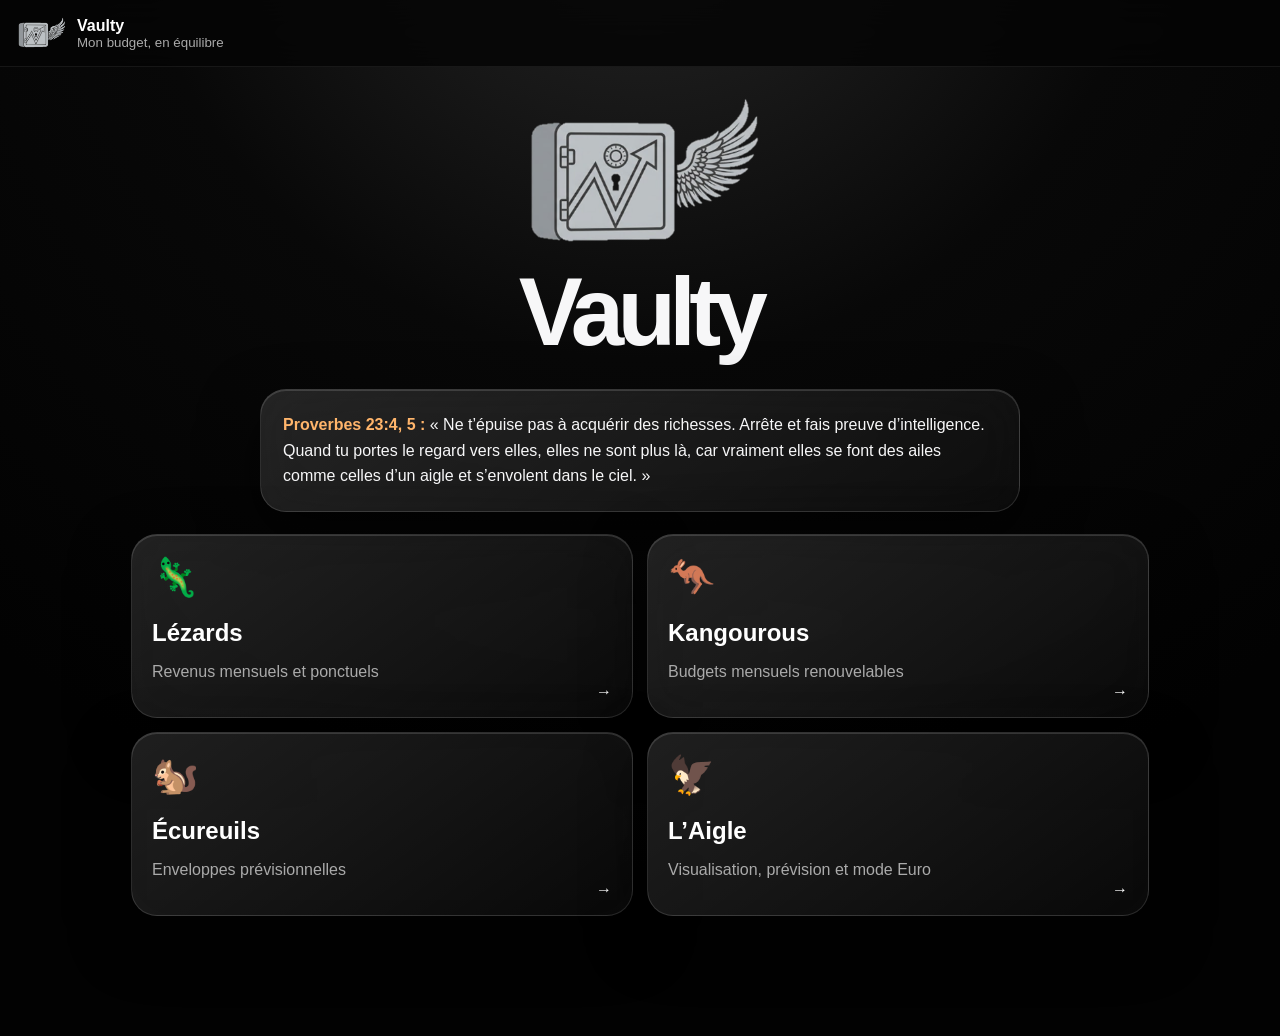
<file: index.html>
<!doctype html><html lang="fr"><head><meta charset="utf-8"><meta name="viewport" content="width=device-width,initial-scale=1"><title>Vaulty · Vaulty</title><style>*{box-sizing:border-box}:root{color-scheme:dark;--g:#76f5b5;--r:#ff5364;--b:#5ca8ff;--m:#aaa;--line:#ffffff22}body{margin:0;min-height:100vh;background:radial-gradient(circle at 50% -15%,#292929,#080808 38%,#020202 76%);color:#f7f7f8;font:16px Inter,-apple-system,"Segoe UI",sans-serif}button,input,select,textarea{font:inherit}.top{position:sticky;top:0;z-index:10;padding:12px 16px;background:#050505dc;backdrop-filter:blur(24px);border-bottom:1px solid #ffffff12}.brand{display:flex;align-items:center;gap:11px;color:#fff;text-decoration:none}.brand img{width:50px;height:42px;object-fit:contain}.brand span{display:grid}.brand small,.muted{color:var(--m)}.shell{width:min(1050px,100%);margin:auto;padding:28px 16px 120px}.glass{background:linear-gradient(145deg,#ffffff1f,#ffffff08);border:1px solid var(--line);border-radius:26px;backdrop-filter:blur(24px);box-shadow:0 22px 58px #0009,inset 0 1px #ffffff24}.hero{text-align:center}.hero>img{width:min(245px,58vw)}.hero h1{font-size:clamp(3rem,10vw,6rem);letter-spacing:-.07em;margin:3px}.quote{max-width:760px;margin:22px auto;padding:22px;text-align:left;line-height:1.6}.quote strong{color:#ffb56b}.menu{display:grid;grid-template-columns:repeat(2,1fr);gap:14px}.menu a{padding:20px;min-height:155px;text-decoration:none;color:#fff;position:relative}.menu i{font-style:normal;font-size:2.35rem}.menu h2{margin:20px 0 5px}.menu p{color:var(--m)}.menu a:after{content:'→';position:absolute;right:20px;bottom:16px}.head .ey{color:var(--g);font-size:.72rem;letter-spacing:.15em;text-transform:uppercase;font-weight:700}.head h1{font-size:clamp(2.2rem,7vw,4rem);letter-spacing:-.05em;margin:4px 0}.head p{color:var(--m);margin:0 0 22px}.stats{display:grid;grid-template-columns:repeat(3,1fr);gap:12px;margin:18px 0}.stat,.form,.preview{padding:20px}.stat span{display:block;color:var(--m);font-size:.78rem}.stat strong{font-size:1.25rem}.list{display:grid;gap:12px}.item{padding:18px;display:grid;grid-template-columns:1fr auto;gap:12px;align-items:center}.item h3{margin:0 0 5px}.item p,.item small{margin:0;color:var(--m)}.right{text-align:right}.negative{color:var(--r)!important}.positive{color:var(--g)}.badge{display:inline-flex;margin-top:7px;padding:5px 9px;border-radius:99px;background:#ffffff13;font-size:.72rem}.progress{height:10px;background:#ffffff12;border-radius:99px;margin:12px 0 5px;overflow:hidden;position:relative}.fill{height:100%;background:linear-gradient(90deg,var(--b),#7a6eff);border-radius:99px}.progress.over .fill{background:linear-gradient(90deg,var(--b) 0 var(--limit),var(--r) var(--limit) 100%)}.pace{position:absolute;top:-2px;bottom:-2px;width:2px;background:#fff;box-shadow:0 0 7px #fff;left:var(--pace)}.grid{display:grid;grid-template-columns:repeat(2,1fr);gap:14px}.field{display:grid;gap:7px}.full{grid-column:1/-1}.field input,.field select,.field textarea{width:100%;padding:13px;border:1px solid var(--line);border-radius:15px;background:#0007;color:#fff}.field textarea{min-height:85px}.actions{display:flex;justify-content:flex-end;gap:9px;flex-wrap:wrap;margin-top:18px}.primary,.secondary,.danger,.mini{padding:11px 15px;border-radius:14px;cursor:pointer}.primary{border:0;background:#f5f5f6;color:#050505;font-weight:700}.secondary,.mini{border:1px solid var(--line);background:#ffffff0c;color:#fff}.danger{border:1px solid #ff536466;background:#ff536418;color:var(--r)}.mini{padding:7px 9px;color:var(--m);text-decoration:none;display:inline-block}.empty{text-align:center;padding:38px}.bottom{position:fixed;z-index:20;left:50%;bottom:14px;transform:translateX(-50%);width:min(94%,580px);display:flex;padding:7px;gap:7px;border:1px solid #ffffff2d;border-radius:24px;background:#202024b5;backdrop-filter:blur(28px);box-shadow:0 18px 55px #000}.bottom button{flex:1;border:0;border-radius:17px;background:transparent;color:var(--m);padding:12px 7px;cursor:pointer;transition:.28s cubic-bezier(.2,.8,.2,1)}.bottom button:active{transform:scale(.94)}.bottom button.active{color:#fff;background:#ffffff18;box-shadow:inset 0 1px #ffffff22,0 7px 22px #0005}.view{animation:vin .38s cubic-bezier(.2,.8,.2,1)}@keyframes vin{from{opacity:0;transform:translateY(12px) scale(.985);filter:blur(4px)}to{opacity:1;transform:none;filter:none}}.period{display:flex;align-items:center;justify-content:space-between;padding:15px;margin-bottom:14px}.period input{background:#0006;color:#fff;border:1px solid var(--line);border-radius:12px;padding:10px}.notice{padding:15px;border-left:3px solid var(--b);margin:14px 0}.filters{display:flex;gap:8px;flex-wrap:wrap;padding:16px}.chip{border:1px solid var(--line);border-radius:99px;padding:9px 12px;background:#ffffff0b;color:var(--m);cursor:pointer}.chip.active{background:var(--g);color:#050505}.chart{padding:18px;min-height:240px;display:flex;align-items:end;gap:10px}.barwrap{flex:1;height:190px;display:grid;grid-template-rows:1fr auto;align-items:end}.bar{min-height:4px;border-radius:10px 10px 4px 4px;background:linear-gradient(#b9a4ff,#7057db)}.bar.orange{background:linear-gradient(#ffb56b,#a85b20)}.bar.green{background:linear-gradient(var(--g),#278761)}.barwrap small{text-align:center;color:var(--m)}.big{font-size:clamp(2.3rem,8vw,4.8rem);font-weight:800;letter-spacing:-.05em;margin:16px 0}.file input{display:none}.toast{position:fixed;z-index:50;top:80px;left:50%;transform:translate(-50%,-8px);opacity:0;background:#fff;color:#000;padding:10px 15px;border-radius:99px;transition:.2s}.toast.show{opacity:1;transform:translate(-50%,0)}@media(max-width:700px){.menu,.stats,.grid{grid-template-columns:1fr}.full{grid-column:auto}.item{grid-template-columns:1fr}.right{text-align:left}.bottom button{font-size:.72rem}}</style></head><body data-page="home"><header class="top"><a class="brand" href="index.html"><img src="[data-uri]"><span><strong>Vaulty</strong><small>Mon budget, en équilibre</small></span></a></header><main class="shell"><section class="hero"><img src="[data-uri]"><h1>Vaulty</h1><blockquote class="quote glass"><strong>Proverbes 23:4, 5 :</strong> « Ne t’épuise pas à acquérir des richesses. Arrête et fais preuve d’intelligence. Quand tu portes le regard vers elles, elles ne sont plus là, car vraiment elles se font des ailes comme celles d’un aigle et s’envolent dans le ciel. »</blockquote></section><section class="menu"><a class="glass" href="lezards.html"><i>🦎</i><h2>Lézards</h2><p>Revenus mensuels et ponctuels</p></a><a class="glass" href="kangourous.html"><i>🦘</i><h2>Kangourous</h2><p>Budgets mensuels renouvelables</p></a><a class="glass" href="ecureuils.html"><i>🐿️</i><h2>Écureuils</h2><p>Enveloppes prévisionnelles</p></a><a class="glass" href="aigle.html#visual"><i>🦅</i><h2>L’Aigle</h2><p>Visualisation, prévision et mode Euro</p></a></section></main><div id="toast" class="toast"></div><script>const KEY='vaulty-data-v3',OLD='vaulty-data-v2',EMPTY={monthlyIncomeCents:0,incomes:[],kangaroos:[],squirrels:[]};let data=load(),tab=pageTab(),filters=new Set(['l','k','s']);const page=document.body.dataset.page,app=document.querySelector('#app'),nav=document.querySelector('#nav');function pageTab(){const requested=location.hash.slice(1);const eagle=document.body?.dataset?.page==='a';const allowed=eagle?['visual','preview','euro']:['list','add'];return allowed.includes(requested)?requested:(eagle?'visual':'list')}function clone(x){return JSON.parse(JSON.stringify(x))}function toC(v){return Math.round((Number(String(v??0).replace(',','.'))||0)*100)}function migrate(x){if(x.monthlyIncomeCents==null)x.monthlyIncomeCents=toC(x.monthlyIncome||0);for(const i of x.incomes||[])if(i.amountCents==null)i.amountCents=toC(i.amount||0);for(const k of x.kangaroos||[]){if(k.budgetCents==null)k.budgetCents=toC(k.budget||0);k.carryMode=k.carryMode||'reset';k.expenses=k.expenses||[];for(const e of k.expenses)if(e.amountCents==null)e.amountCents=toC(e.amount||0)}for(const s of x.squirrels||[]){if(s.targetCents==null)s.targetCents=toC(s.target||0);if(s.savedCents==null)s.savedCents=toC(s.saved||0);s.expenses=s.expenses||[]}const merged=Object.assign(clone(EMPTY),x);merged.incomes=Array.isArray(merged.incomes)?merged.incomes:[];merged.kangaroos=Array.isArray(merged.kangaroos)?merged.kangaroos:[];merged.squirrels=Array.isArray(merged.squirrels)?merged.squirrels:[];return merged}function load(){try{let r=localStorage.getItem(KEY)||localStorage.getItem(OLD);return r?migrate(JSON.parse(r)):clone(EMPTY)}catch{return clone(EMPTY)}}function save(m='Enregistré'){try{localStorage.setItem(KEY,JSON.stringify(data));render();toast(m);return true}catch(error){console.error('Vaulty localStorage',error);alert('Vaulty n’a pas réussi à enregistrer les données sur cet appareil. Vérifie que le stockage du navigateur est autorisé.');return false}}function goTab(next,message){tab=next;history.replaceState(null,'','#'+next);return save(message)}function validMoney(value,label){const cents=toC(value);if(!String(value??'').trim()||cents<0){alert(label+' doit contenir un montant valide.');return null}return cents}function euros(c){return (+c||0)/100}function money(c){return new Intl.NumberFormat('fr-FR',{style:'currency',currency:'EUR'}).format(euros(c))}function sum(a,f=x=>x){return a.reduce((t,x)=>t+(+f(x)||0),0)}const uid=()=>crypto.randomUUID?.()||Date.now()+'',esc=x=>String(x??'').replace(/[&<>"']/g,c=>({'&':'&amp;','<':'&lt;','>':'&gt;','"':'&quot;',"'":'&#39;'}[c])),fd=f=>Object.fromEntries(new FormData(f).entries());document.addEventListener('click',e=>{if(e.target.closest('button,a,label'))navigator.vibrate?.(12)},{capture:true});function toast(m){let t=document.querySelector('#toast');t.textContent=m;t.classList.add('show');setTimeout(()=>t.classList.remove('show'),1500)}function head(a,b){return `<header class="head"><span class="ey">Vaulty</span><h1>${a}</h1><p>${b}</p></header>`}function empty(){return '<div class="empty glass"><h3>Aucune donnée</h3><p class="muted">Utilise le bouton + pour commencer.</p></div>'}function setNav(items){nav.innerHTML=items.map(i=>`<button data-tab="${i[0]}" class="${tab===i[0]?'active':''}">${i[1]} ${i[2]}</button>`).join('');nav.querySelectorAll('button').forEach(b=>b.onclick=()=>{if(tab===b.dataset.tab)return;tab=b.dataset.tab;history.replaceState(null,'','#'+tab);app.classList.remove('view');void app.offsetWidth;render()})}function mk(){return new Date().toISOString().slice(0,7)}function days(k){let[y,m]=k.split('-').map(Number);return new Date(y,m,0).getDate()}function pace(k){return k===mk()?Math.min(100,new Date().getDate()/days(k)*100):100}function monthExp(k,m){return k.expenses.filter(e=>e.periodic?((e.startDate||'').slice(0,7)<=m&&m<=(e.endDate||'9999-12').slice(0,7)):((e.date||e.startDate||'').slice(0,7)===m))}function spent(k,m){return sum(monthExp(k,m),e=>e.amountCents)}function bar(u,b,p){let q=b>0?u/b*100:0,o=q>100,l=o?100/q*100:100;return `<div class="progress ${o?'over':''}" style="--limit:${l}%;--pace:${p}%"><div class="fill" style="width:${Math.min(100,Math.max(0,q))}%"></div><i class="pace"></i></div>`}function render(){app?.classList.add('view');if(page==='l')L();if(page==='k')K();if(page==='kd')KD();if(page==='s')S();if(page==='sd')SD();if(page==='a')A();bind()}
function L(){setNav([['list','☷','Liste'],['add','＋','Ajouter']]);if(tab==='add'){app.innerHTML=head('Nouveau Lézard','Ajouter un revenu')+`<form id="lf" class="form glass"><div class="grid"><div class="field"><label>Type</label><select name="type"><option>Mensuel</option><option>Ponctuel</option></select></div><div class="field"><label>Catégorie</label><input name="category" required></div><div class="field"><label>Désignation</label><input name="name" required></div><div class="field"><label>Somme (€)</label><input name="amount" required></div></div><div class="actions"><button type="submit" class="primary">Enregistrer</button></div></form>`;return}app.innerHTML=head('Mes Lézards','Les revenus')+`<div class="stats"><div class="stat glass"><span>Mensuel</span><strong>${money(data.monthlyIncomeCents)}</strong></div><div class="stat glass"><span>Total enregistré</span><strong>${money(sum(data.incomes,x=>x.amountCents))}</strong></div><div class="stat glass"><span>Entrées</span><strong>${data.incomes.length}</strong></div></div><div class="list">${data.incomes.map(x=>`<article class="item glass"><div><h3>${esc(x.name)}</h3><p>${esc(x.category)}</p></div><div class="right"><strong class="positive">+ ${money(x.amountCents)}</strong><br><button class="mini del" data-kind="incomes" data-id="${x.id}">Supprimer</button></div></article>`).join('')||empty()}</div>`}
function K(){setNav([['list','☷','Liste'],['add','＋','Ajouter']]);if(tab==='add'){app.innerHTML=head('Nouveau Kangourou','Budget mensuel renouvelable')+`<form id="kf" class="form glass"><div class="grid"><div class="field"><label>Nom</label><input name="name" required></div><div class="field"><label>Catégorie</label><input name="category" required></div><div class="field full"><label>Description</label><textarea name="description"></textarea></div><div class="field"><label>Budget mensuel (€)</label><input name="budget" required></div><div class="field"><label>Fin de mois</label><select name="carryMode"><option value="reset">Remise à zéro</option><option value="carry">Reporter le solde</option></select></div></div><div class="actions"><button type="submit" class="primary">Créer</button></div></form>`;return}let m=mk();app.innerHTML=head('Mes Kangourous','Budgets mensuels renouvelables')+`<div class="notice glass">Les dépenses ponctuelles appartiennent à leur mois. Les dépenses périodiques sont reprises automatiquement entre leurs dates de début et de fin.</div><div class="list">${data.kangaroos.map(k=>{let u=spent(k,m),b=k.budgetCents,r=b-u,p=pace(m),proj=p?Math.round(u/(p/100)):u;return `<article class="item glass"><div><h3>🦘 ${esc(k.name)}</h3><p>${esc(k.description)}</p>${bar(u,b,p)}<small>${money(u)} sur ${money(b)} · projection ${money(proj)}</small></div><div class="right"><strong class="${r<0?'negative':''}">${money(r)}</strong><p>restants ce mois</p><a class="mini" href="kangourou-detail.html?id=${k.id}">Détail</a> <button class="mini del" data-kind="kangaroos" data-id="${k.id}">Supprimer</button></div></article>`}).join('')||empty()}</div>`}
function KD(){setNav([['list','☷','Liste'],['add','＋','Ajouter']]);let k=data.kangaroos.find(x=>x.id===new URLSearchParams(location.search).get('id'));if(!k){app.innerHTML=empty();return}let m=sessionStorage.getItem('vaulty-month')||mk();if(tab==='add'){app.innerHTML=head('Ajouter une dépense',k.name)+`<form id="ef" class="form glass"><div class="grid"><div class="field"><label>Catégorie</label><input name="category" value="${esc(k.category)}"></div><div class="field"><label>Description</label><input name="description" required></div><div class="field"><label>Montant (€)</label><input name="amount" required></div><div class="field"><label>Date de début</label><input name="startDate" type="date" required></div><div class="field"><label><input id="periodic" name="periodic" type="checkbox"> Périodique</label></div><div class="field" id="endWrap" hidden><label>Date de fin</label><input name="endDate" type="date"></div></div><div class="actions"><button type="submit" class="primary">Ajouter</button></div></form>`;return}let u=spent(k,m),b=k.budgetCents,r=b-u,p=pace(m),proj=p?Math.round(u/(p/100)):u;app.innerHTML=head('Détail Kangourou',k.name)+`<div class="period glass"><strong>Période</strong><input id="month" type="month" value="${m}"></div><div class="stats"><div class="stat glass"><span>Budget</span><strong>${money(b)}</strong></div><div class="stat glass"><span>Dépensé</span><strong>${money(u)}</strong></div><div class="stat glass"><span>Restant</span><strong class="${r<0?'negative':''}">${money(r)}</strong></div></div>${bar(u,b,p)}<div class="stats"><div class="stat glass"><span>Projection fin de mois</span><strong class="${proj>b?'negative':''}">${money(proj)}</strong></div><div class="stat glass"><span>Rythme du mois</span><strong>${p.toFixed(0)} %</strong></div><div class="stat glass"><span>Mode</span><strong>${k.carryMode==='carry'?'Report':'Remise à zéro'}</strong></div></div><form id="ke" class="form glass"><div class="grid"><div class="field"><label>Nom</label><input name="name" value="${esc(k.name)}"></div><div class="field"><label>Catégorie</label><input name="category" value="${esc(k.category)}"></div><div class="field"><label>Budget mensuel (€)</label><input name="budget" value="${euros(k.budgetCents).toFixed(2)}"></div><div class="field"><label>Fin de mois</label><select name="carryMode"><option value="reset" ${k.carryMode==='reset'?'selected':''}>Remise à zéro</option><option value="carry" ${k.carryMode==='carry'?'selected':''}>Reporter le solde</option></select></div></div><div class="actions"><button type="submit" class="primary">Modifier</button></div></form><h2>Dépenses du mois</h2><div class="list">${monthExp(k,m).map(e=>`<article class="item glass"><div><h3>${esc(e.description)}</h3><p>${esc(e.startDate)}${e.endDate?' → '+esc(e.endDate):''}</p><span class="badge">${e.periodic?'Périodique':'Ponctuelle'}</span></div><div class="right"><strong>${money(e.amountCents)}</strong><br><button class="mini expdel" data-id="${e.id}">Supprimer</button></div></article>`).join('')||empty()}</div>`}
function S(){setNav([['list','☷','Liste'],['add','＋','Ajouter']]);if(tab==='add'){app.innerHTML=head('Nouvel Écureuil','Enveloppe prévisionnelle')+`<form id="sf" class="form glass"><div class="grid"><div class="field"><label>Nom</label><input name="name" required></div><div class="field"><label>Objectif (€)</label><input name="target" required></div><div class="field full"><label>Description</label><textarea name="description"></textarea></div></div><div class="actions"><button type="submit" class="primary">Créer</button></div></form>`;return}app.innerHTML=head('Mes Écureuils','Enveloppes prévisionnelles')+`<div class="list">${data.squirrels.map(s=>`<article class="item glass"><div><h3>🐿️ ${esc(s.name)}</h3><p>${esc(s.description)}</p>${bar(s.savedCents,s.targetCents,100)}<small>${money(s.savedCents)} sur ${money(s.targetCents)}</small></div><div class="right"><strong>${money(s.targetCents-s.savedCents)}</strong><p>restants</p><a class="mini" href="ecureuil-detail.html?id=${s.id}">Détail</a></div></article>`).join('')||empty()}</div>`}function SD(){setNav([['list','☷','Liste'],['add','＋','Ajouter']]);let s=data.squirrels.find(x=>x.id===new URLSearchParams(location.search).get('id'));if(!s){app.innerHTML=empty();return}if(tab==='add'){app.innerHTML=head('Ajouter des fonds',s.name)+`<form id="sm" class="form glass"><div class="field"><label>Montant (€)</label><input name="amount" required></div><div class="actions"><button type="submit" class="primary">Ajouter</button></div></form>`;return}app.innerHTML=head('Détail Écureuil',s.name)+`<div class="stats"><div class="stat glass"><span>Fonds</span><strong>${money(s.savedCents)}</strong></div><div class="stat glass"><span>Objectif</span><strong>${money(s.targetCents)}</strong></div><div class="stat glass"><span>Restant</span><strong>${money(s.targetCents-s.savedCents)}</strong></div></div>${bar(s.savedCents,s.targetCents,100)}`}
function A(){setNav([['visual','◉','Visualisation'],['preview','◇','Prévisualisation'],['euro','€','Euro']]);if(tab==='preview')return preview();if(tab==='euro')return euro();visual()}function visual(){let m=mk(),kSpent=sum(data.kangaroos,k=>spent(k,m)),kBudget=sum(data.kangaroos,k=>k.budgetCents),sq=sum(data.squirrels,s=>s.savedCents),arr=[];if(filters.has('l'))arr.push(['Lézards',data.monthlyIncomeCents,'']);if(filters.has('k'))arr.push(['Kangourous',kSpent,'orange']);if(filters.has('s'))arr.push(['Écureuils',sq,'green']);let mx=Math.max(1,...arr.map(x=>x[1]));app.innerHTML=head('Visualisation','Vue mensuelle et filtres')+`<div class="filters glass">${[['l','Lézards'],['k','Kangourous'],['s','Écureuils']].map(x=>`<button class="chip ${filters.has(x[0])?'active':''}" data-filter="${x[0]}">${x[1]}</button>`).join('')}</div><div class="stats"><div class="stat glass"><span>Revenu mensuel</span><strong>${money(data.monthlyIncomeCents)}</strong></div><div class="stat glass"><span>Dépenses du mois</span><strong>${money(kSpent)}</strong></div><div class="stat glass"><span>Marge avant Écureuils</span><strong class="${data.monthlyIncomeCents-kBudget<0?'negative':''}">${money(data.monthlyIncomeCents-kBudget)}</strong></div></div><div class="chart glass">${arr.length?arr.map(x=>`<div class="barwrap"><div class="bar ${x[2]}" style="height:${Math.max(4,x[1]/mx*100)}%"></div><small>${x[0]}</small></div>`).join(''):'<p class="muted">Sélectionne une série.</p>'}</div>`}function preview(){let k=sum(data.kangaroos,x=>x.budgetCents),need=sum(data.squirrels,x=>Math.max(0,x.targetCents-x.savedCents)),saved=sum(data.squirrels,x=>x.savedCents),available=data.monthlyIncomeCents+saved,diff=available-k-need;app.innerHTML=head('Prévisualisation','Faisabilité, export et transfert')+`<div class="stats"><div class="stat glass"><span>Lézards mensuels</span><strong>${money(data.monthlyIncomeCents)}</strong></div><div class="stat glass"><span>Budgets Kangourous</span><strong>${money(k)}</strong></div><div class="stat glass"><span>Écureuils à compléter</span><strong>${money(need)}</strong></div></div><section class="preview glass"><h2>${diff>=0?'Plan faisable':'Plan à ajuster'}</h2><div class="big ${diff<0?'negative':'positive'}">${money(diff)}</div><p class="muted">Lézards mensuels + fonds Écureuils − budgets Kangourous − reste des objectifs.</p><div class="actions"><button id="xlsx" class="secondary">Export XLSX</button><button id="backup" class="secondary">Sauvegarde JSON</button><label class="secondary file">Importer JSON<input id="import" type="file" accept=".json"></label><button id="reset" class="danger">Réinitialiser Vaulty</button></div></section>`}function euro(){app.innerHTML=head('Mode Euro','Convertir un prix en temps de travail')+`<form id="euroForm" class="form glass"><div class="grid"><div class="field"><label>Revenu mensuel net (€)</label><input name="income" value="${euros(data.monthlyIncomeCents)||''}" required></div><div class="field"><label>Jours travaillés par mois</label><input name="days" type="number" value="21" min="1" required></div><div class="field full"><label>Prix de l’achat (€)</label><input name="price" required></div></div><div class="actions"><button class="primary">Convertir</button></div><div id="euroResult"></div></form>`}
function bind(){document.querySelectorAll('.del').forEach(b=>b.onclick=()=>{if(confirm('Supprimer ?')){data[b.dataset.kind]=data[b.dataset.kind].filter(x=>x.id!==b.dataset.id);save('Supprimé')}});document.querySelectorAll('[data-filter]').forEach(b=>b.onclick=()=>{filters.has(b.dataset.filter)?filters.delete(b.dataset.filter):filters.add(b.dataset.filter);render()});let f=document.querySelector('#lf');if(f)f.onsubmit=e=>{e.preventDefault();let x=fd(f),amount=validMoney(x.amount,'La somme');if(amount===null)return;if(!x.name.trim()){alert('Indique une désignation.');return}let item={id:uid(),type:x.type,category:x.category.trim(),name:x.name.trim(),amountCents:amount,date:new Date().toISOString().slice(0,10)};if(x.type==='Mensuel')data.monthlyIncomeCents=amount;data.incomes.push(item);goTab('list','Lézard enregistré')};f=document.querySelector('#kf');if(f)f.onsubmit=e=>{e.preventDefault();let x=fd(f),budget=validMoney(x.budget,'Le budget mensuel');if(budget===null||budget<=0){if(budget!==null)alert('Le budget mensuel doit être supérieur à 0 €.');return}if(!x.name.trim()){alert('Indique un nom pour le Kangourou.');return}data.kangaroos.push({id:uid(),name:x.name.trim(),category:x.category.trim(),description:x.description.trim(),budgetCents:budget,carryMode:x.carryMode||'reset',createdAt:new Date().toISOString(),expenses:[]});goTab('list','Kangourou créé')};let p=document.querySelector('#periodic'),w=document.querySelector('#endWrap');if(p)p.onchange=()=>{w.hidden=!p.checked;w.querySelector('input').required=p.checked};f=document.querySelector('#ef');if(f)f.onsubmit=e=>{e.preventDefault();let x=fd(f),k=data.kangaroos.find(x=>x.id===new URLSearchParams(location.search).get('id'));let amount=validMoney(x.amount,'Le montant');if(amount===null||amount<=0){if(amount!==null)alert('Le montant doit être supérieur à 0 €.');return}if(x.periodic==='on'&&x.endDate&&x.endDate<x.startDate){alert('La date de fin ne peut pas être antérieure à la date de début.');return}k.expenses.push({...x,id:uid(),amountCents:amount,periodic:x.periodic==='on',date:x.startDate});goTab('list','Dépense ajoutée')};f=document.querySelector('#ke');if(f)f.onsubmit=e=>{e.preventDefault();let k=data.kangaroos.find(x=>x.id===new URLSearchParams(location.search).get('id')),x=fd(f);let budget=validMoney(x.budget,'Le budget mensuel');if(budget===null||budget<=0){if(budget!==null)alert('Le budget doit être supérieur à 0 €.');return}Object.assign(k,x,{budgetCents:budget});save('Kangourou modifié')};let mo=document.querySelector('#month');if(mo)mo.onchange=()=>{sessionStorage.setItem('vaulty-month',mo.value);render()};document.querySelectorAll('.expdel').forEach(b=>b.onclick=()=>{let k=data.kangaroos.find(x=>x.id===new URLSearchParams(location.search).get('id'));k.expenses=k.expenses.filter(x=>x.id!==b.dataset.id);save()});f=document.querySelector('#sf');if(f)f.onsubmit=e=>{e.preventDefault();let x=fd(f),target=validMoney(x.target,'L’objectif');if(target===null||target<=0){if(target!==null)alert('L’objectif doit être supérieur à 0 €.');return}if(!x.name.trim()){alert('Indique un nom pour l’Écureuil.');return}data.squirrels.push({id:uid(),name:x.name.trim(),description:x.description.trim(),targetCents:target,savedCents:0,unlockMode:'target',unlockDate:'',categories:[],expenses:[]});goTab('list','Écureuil créé')};f=document.querySelector('#sm');if(f)f.onsubmit=e=>{e.preventDefault();let s=data.squirrels.find(x=>x.id===new URLSearchParams(location.search).get('id'));let amount=validMoney(fd(f).amount,'Le montant');if(amount===null||amount<=0){if(amount!==null)alert('Le montant doit être supérieur à 0 €.');return}s.savedCents+=amount;goTab('list','Fonds ajoutés')};f=document.querySelector('#euroForm');if(f)f.onsubmit=e=>{e.preventDefault();let x=fd(f),daily=toC(x.income)/(+x.days),work=toC(x.price)/daily;document.querySelector('#euroResult').innerHTML=`<div class="big">${work.toFixed(1)} jours</div><p>Environ ${(work/5).toFixed(1)} semaine(s) de 5 jours. Une journée représente ${money(Math.round(daily))}.</p>`};let b=document.querySelector('#backup');if(b)b.onclick=()=>download(new Blob([JSON.stringify({format:'vaulty-backup',version:3,data},null,2)],{type:'application/json'}),'Vaulty-sauvegarde.json');let i=document.querySelector('#import');if(i)i.onchange=async()=>{try{let x=JSON.parse(await i.files[0].text());data=migrate(x.data||x);save('Sauvegarde importée')}catch{alert('Fichier invalide')}};let r=document.querySelector('#reset');if(r)r.onclick=()=>{if(confirm('Effacer toutes les données ?')){data=clone(EMPTY);localStorage.removeItem(KEY);localStorage.removeItem(OLD);render()}};let xb=document.querySelector('#xlsx');if(xb)xb.onclick=exportXlsx}function download(blob,name){let a=document.createElement('a');a.href=URL.createObjectURL(blob);a.download=name;a.click();setTimeout(()=>URL.revokeObjectURL(a.href),1000)}function xesc(v){return esc(v)}function sheet(rows){let o='<?xml version="1.0" encoding="UTF-8"?><worksheet xmlns="http://schemas.openxmlformats.org/spreadsheetml/2006/main"><sheetData>';rows.forEach((r,ri)=>{o+=`<row r="${ri+1}">`;r.forEach((v,ci)=>{let c=String.fromCharCode(65+ci),n=typeof v==='number';o+=n?`<c r="${c}${ri+1}"><v>${v}</v></c>`:`<c r="${c}${ri+1}" t="inlineStr"><is><t>${xesc(v)}</t></is></c>`});o+='</row>'});return o+'</sheetData></worksheet>'}function crc32(a){let c=0xffffffff;for(let b of a){c^=b;for(let j=0;j<8;j++)c=(c>>>1)^((c&1)?0xedb88320:0)}return(c^0xffffffff)>>>0}const u16=n=>[n&255,n>>>8&255],u32=n=>[n&255,n>>>8&255,n>>>16&255,n>>>24&255];function zip(files){let e=new TextEncoder(),ls=[],cs=[],off=0;for(let[name,text]of Object.entries(files)){let n=e.encode(name),d=e.encode(text),c=crc32(d),l=new Uint8Array([...u32(0x04034b50),...u16(20),...u16(0),...u16(0),...u16(0),...u16(0),...u32(c),...u32(d.length),...u32(d.length),...u16(n.length),...u16(0),...n,...d]);ls.push(l);cs.push(new Uint8Array([...u32(0x02014b50),...u16(20),...u16(20),...u16(0),...u16(0),...u16(0),...u16(0),...u32(c),...u32(d.length),...u32(d.length),...u16(n.length),...u16(0),...u16(0),...u16(0),...u16(0),...u32(0),...u32(off),...n]));off+=l.length}let z=cs.reduce((t,x)=>t+x.length,0),end=new Uint8Array([...u32(0x06054b50),...u16(0),...u16(0),...u16(cs.length),...u16(cs.length),...u32(z),...u32(off),...u16(0)]);return new Blob([...ls,...cs,end],{type:'application/vnd.openxmlformats-officedocument.spreadsheetml.sheet'})}function exportXlsx(){let ss=[['Synthèse',[['Indicateur','Valeur EUR'],['Revenu mensuel',euros(data.monthlyIncomeCents)],['Budgets Kangourous',euros(sum(data.kangaroos,k=>k.budgetCents))],['Fonds Écureuils',euros(sum(data.squirrels,s=>s.savedCents))]]],['Lézards',[['Type','Catégorie','Désignation','Montant EUR'],...data.incomes.map(x=>[x.type,x.category,x.name,euros(x.amountCents)])]],['Kangourous',[['Nom','Catégorie','Budget EUR','Mode'],...data.kangaroos.map(x=>[x.name,x.category,euros(x.budgetCents),x.carryMode])]],['Dépenses',[['Kangourou','Description','Montant EUR','Début','Fin','Périodique'],...data.kangaroos.flatMap(k=>k.expenses.map(e=>[k.name,e.description,euros(e.amountCents),e.startDate,e.endDate||'',e.periodic?'Oui':'Non']))]],['Écureuils',[['Nom','Objectif EUR','Fonds EUR'],...data.squirrels.map(s=>[s.name,euros(s.targetCents),euros(s.savedCents)])]]];let f={'[Content_Types].xml':'<?xml version="1.0"?><Types xmlns="http://schemas.openxmlformats.org/package/2006/content-types"><Default Extension="rels" ContentType="application/vnd.openxmlformats-package.relationships+xml"/><Default Extension="xml" ContentType="application/xml"/><Override PartName="/xl/workbook.xml" ContentType="application/vnd.openxmlformats-officedocument.spreadsheetml.sheet.main+xml"/>'+ss.map((_,i)=>`<Override PartName="/xl/worksheets/sheet${i+1}.xml" ContentType="application/vnd.openxmlformats-officedocument.spreadsheetml.worksheet+xml"/>`).join('')+'</Types>','_rels/.rels':'<?xml version="1.0"?><Relationships xmlns="http://schemas.openxmlformats.org/package/2006/relationships"><Relationship Id="rId1" Type="http://schemas.openxmlformats.org/officeDocument/2006/relationships/officeDocument" Target="xl/workbook.xml"/></Relationships>','xl/workbook.xml':'<?xml version="1.0"?><workbook xmlns="http://schemas.openxmlformats.org/spreadsheetml/2006/main" xmlns:r="http://schemas.openxmlformats.org/officeDocument/2006/relationships"><sheets>'+ss.map((x,i)=>`<sheet name="${x[0]}" sheetId="${i+1}" r:id="rId${i+1}"/>`).join('')+'</sheets></workbook>','xl/_rels/workbook.xml.rels':'<?xml version="1.0"?><Relationships xmlns="http://schemas.openxmlformats.org/package/2006/relationships">'+ss.map((_,i)=>`<Relationship Id="rId${i+1}" Type="http://schemas.openxmlformats.org/officeDocument/2006/relationships/worksheet" Target="worksheets/sheet${i+1}.xml"/>`).join('')+'</Relationships>'};ss.forEach((x,i)=>f[`xl/worksheets/sheet${i+1}.xml`]=sheet(x[1]));download(zip(f),'Vaulty-export.xlsx')}
function submitVaultyForm(event){
 const form=event.target;if(!(form instanceof HTMLFormElement))return;
 const supported=['lf','kf','sf','ef','ke','sm','euroForm'];if(!supported.includes(form.id))return;
 event.preventDefault();event.stopImmediatePropagation();
 try{
  const x=fd(form);
  if(form.id==='lf'){
   const amount=validMoney(x.amount,'La somme');if(amount===null)return;
   if(!String(x.name||'').trim())return alert('Indique une désignation.');
   const item={id:uid(),type:x.type||'Ponctuel',category:String(x.category||'Autre').trim(),name:String(x.name).trim(),amountCents:amount,date:new Date().toISOString().slice(0,10)};
   if(item.type==='Mensuel')data.monthlyIncomeCents=amount;data.incomes.push(item);goTab('list','Lézard enregistré');return;
  }
  if(form.id==='kf'){
   const budget=validMoney(x.budget,'Le budget mensuel');if(budget===null)return;if(budget<=0)return alert('Le budget mensuel doit être supérieur à 0 €.');
   if(!String(x.name||'').trim())return alert('Indique un nom pour le Kangourou.');
   data.kangaroos.push({id:uid(),name:String(x.name).trim(),category:String(x.category||'Autre').trim(),description:String(x.description||'').trim(),budgetCents:budget,carryMode:x.carryMode||'reset',createdAt:new Date().toISOString(),expenses:[]});goTab('list','Kangourou créé');return;
  }
  if(form.id==='sf'){
   const target=validMoney(x.target,'L’objectif');if(target===null)return;if(target<=0)return alert('L’objectif doit être supérieur à 0 €.');
   if(!String(x.name||'').trim())return alert('Indique un nom pour l’Écureuil.');
   data.squirrels.push({id:uid(),name:String(x.name).trim(),description:String(x.description||'').trim(),targetCents:target,savedCents:0,unlockMode:'target',unlockDate:'',categories:[],expenses:[]});goTab('list','Écureuil créé');return;
  }
  if(form.id==='ef'){
   const amount=validMoney(x.amount,'Le montant');if(amount===null)return;if(amount<=0)return alert('Le montant doit être supérieur à 0 €.');
   if(x.periodic==='on'&&x.endDate&&x.endDate<x.startDate)return alert('La date de fin ne peut pas être antérieure à la date de début.');
   const k=data.kangaroos.find(v=>v.id===new URLSearchParams(location.search).get('id'));if(!k)return alert('Kangourou introuvable.');
   k.expenses.push({...x,id:uid(),amountCents:amount,periodic:x.periodic==='on',date:x.startDate});goTab('list','Dépense ajoutée');return;
  }
  if(form.id==='ke'){
   const budget=validMoney(x.budget,'Le budget mensuel');if(budget===null)return;if(budget<=0)return alert('Le budget doit être supérieur à 0 €.');
   const k=data.kangaroos.find(v=>v.id===new URLSearchParams(location.search).get('id'));if(!k)return alert('Kangourou introuvable.');
   Object.assign(k,x,{budgetCents:budget});save('Kangourou modifié');return;
  }
  if(form.id==='sm'){
   const amount=validMoney(x.amount,'Le montant');if(amount===null)return;if(amount<=0)return alert('Le montant doit être supérieur à 0 €.');
   const s=data.squirrels.find(v=>v.id===new URLSearchParams(location.search).get('id'));if(!s)return alert('Écureuil introuvable.');
   s.savedCents+=amount;goTab('list','Fonds ajoutés');return;
  }
  if(form.id==='euroForm'){
   const income=validMoney(x.income,'Le revenu');const price=validMoney(x.price,'Le prix');const days=Number(x.days);
   if(income===null||price===null||income<=0||price<0||!Number.isFinite(days)||days<=0)return alert('Vérifie le revenu, le prix et le nombre de jours travaillés.');
   const daily=income/days,work=price/daily;document.querySelector('#euroResult').innerHTML=`<div class="big">${work.toFixed(1)} jours</div><p>Environ ${(work/5).toFixed(1)} semaine(s) de 5 jours. Une journée représente ${money(Math.round(daily))}.</p>`;return;
  }
 }catch(error){console.error('Vaulty submit',error);alert('Une erreur a empêché l’enregistrement. Recharge la page puis réessaie.');}
}
document.addEventListener('submit',submitVaultyForm,true);
render();</script></body></html>
</file>
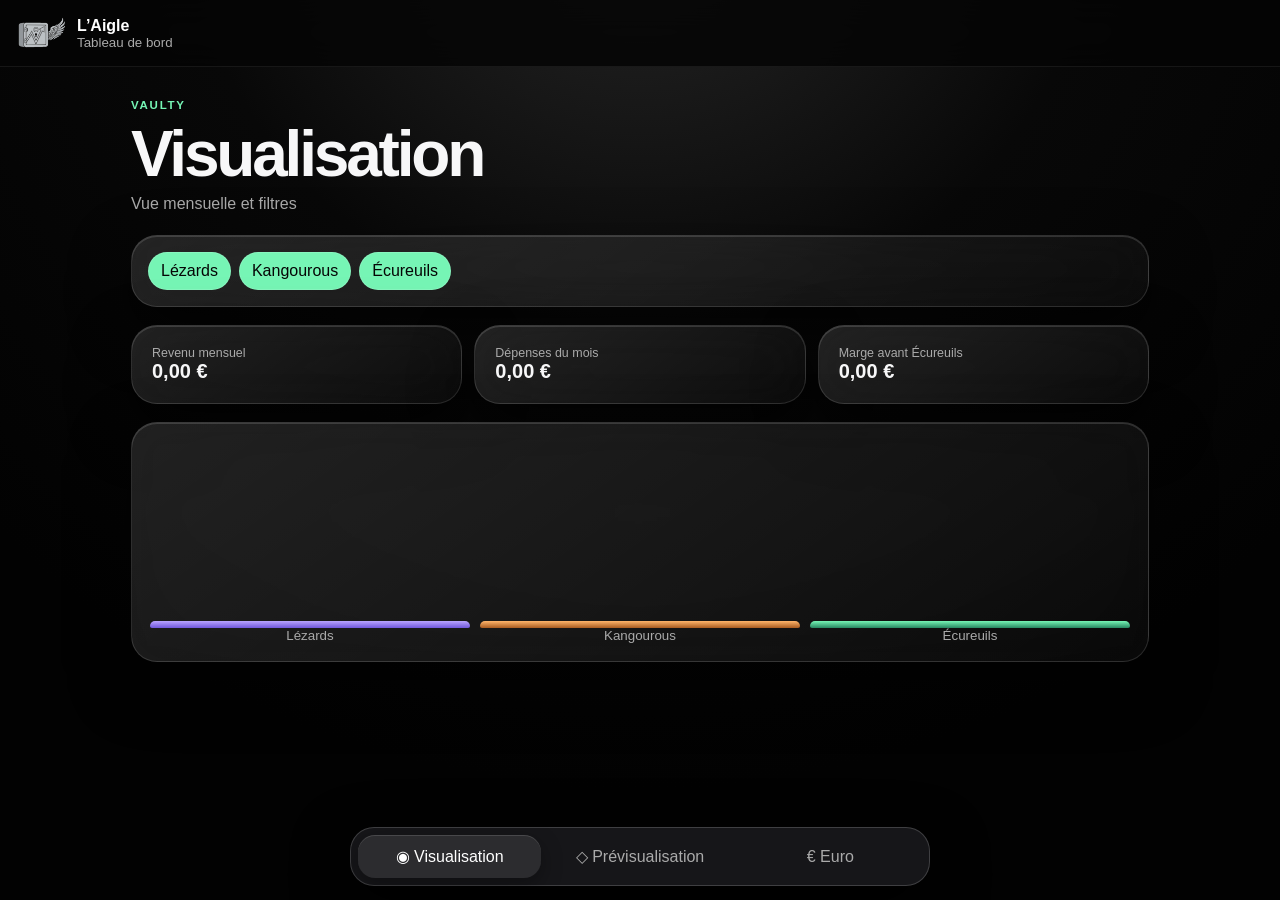
<file: aigle.html>
<!doctype html><html lang="fr"><head><meta charset="utf-8"><meta name="viewport" content="width=device-width,initial-scale=1"><title>L’Aigle · Vaulty</title><style>*{box-sizing:border-box}:root{color-scheme:dark;--g:#76f5b5;--r:#ff5364;--b:#5ca8ff;--m:#aaa;--line:#ffffff22}body{margin:0;min-height:100vh;background:radial-gradient(circle at 50% -15%,#292929,#080808 38%,#020202 76%);color:#f7f7f8;font:16px Inter,-apple-system,"Segoe UI",sans-serif}button,input,select,textarea{font:inherit}.top{position:sticky;top:0;z-index:10;padding:12px 16px;background:#050505dc;backdrop-filter:blur(24px);border-bottom:1px solid #ffffff12}.brand{display:flex;align-items:center;gap:11px;color:#fff;text-decoration:none}.brand img{width:50px;height:42px;object-fit:contain}.brand span{display:grid}.brand small,.muted{color:var(--m)}.shell{width:min(1050px,100%);margin:auto;padding:28px 16px 120px}.glass{background:linear-gradient(145deg,#ffffff1f,#ffffff08);border:1px solid var(--line);border-radius:26px;backdrop-filter:blur(24px);box-shadow:0 22px 58px #0009,inset 0 1px #ffffff24}.hero{text-align:center}.hero>img{width:min(245px,58vw)}.hero h1{font-size:clamp(3rem,10vw,6rem);letter-spacing:-.07em;margin:3px}.quote{max-width:760px;margin:22px auto;padding:22px;text-align:left;line-height:1.6}.quote strong{color:#ffb56b}.menu{display:grid;grid-template-columns:repeat(2,1fr);gap:14px}.menu a{padding:20px;min-height:155px;text-decoration:none;color:#fff;position:relative}.menu i{font-style:normal;font-size:2.35rem}.menu h2{margin:20px 0 5px}.menu p{color:var(--m)}.menu a:after{content:'→';position:absolute;right:20px;bottom:16px}.head .ey{color:var(--g);font-size:.72rem;letter-spacing:.15em;text-transform:uppercase;font-weight:700}.head h1{font-size:clamp(2.2rem,7vw,4rem);letter-spacing:-.05em;margin:4px 0}.head p{color:var(--m);margin:0 0 22px}.stats{display:grid;grid-template-columns:repeat(3,1fr);gap:12px;margin:18px 0}.stat,.form,.preview{padding:20px}.stat span{display:block;color:var(--m);font-size:.78rem}.stat strong{font-size:1.25rem}.list{display:grid;gap:12px}.item{padding:18px;display:grid;grid-template-columns:1fr auto;gap:12px;align-items:center}.item h3{margin:0 0 5px}.item p,.item small{margin:0;color:var(--m)}.right{text-align:right}.negative{color:var(--r)!important}.positive{color:var(--g)}.badge{display:inline-flex;margin-top:7px;padding:5px 9px;border-radius:99px;background:#ffffff13;font-size:.72rem}.progress{height:10px;background:#ffffff12;border-radius:99px;margin:12px 0 5px;overflow:hidden;position:relative}.fill{height:100%;background:linear-gradient(90deg,var(--b),#7a6eff);border-radius:99px}.progress.over .fill{background:linear-gradient(90deg,var(--b) 0 var(--limit),var(--r) var(--limit) 100%)}.pace{position:absolute;top:-2px;bottom:-2px;width:2px;background:#fff;box-shadow:0 0 7px #fff;left:var(--pace)}.grid{display:grid;grid-template-columns:repeat(2,1fr);gap:14px}.field{display:grid;gap:7px}.full{grid-column:1/-1}.field input,.field select,.field textarea{width:100%;padding:13px;border:1px solid var(--line);border-radius:15px;background:#0007;color:#fff}.field textarea{min-height:85px}.actions{display:flex;justify-content:flex-end;gap:9px;flex-wrap:wrap;margin-top:18px}.primary,.secondary,.danger,.mini{padding:11px 15px;border-radius:14px;cursor:pointer}.primary{border:0;background:#f5f5f6;color:#050505;font-weight:700}.secondary,.mini{border:1px solid var(--line);background:#ffffff0c;color:#fff}.danger{border:1px solid #ff536466;background:#ff536418;color:var(--r)}.mini{padding:7px 9px;color:var(--m);text-decoration:none;display:inline-block}.empty{text-align:center;padding:38px}.bottom{position:fixed;z-index:20;left:50%;bottom:14px;transform:translateX(-50%);width:min(94%,580px);display:flex;padding:7px;gap:7px;border:1px solid #ffffff2d;border-radius:24px;background:#202024b5;backdrop-filter:blur(28px);box-shadow:0 18px 55px #000}.bottom button{flex:1;border:0;border-radius:17px;background:transparent;color:var(--m);padding:12px 7px;cursor:pointer;transition:.28s cubic-bezier(.2,.8,.2,1)}.bottom button:active{transform:scale(.94)}.bottom button.active{color:#fff;background:#ffffff18;box-shadow:inset 0 1px #ffffff22,0 7px 22px #0005}.view{animation:vin .38s cubic-bezier(.2,.8,.2,1)}@keyframes vin{from{opacity:0;transform:translateY(12px) scale(.985);filter:blur(4px)}to{opacity:1;transform:none;filter:none}}.period{display:flex;align-items:center;justify-content:space-between;padding:15px;margin-bottom:14px}.period input{background:#0006;color:#fff;border:1px solid var(--line);border-radius:12px;padding:10px}.notice{padding:15px;border-left:3px solid var(--b);margin:14px 0}.filters{display:flex;gap:8px;flex-wrap:wrap;padding:16px}.chip{border:1px solid var(--line);border-radius:99px;padding:9px 12px;background:#ffffff0b;color:var(--m);cursor:pointer}.chip.active{background:var(--g);color:#050505}.chart{padding:18px;min-height:240px;display:flex;align-items:end;gap:10px}.barwrap{flex:1;height:190px;display:grid;grid-template-rows:1fr auto;align-items:end}.bar{min-height:4px;border-radius:10px 10px 4px 4px;background:linear-gradient(#b9a4ff,#7057db)}.bar.orange{background:linear-gradient(#ffb56b,#a85b20)}.bar.green{background:linear-gradient(var(--g),#278761)}.barwrap small{text-align:center;color:var(--m)}.big{font-size:clamp(2.3rem,8vw,4.8rem);font-weight:800;letter-spacing:-.05em;margin:16px 0}.file input{display:none}.toast{position:fixed;z-index:50;top:80px;left:50%;transform:translate(-50%,-8px);opacity:0;background:#fff;color:#000;padding:10px 15px;border-radius:99px;transition:.2s}.toast.show{opacity:1;transform:translate(-50%,0)}@media(max-width:700px){.menu,.stats,.grid{grid-template-columns:1fr}.full{grid-column:auto}.item{grid-template-columns:1fr}.right{text-align:left}.bottom button{font-size:.72rem}}</style></head><body data-page="a"><header class="top"><a class="brand" href="index.html"><img src="[data-uri]"><span><strong>L’Aigle</strong><small>Tableau de bord</small></span></a></header><main id="app" class="shell view"></main><nav id="nav" class="bottom"></nav><div id="toast" class="toast"></div><script>const KEY='vaulty-data-v3',OLD='vaulty-data-v2',EMPTY={monthlyIncomeCents:0,incomes:[],kangaroos:[],squirrels:[]};let data=load(),tab=pageTab(),filters=new Set(['l','k','s']);const page=document.body.dataset.page,app=document.querySelector('#app'),nav=document.querySelector('#nav');function pageTab(){const requested=location.hash.slice(1);const eagle=document.body?.dataset?.page==='a';const allowed=eagle?['visual','preview','euro']:['list','add'];return allowed.includes(requested)?requested:(eagle?'visual':'list')}function clone(x){return JSON.parse(JSON.stringify(x))}function toC(v){return Math.round((Number(String(v??0).replace(',','.'))||0)*100)}function migrate(x){if(x.monthlyIncomeCents==null)x.monthlyIncomeCents=toC(x.monthlyIncome||0);for(const i of x.incomes||[])if(i.amountCents==null)i.amountCents=toC(i.amount||0);for(const k of x.kangaroos||[]){if(k.budgetCents==null)k.budgetCents=toC(k.budget||0);k.carryMode=k.carryMode||'reset';k.expenses=k.expenses||[];for(const e of k.expenses)if(e.amountCents==null)e.amountCents=toC(e.amount||0)}for(const s of x.squirrels||[]){if(s.targetCents==null)s.targetCents=toC(s.target||0);if(s.savedCents==null)s.savedCents=toC(s.saved||0);s.expenses=s.expenses||[]}const merged=Object.assign(clone(EMPTY),x);merged.incomes=Array.isArray(merged.incomes)?merged.incomes:[];merged.kangaroos=Array.isArray(merged.kangaroos)?merged.kangaroos:[];merged.squirrels=Array.isArray(merged.squirrels)?merged.squirrels:[];return merged}function load(){try{let r=localStorage.getItem(KEY)||localStorage.getItem(OLD);return r?migrate(JSON.parse(r)):clone(EMPTY)}catch{return clone(EMPTY)}}function save(m='Enregistré'){try{localStorage.setItem(KEY,JSON.stringify(data));render();toast(m);return true}catch(error){console.error('Vaulty localStorage',error);alert('Vaulty n’a pas réussi à enregistrer les données sur cet appareil. Vérifie que le stockage du navigateur est autorisé.');return false}}function goTab(next,message){tab=next;history.replaceState(null,'','#'+next);return save(message)}function validMoney(value,label){const cents=toC(value);if(!String(value??'').trim()||cents<0){alert(label+' doit contenir un montant valide.');return null}return cents}function euros(c){return (+c||0)/100}function money(c){return new Intl.NumberFormat('fr-FR',{style:'currency',currency:'EUR'}).format(euros(c))}function sum(a,f=x=>x){return a.reduce((t,x)=>t+(+f(x)||0),0)}const uid=()=>crypto.randomUUID?.()||Date.now()+'',esc=x=>String(x??'').replace(/[&<>"']/g,c=>({'&':'&amp;','<':'&lt;','>':'&gt;','"':'&quot;',"'":'&#39;'}[c])),fd=f=>Object.fromEntries(new FormData(f).entries());document.addEventListener('click',e=>{if(e.target.closest('button,a,label'))navigator.vibrate?.(12)},{capture:true});function toast(m){let t=document.querySelector('#toast');t.textContent=m;t.classList.add('show');setTimeout(()=>t.classList.remove('show'),1500)}function head(a,b){return `<header class="head"><span class="ey">Vaulty</span><h1>${a}</h1><p>${b}</p></header>`}function empty(){return '<div class="empty glass"><h3>Aucune donnée</h3><p class="muted">Utilise le bouton + pour commencer.</p></div>'}function setNav(items){nav.innerHTML=items.map(i=>`<button data-tab="${i[0]}" class="${tab===i[0]?'active':''}">${i[1]} ${i[2]}</button>`).join('');nav.querySelectorAll('button').forEach(b=>b.onclick=()=>{if(tab===b.dataset.tab)return;tab=b.dataset.tab;history.replaceState(null,'','#'+tab);app.classList.remove('view');void app.offsetWidth;render()})}function mk(){return new Date().toISOString().slice(0,7)}function days(k){let[y,m]=k.split('-').map(Number);return new Date(y,m,0).getDate()}function pace(k){return k===mk()?Math.min(100,new Date().getDate()/days(k)*100):100}function monthExp(k,m){return k.expenses.filter(e=>e.periodic?((e.startDate||'').slice(0,7)<=m&&m<=(e.endDate||'9999-12').slice(0,7)):((e.date||e.startDate||'').slice(0,7)===m))}function spent(k,m){return sum(monthExp(k,m),e=>e.amountCents)}function bar(u,b,p){let q=b>0?u/b*100:0,o=q>100,l=o?100/q*100:100;return `<div class="progress ${o?'over':''}" style="--limit:${l}%;--pace:${p}%"><div class="fill" style="width:${Math.min(100,Math.max(0,q))}%"></div><i class="pace"></i></div>`}function render(){app?.classList.add('view');if(page==='l')L();if(page==='k')K();if(page==='kd')KD();if(page==='s')S();if(page==='sd')SD();if(page==='a')A();bind()}
function L(){setNav([['list','☷','Liste'],['add','＋','Ajouter']]);if(tab==='add'){app.innerHTML=head('Nouveau Lézard','Ajouter un revenu')+`<form id="lf" class="form glass"><div class="grid"><div class="field"><label>Type</label><select name="type"><option>Mensuel</option><option>Ponctuel</option></select></div><div class="field"><label>Catégorie</label><input name="category" required></div><div class="field"><label>Désignation</label><input name="name" required></div><div class="field"><label>Somme (€)</label><input name="amount" required></div></div><div class="actions"><button type="submit" class="primary">Enregistrer</button></div></form>`;return}app.innerHTML=head('Mes Lézards','Les revenus')+`<div class="stats"><div class="stat glass"><span>Mensuel</span><strong>${money(data.monthlyIncomeCents)}</strong></div><div class="stat glass"><span>Total enregistré</span><strong>${money(sum(data.incomes,x=>x.amountCents))}</strong></div><div class="stat glass"><span>Entrées</span><strong>${data.incomes.length}</strong></div></div><div class="list">${data.incomes.map(x=>`<article class="item glass"><div><h3>${esc(x.name)}</h3><p>${esc(x.category)}</p></div><div class="right"><strong class="positive">+ ${money(x.amountCents)}</strong><br><button class="mini del" data-kind="incomes" data-id="${x.id}">Supprimer</button></div></article>`).join('')||empty()}</div>`}
function K(){setNav([['list','☷','Liste'],['add','＋','Ajouter']]);if(tab==='add'){app.innerHTML=head('Nouveau Kangourou','Budget mensuel renouvelable')+`<form id="kf" class="form glass"><div class="grid"><div class="field"><label>Nom</label><input name="name" required></div><div class="field"><label>Catégorie</label><input name="category" required></div><div class="field full"><label>Description</label><textarea name="description"></textarea></div><div class="field"><label>Budget mensuel (€)</label><input name="budget" required></div><div class="field"><label>Fin de mois</label><select name="carryMode"><option value="reset">Remise à zéro</option><option value="carry">Reporter le solde</option></select></div></div><div class="actions"><button type="submit" class="primary">Créer</button></div></form>`;return}let m=mk();app.innerHTML=head('Mes Kangourous','Budgets mensuels renouvelables')+`<div class="notice glass">Les dépenses ponctuelles appartiennent à leur mois. Les dépenses périodiques sont reprises automatiquement entre leurs dates de début et de fin.</div><div class="list">${data.kangaroos.map(k=>{let u=spent(k,m),b=k.budgetCents,r=b-u,p=pace(m),proj=p?Math.round(u/(p/100)):u;return `<article class="item glass"><div><h3>🦘 ${esc(k.name)}</h3><p>${esc(k.description)}</p>${bar(u,b,p)}<small>${money(u)} sur ${money(b)} · projection ${money(proj)}</small></div><div class="right"><strong class="${r<0?'negative':''}">${money(r)}</strong><p>restants ce mois</p><a class="mini" href="kangourou-detail.html?id=${k.id}">Détail</a> <button class="mini del" data-kind="kangaroos" data-id="${k.id}">Supprimer</button></div></article>`}).join('')||empty()}</div>`}
function KD(){setNav([['list','☷','Liste'],['add','＋','Ajouter']]);let k=data.kangaroos.find(x=>x.id===new URLSearchParams(location.search).get('id'));if(!k){app.innerHTML=empty();return}let m=sessionStorage.getItem('vaulty-month')||mk();if(tab==='add'){app.innerHTML=head('Ajouter une dépense',k.name)+`<form id="ef" class="form glass"><div class="grid"><div class="field"><label>Catégorie</label><input name="category" value="${esc(k.category)}"></div><div class="field"><label>Description</label><input name="description" required></div><div class="field"><label>Montant (€)</label><input name="amount" required></div><div class="field"><label>Date de début</label><input name="startDate" type="date" required></div><div class="field"><label><input id="periodic" name="periodic" type="checkbox"> Périodique</label></div><div class="field" id="endWrap" hidden><label>Date de fin</label><input name="endDate" type="date"></div></div><div class="actions"><button type="submit" class="primary">Ajouter</button></div></form>`;return}let u=spent(k,m),b=k.budgetCents,r=b-u,p=pace(m),proj=p?Math.round(u/(p/100)):u;app.innerHTML=head('Détail Kangourou',k.name)+`<div class="period glass"><strong>Période</strong><input id="month" type="month" value="${m}"></div><div class="stats"><div class="stat glass"><span>Budget</span><strong>${money(b)}</strong></div><div class="stat glass"><span>Dépensé</span><strong>${money(u)}</strong></div><div class="stat glass"><span>Restant</span><strong class="${r<0?'negative':''}">${money(r)}</strong></div></div>${bar(u,b,p)}<div class="stats"><div class="stat glass"><span>Projection fin de mois</span><strong class="${proj>b?'negative':''}">${money(proj)}</strong></div><div class="stat glass"><span>Rythme du mois</span><strong>${p.toFixed(0)} %</strong></div><div class="stat glass"><span>Mode</span><strong>${k.carryMode==='carry'?'Report':'Remise à zéro'}</strong></div></div><form id="ke" class="form glass"><div class="grid"><div class="field"><label>Nom</label><input name="name" value="${esc(k.name)}"></div><div class="field"><label>Catégorie</label><input name="category" value="${esc(k.category)}"></div><div class="field"><label>Budget mensuel (€)</label><input name="budget" value="${euros(k.budgetCents).toFixed(2)}"></div><div class="field"><label>Fin de mois</label><select name="carryMode"><option value="reset" ${k.carryMode==='reset'?'selected':''}>Remise à zéro</option><option value="carry" ${k.carryMode==='carry'?'selected':''}>Reporter le solde</option></select></div></div><div class="actions"><button type="submit" class="primary">Modifier</button></div></form><h2>Dépenses du mois</h2><div class="list">${monthExp(k,m).map(e=>`<article class="item glass"><div><h3>${esc(e.description)}</h3><p>${esc(e.startDate)}${e.endDate?' → '+esc(e.endDate):''}</p><span class="badge">${e.periodic?'Périodique':'Ponctuelle'}</span></div><div class="right"><strong>${money(e.amountCents)}</strong><br><button class="mini expdel" data-id="${e.id}">Supprimer</button></div></article>`).join('')||empty()}</div>`}
function S(){setNav([['list','☷','Liste'],['add','＋','Ajouter']]);if(tab==='add'){app.innerHTML=head('Nouvel Écureuil','Enveloppe prévisionnelle')+`<form id="sf" class="form glass"><div class="grid"><div class="field"><label>Nom</label><input name="name" required></div><div class="field"><label>Objectif (€)</label><input name="target" required></div><div class="field full"><label>Description</label><textarea name="description"></textarea></div></div><div class="actions"><button type="submit" class="primary">Créer</button></div></form>`;return}app.innerHTML=head('Mes Écureuils','Enveloppes prévisionnelles')+`<div class="list">${data.squirrels.map(s=>`<article class="item glass"><div><h3>🐿️ ${esc(s.name)}</h3><p>${esc(s.description)}</p>${bar(s.savedCents,s.targetCents,100)}<small>${money(s.savedCents)} sur ${money(s.targetCents)}</small></div><div class="right"><strong>${money(s.targetCents-s.savedCents)}</strong><p>restants</p><a class="mini" href="ecureuil-detail.html?id=${s.id}">Détail</a></div></article>`).join('')||empty()}</div>`}function SD(){setNav([['list','☷','Liste'],['add','＋','Ajouter']]);let s=data.squirrels.find(x=>x.id===new URLSearchParams(location.search).get('id'));if(!s){app.innerHTML=empty();return}if(tab==='add'){app.innerHTML=head('Ajouter des fonds',s.name)+`<form id="sm" class="form glass"><div class="field"><label>Montant (€)</label><input name="amount" required></div><div class="actions"><button type="submit" class="primary">Ajouter</button></div></form>`;return}app.innerHTML=head('Détail Écureuil',s.name)+`<div class="stats"><div class="stat glass"><span>Fonds</span><strong>${money(s.savedCents)}</strong></div><div class="stat glass"><span>Objectif</span><strong>${money(s.targetCents)}</strong></div><div class="stat glass"><span>Restant</span><strong>${money(s.targetCents-s.savedCents)}</strong></div></div>${bar(s.savedCents,s.targetCents,100)}`}
function A(){setNav([['visual','◉','Visualisation'],['preview','◇','Prévisualisation'],['euro','€','Euro']]);if(tab==='preview')return preview();if(tab==='euro')return euro();visual()}function visual(){let m=mk(),kSpent=sum(data.kangaroos,k=>spent(k,m)),kBudget=sum(data.kangaroos,k=>k.budgetCents),sq=sum(data.squirrels,s=>s.savedCents),arr=[];if(filters.has('l'))arr.push(['Lézards',data.monthlyIncomeCents,'']);if(filters.has('k'))arr.push(['Kangourous',kSpent,'orange']);if(filters.has('s'))arr.push(['Écureuils',sq,'green']);let mx=Math.max(1,...arr.map(x=>x[1]));app.innerHTML=head('Visualisation','Vue mensuelle et filtres')+`<div class="filters glass">${[['l','Lézards'],['k','Kangourous'],['s','Écureuils']].map(x=>`<button class="chip ${filters.has(x[0])?'active':''}" data-filter="${x[0]}">${x[1]}</button>`).join('')}</div><div class="stats"><div class="stat glass"><span>Revenu mensuel</span><strong>${money(data.monthlyIncomeCents)}</strong></div><div class="stat glass"><span>Dépenses du mois</span><strong>${money(kSpent)}</strong></div><div class="stat glass"><span>Marge avant Écureuils</span><strong class="${data.monthlyIncomeCents-kBudget<0?'negative':''}">${money(data.monthlyIncomeCents-kBudget)}</strong></div></div><div class="chart glass">${arr.length?arr.map(x=>`<div class="barwrap"><div class="bar ${x[2]}" style="height:${Math.max(4,x[1]/mx*100)}%"></div><small>${x[0]}</small></div>`).join(''):'<p class="muted">Sélectionne une série.</p>'}</div>`}function monthsUntil(dateString){if(!dateString)return null;const today=new Date(),due=new Date(dateString+'T23:59:59');if(Number.isNaN(due.getTime()))return null;if(due<=today)return 0;const yearGap=due.getFullYear()-today.getFullYear(),monthGap=due.getMonth()-today.getMonth();let months=yearGap*12+monthGap;if(due.getDate()>today.getDate())months+=1;return Math.max(1,months)}function preview(){const monthlyIncome=data.monthlyIncomeCents;const monthlyBudgets=sum(data.kangaroos,x=>x.budgetCents);const monthlyMargin=monthlyIncome-monthlyBudgets;const projects=data.squirrels.map(s=>{const remaining=Math.max(0,(s.targetCents||0)-(s.savedCents||0));const hasDate=s.unlockMode==='date'&&Boolean(s.unlockDate);const months=hasDate?monthsUntil(s.unlockDate):null;const monthlyNeed=hasDate?(months===0?remaining:Math.ceil(remaining/months)):0;return{s,remaining,hasDate,months,monthlyNeed}});const datedProjects=projects.filter(x=>x.hasDate&&x.remaining>0);const undatedProjects=projects.filter(x=>!x.hasDate&&x.remaining>0);const monthlySavingsNeed=sum(datedProjects,x=>x.monthlyNeed);const afterPlan=monthlyMargin-monthlySavingsNeed;const planWorks=afterPlan>=0;const nearest=[...datedProjects].sort((a,b)=>(a.s.unlockDate||'').localeCompare(b.s.unlockDate||''))[0];app.innerHTML=head('Prévisualisation','Un plan mensuel qui tient compte des dates de vos Écureuils')+`<div class="stats"><div class="stat glass"><span>Marge après Kangourous</span><strong class="${monthlyMargin<0?'negative':'positive'}">${money(monthlyMargin)}</strong></div><div class="stat glass"><span>Épargne mensuelle nécessaire</span><strong>${money(monthlySavingsNeed)}</strong></div><div class="stat glass"><span>Reste mensuel après projets</span><strong class="${afterPlan<0?'negative':'positive'}">${money(afterPlan)}</strong></div></div><section class="preview glass"><h2>${planWorks?'Plan mensuel faisable':'Plan mensuel à ajuster'}</h2><div class="big ${planWorks?'positive':'negative'}">${money(Math.abs(afterPlan))}</div><p class="muted">${planWorks?'disponibles chaque mois après les enveloppes et les objectifs datés.':'manquants chaque mois pour respecter toutes les dates prévues.'}</p>${nearest?`<p><strong>Prochaine échéance :</strong> ${esc(nearest.s.name)} · ${esc(nearest.s.unlockDate)} · ${money(nearest.monthlyNeed)} à mettre de côté par mois.</p>`:''}</section><h2>Effort mensuel par Écureuil</h2><div class="list">${datedProjects.map(x=>`<article class="item glass"><div><h3>🐿️ ${esc(x.s.name)}</h3><p>Objectif prévu le ${esc(x.s.unlockDate)} · ${x.months===0?'échéance atteinte':`${x.months} mois restant${x.months>1?'s':''}`}</p><div class="progress"><div class="fill" style="width:${Math.min(100,x.s.targetCents?x.s.savedCents/x.s.targetCents*100:0)}%"></div></div><small>${money(x.s.savedCents)} sur ${money(x.s.targetCents)} · reste ${money(x.remaining)}</small></div><div class="right"><strong>${money(x.monthlyNeed)}</strong><p>par mois</p></div></article>`).join('')||'<div class="empty glass"><h3>Aucun Écureuil daté à financer</h3><p class="muted">Ajoutez une date prévue à un Écureuil pour répartir automatiquement l’effort sur les mois restants.</p></div>'}</div>${undatedProjects.length?`<div class="notice glass"><strong>${undatedProjects.length} projet${undatedProjects.length>1?'s':''} sans date non inclus dans l’effort mensuel</strong><br><span class="muted">${undatedProjects.map(x=>`${esc(x.s.name)} : ${money(x.remaining)} restant${x.remaining>0?'':'s'}`).join(' · ')}. Ces projets restent visibles, mais ne rendent pas artificiellement le mois impossible tant qu’aucune échéance n’est fixée.</span></div>`:''}<section class="preview glass"><h2>Sauvegarde et export</h2><p class="muted">Exportez les données ou transférez votre sauvegarde sur un autre appareil.</p><div class="actions"><button id="xlsx" class="secondary">Export XLSX</button><button id="backup" class="secondary">Sauvegarde JSON</button><label class="secondary file">Importer JSON<input id="import" type="file" accept=".json"></label><button id="reset" class="danger">Réinitialiser Vaulty</button></div></section>`}function euro(){app.innerHTML=head('Mode Euro','Convertir un prix en temps de travail')+`<form id="euroForm" class="form glass"><div class="grid"><div class="field"><label>Revenu mensuel net (€)</label><input name="income" value="${euros(data.monthlyIncomeCents)||''}" required></div><div class="field"><label>Jours travaillés par mois</label><input name="days" type="number" value="21" min="1" required></div><div class="field full"><label>Prix de l’achat (€)</label><input name="price" required></div></div><div class="actions"><button class="primary">Convertir</button></div><div id="euroResult"></div></form>`}
function bind(){document.querySelectorAll('.del').forEach(b=>b.onclick=()=>{if(confirm('Supprimer ?')){data[b.dataset.kind]=data[b.dataset.kind].filter(x=>x.id!==b.dataset.id);save('Supprimé')}});document.querySelectorAll('[data-filter]').forEach(b=>b.onclick=()=>{filters.has(b.dataset.filter)?filters.delete(b.dataset.filter):filters.add(b.dataset.filter);render()});let f=document.querySelector('#lf');if(f)f.onsubmit=e=>{e.preventDefault();let x=fd(f),amount=validMoney(x.amount,'La somme');if(amount===null)return;if(!x.name.trim()){alert('Indique une désignation.');return}let item={id:uid(),type:x.type,category:x.category.trim(),name:x.name.trim(),amountCents:amount,date:new Date().toISOString().slice(0,10)};if(x.type==='Mensuel')data.monthlyIncomeCents=amount;data.incomes.push(item);goTab('list','Lézard enregistré')};f=document.querySelector('#kf');if(f)f.onsubmit=e=>{e.preventDefault();let x=fd(f),budget=validMoney(x.budget,'Le budget mensuel');if(budget===null||budget<=0){if(budget!==null)alert('Le budget mensuel doit être supérieur à 0 €.');return}if(!x.name.trim()){alert('Indique un nom pour le Kangourou.');return}data.kangaroos.push({id:uid(),name:x.name.trim(),category:x.category.trim(),description:x.description.trim(),budgetCents:budget,carryMode:x.carryMode||'reset',createdAt:new Date().toISOString(),expenses:[]});goTab('list','Kangourou créé')};let p=document.querySelector('#periodic'),w=document.querySelector('#endWrap');if(p)p.onchange=()=>{w.hidden=!p.checked;w.querySelector('input').required=p.checked};f=document.querySelector('#ef');if(f)f.onsubmit=e=>{e.preventDefault();let x=fd(f),k=data.kangaroos.find(x=>x.id===new URLSearchParams(location.search).get('id'));let amount=validMoney(x.amount,'Le montant');if(amount===null||amount<=0){if(amount!==null)alert('Le montant doit être supérieur à 0 €.');return}if(x.periodic==='on'&&x.endDate&&x.endDate<x.startDate){alert('La date de fin ne peut pas être antérieure à la date de début.');return}k.expenses.push({...x,id:uid(),amountCents:amount,periodic:x.periodic==='on',date:x.startDate});goTab('list','Dépense ajoutée')};f=document.querySelector('#ke');if(f)f.onsubmit=e=>{e.preventDefault();let k=data.kangaroos.find(x=>x.id===new URLSearchParams(location.search).get('id')),x=fd(f);let budget=validMoney(x.budget,'Le budget mensuel');if(budget===null||budget<=0){if(budget!==null)alert('Le budget doit être supérieur à 0 €.');return}Object.assign(k,x,{budgetCents:budget});save('Kangourou modifié')};let mo=document.querySelector('#month');if(mo)mo.onchange=()=>{sessionStorage.setItem('vaulty-month',mo.value);render()};document.querySelectorAll('.expdel').forEach(b=>b.onclick=()=>{let k=data.kangaroos.find(x=>x.id===new URLSearchParams(location.search).get('id'));k.expenses=k.expenses.filter(x=>x.id!==b.dataset.id);save()});f=document.querySelector('#sf');if(f)f.onsubmit=e=>{e.preventDefault();let x=fd(f),target=validMoney(x.target,'L’objectif');if(target===null||target<=0){if(target!==null)alert('L’objectif doit être supérieur à 0 €.');return}if(!x.name.trim()){alert('Indique un nom pour l’Écureuil.');return}data.squirrels.push({id:uid(),name:x.name.trim(),description:x.description.trim(),targetCents:target,savedCents:0,unlockMode:'target',unlockDate:'',categories:[],expenses:[]});goTab('list','Écureuil créé')};f=document.querySelector('#sm');if(f)f.onsubmit=e=>{e.preventDefault();let s=data.squirrels.find(x=>x.id===new URLSearchParams(location.search).get('id'));let amount=validMoney(fd(f).amount,'Le montant');if(amount===null||amount<=0){if(amount!==null)alert('Le montant doit être supérieur à 0 €.');return}s.savedCents+=amount;goTab('list','Fonds ajoutés')};f=document.querySelector('#euroForm');if(f)f.onsubmit=e=>{e.preventDefault();let x=fd(f),daily=toC(x.income)/(+x.days),work=toC(x.price)/daily;document.querySelector('#euroResult').innerHTML=`<div class="big">${work.toFixed(1)} jours</div><p>Environ ${(work/5).toFixed(1)} semaine(s) de 5 jours. Une journée représente ${money(Math.round(daily))}.</p>`};let b=document.querySelector('#backup');if(b)b.onclick=()=>download(new Blob([JSON.stringify({format:'vaulty-backup',version:3,data},null,2)],{type:'application/json'}),'Vaulty-sauvegarde.json');let i=document.querySelector('#import');if(i)i.onchange=async()=>{try{let x=JSON.parse(await i.files[0].text());data=migrate(x.data||x);save('Sauvegarde importée')}catch{alert('Fichier invalide')}};let r=document.querySelector('#reset');if(r)r.onclick=()=>{if(confirm('Effacer toutes les données ?')){data=clone(EMPTY);localStorage.removeItem(KEY);localStorage.removeItem(OLD);render()}};let xb=document.querySelector('#xlsx');if(xb)xb.onclick=exportXlsx}function download(blob,name){let a=document.createElement('a');a.href=URL.createObjectURL(blob);a.download=name;a.click();setTimeout(()=>URL.revokeObjectURL(a.href),1000)}function xesc(v){return esc(v)}function sheet(rows){let o='<?xml version="1.0" encoding="UTF-8"?><worksheet xmlns="http://schemas.openxmlformats.org/spreadsheetml/2006/main"><sheetData>';rows.forEach((r,ri)=>{o+=`<row r="${ri+1}">`;r.forEach((v,ci)=>{let c=String.fromCharCode(65+ci),n=typeof v==='number';o+=n?`<c r="${c}${ri+1}"><v>${v}</v></c>`:`<c r="${c}${ri+1}" t="inlineStr"><is><t>${xesc(v)}</t></is></c>`});o+='</row>'});return o+'</sheetData></worksheet>'}function crc32(a){let c=0xffffffff;for(let b of a){c^=b;for(let j=0;j<8;j++)c=(c>>>1)^((c&1)?0xedb88320:0)}return(c^0xffffffff)>>>0}const u16=n=>[n&255,n>>>8&255],u32=n=>[n&255,n>>>8&255,n>>>16&255,n>>>24&255];function zip(files){let e=new TextEncoder(),ls=[],cs=[],off=0;for(let[name,text]of Object.entries(files)){let n=e.encode(name),d=e.encode(text),c=crc32(d),l=new Uint8Array([...u32(0x04034b50),...u16(20),...u16(0),...u16(0),...u16(0),...u16(0),...u32(c),...u32(d.length),...u32(d.length),...u16(n.length),...u16(0),...n,...d]);ls.push(l);cs.push(new Uint8Array([...u32(0x02014b50),...u16(20),...u16(20),...u16(0),...u16(0),...u16(0),...u16(0),...u32(c),...u32(d.length),...u32(d.length),...u16(n.length),...u16(0),...u16(0),...u16(0),...u16(0),...u32(0),...u32(off),...n]));off+=l.length}let z=cs.reduce((t,x)=>t+x.length,0),end=new Uint8Array([...u32(0x06054b50),...u16(0),...u16(0),...u16(cs.length),...u16(cs.length),...u32(z),...u32(off),...u16(0)]);return new Blob([...ls,...cs,end],{type:'application/vnd.openxmlformats-officedocument.spreadsheetml.sheet'})}function exportXlsx(){let ss=[['Synthèse',[['Indicateur','Valeur EUR'],['Revenu mensuel',euros(data.monthlyIncomeCents)],['Budgets Kangourous',euros(sum(data.kangaroos,k=>k.budgetCents))],['Fonds Écureuils',euros(sum(data.squirrels,s=>s.savedCents))]]],['Lézards',[['Type','Catégorie','Désignation','Montant EUR'],...data.incomes.map(x=>[x.type,x.category,x.name,euros(x.amountCents)])]],['Kangourous',[['Nom','Catégorie','Budget EUR','Mode'],...data.kangaroos.map(x=>[x.name,x.category,euros(x.budgetCents),x.carryMode])]],['Dépenses',[['Kangourou','Description','Montant EUR','Début','Fin','Périodique'],...data.kangaroos.flatMap(k=>k.expenses.map(e=>[k.name,e.description,euros(e.amountCents),e.startDate,e.endDate||'',e.periodic?'Oui':'Non']))]],['Écureuils',[['Nom','Objectif EUR','Fonds EUR'],...data.squirrels.map(s=>[s.name,euros(s.targetCents),euros(s.savedCents)])]]];let f={'[Content_Types].xml':'<?xml version="1.0"?><Types xmlns="http://schemas.openxmlformats.org/package/2006/content-types"><Default Extension="rels" ContentType="application/vnd.openxmlformats-package.relationships+xml"/><Default Extension="xml" ContentType="application/xml"/><Override PartName="/xl/workbook.xml" ContentType="application/vnd.openxmlformats-officedocument.spreadsheetml.sheet.main+xml"/>'+ss.map((_,i)=>`<Override PartName="/xl/worksheets/sheet${i+1}.xml" ContentType="application/vnd.openxmlformats-officedocument.spreadsheetml.worksheet+xml"/>`).join('')+'</Types>','_rels/.rels':'<?xml version="1.0"?><Relationships xmlns="http://schemas.openxmlformats.org/package/2006/relationships"><Relationship Id="rId1" Type="http://schemas.openxmlformats.org/officeDocument/2006/relationships/officeDocument" Target="xl/workbook.xml"/></Relationships>','xl/workbook.xml':'<?xml version="1.0"?><workbook xmlns="http://schemas.openxmlformats.org/spreadsheetml/2006/main" xmlns:r="http://schemas.openxmlformats.org/officeDocument/2006/relationships"><sheets>'+ss.map((x,i)=>`<sheet name="${x[0]}" sheetId="${i+1}" r:id="rId${i+1}"/>`).join('')+'</sheets></workbook>','xl/_rels/workbook.xml.rels':'<?xml version="1.0"?><Relationships xmlns="http://schemas.openxmlformats.org/package/2006/relationships">'+ss.map((_,i)=>`<Relationship Id="rId${i+1}" Type="http://schemas.openxmlformats.org/officeDocument/2006/relationships/worksheet" Target="worksheets/sheet${i+1}.xml"/>`).join('')+'</Relationships>'};ss.forEach((x,i)=>f[`xl/worksheets/sheet${i+1}.xml`]=sheet(x[1]));download(zip(f),'Vaulty-export.xlsx')}
function submitVaultyForm(event){
 const form=event.target;if(!(form instanceof HTMLFormElement))return;
 const supported=['lf','kf','sf','ef','ke','sm','euroForm'];if(!supported.includes(form.id))return;
 event.preventDefault();event.stopImmediatePropagation();
 try{
  const x=fd(form);
  if(form.id==='lf'){
   const amount=validMoney(x.amount,'La somme');if(amount===null)return;
   if(!String(x.name||'').trim())return alert('Indique une désignation.');
   const item={id:uid(),type:x.type||'Ponctuel',category:String(x.category||'Autre').trim(),name:String(x.name).trim(),amountCents:amount,date:new Date().toISOString().slice(0,10)};
   if(item.type==='Mensuel')data.monthlyIncomeCents=amount;data.incomes.push(item);goTab('list','Lézard enregistré');return;
  }
  if(form.id==='kf'){
   const budget=validMoney(x.budget,'Le budget mensuel');if(budget===null)return;if(budget<=0)return alert('Le budget mensuel doit être supérieur à 0 €.');
   if(!String(x.name||'').trim())return alert('Indique un nom pour le Kangourou.');
   data.kangaroos.push({id:uid(),name:String(x.name).trim(),category:String(x.category||'Autre').trim(),description:String(x.description||'').trim(),budgetCents:budget,carryMode:x.carryMode||'reset',createdAt:new Date().toISOString(),expenses:[]});goTab('list','Kangourou créé');return;
  }
  if(form.id==='sf'){
   const target=validMoney(x.target,'L’objectif');if(target===null)return;if(target<=0)return alert('L’objectif doit être supérieur à 0 €.');
   if(!String(x.name||'').trim())return alert('Indique un nom pour l’Écureuil.');
   data.squirrels.push({id:uid(),name:String(x.name).trim(),description:String(x.description||'').trim(),targetCents:target,savedCents:0,unlockMode:'target',unlockDate:'',categories:[],expenses:[]});goTab('list','Écureuil créé');return;
  }
  if(form.id==='ef'){
   const amount=validMoney(x.amount,'Le montant');if(amount===null)return;if(amount<=0)return alert('Le montant doit être supérieur à 0 €.');
   if(x.periodic==='on'&&x.endDate&&x.endDate<x.startDate)return alert('La date de fin ne peut pas être antérieure à la date de début.');
   const k=data.kangaroos.find(v=>v.id===new URLSearchParams(location.search).get('id'));if(!k)return alert('Kangourou introuvable.');
   k.expenses.push({...x,id:uid(),amountCents:amount,periodic:x.periodic==='on',date:x.startDate});goTab('list','Dépense ajoutée');return;
  }
  if(form.id==='ke'){
   const budget=validMoney(x.budget,'Le budget mensuel');if(budget===null)return;if(budget<=0)return alert('Le budget doit être supérieur à 0 €.');
   const k=data.kangaroos.find(v=>v.id===new URLSearchParams(location.search).get('id'));if(!k)return alert('Kangourou introuvable.');
   Object.assign(k,x,{budgetCents:budget});save('Kangourou modifié');return;
  }
  if(form.id==='sm'){
   const amount=validMoney(x.amount,'Le montant');if(amount===null)return;if(amount<=0)return alert('Le montant doit être supérieur à 0 €.');
   const s=data.squirrels.find(v=>v.id===new URLSearchParams(location.search).get('id'));if(!s)return alert('Écureuil introuvable.');
   s.savedCents+=amount;goTab('list','Fonds ajoutés');return;
  }
  if(form.id==='euroForm'){
   const income=validMoney(x.income,'Le revenu');const price=validMoney(x.price,'Le prix');const days=Number(x.days);
   if(income===null||price===null||income<=0||price<0||!Number.isFinite(days)||days<=0)return alert('Vérifie le revenu, le prix et le nombre de jours travaillés.');
   const daily=income/days,work=price/daily;document.querySelector('#euroResult').innerHTML=`<div class="big">${work.toFixed(1)} jours</div><p>Environ ${(work/5).toFixed(1)} semaine(s) de 5 jours. Une journée représente ${money(Math.round(daily))}.</p>`;return;
  }
 }catch(error){console.error('Vaulty submit',error);alert('Une erreur a empêché l’enregistrement. Recharge la page puis réessaie.');}
}
document.addEventListener('submit',submitVaultyForm,true);
render();</script></body></html>
</file>
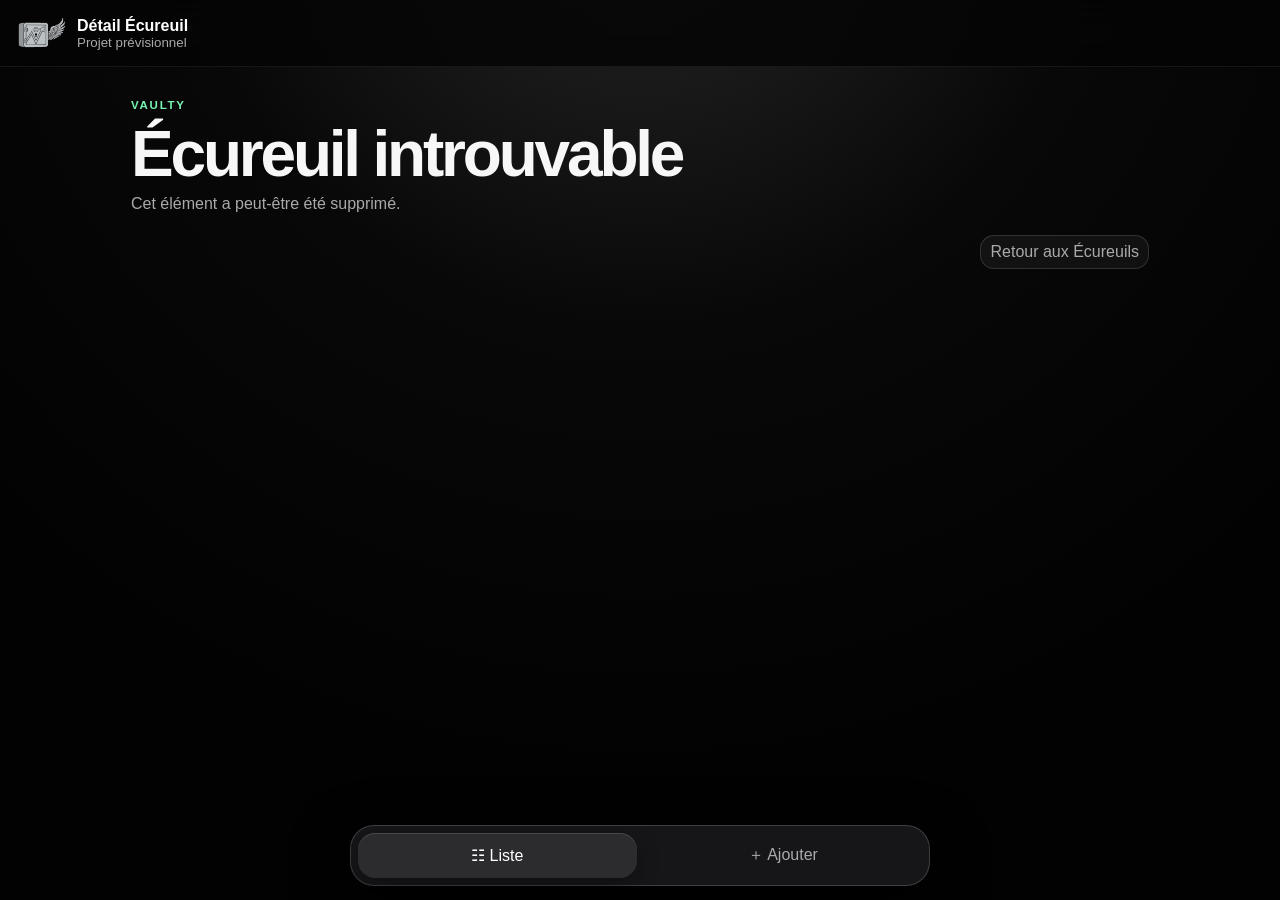
<file: ecureuil-detail.html>
<!doctype html><html lang="fr"><head><meta charset="utf-8"><meta name="viewport" content="width=device-width,initial-scale=1"><title>Détail Écureuil · Vaulty</title><style>*{box-sizing:border-box}:root{color-scheme:dark;--g:#76f5b5;--r:#ff5364;--b:#5ca8ff;--m:#aaa;--line:#ffffff22}body{margin:0;min-height:100vh;background:radial-gradient(circle at 50% -15%,#292929,#080808 38%,#020202 76%);color:#f7f7f8;font:16px Inter,-apple-system,"Segoe UI",sans-serif}button,input,select,textarea{font:inherit}.top{position:sticky;top:0;z-index:10;padding:12px 16px;background:#050505dc;backdrop-filter:blur(24px);border-bottom:1px solid #ffffff12}.brand{display:flex;align-items:center;gap:11px;color:#fff;text-decoration:none}.brand img{width:50px;height:42px;object-fit:contain}.brand span{display:grid}.brand small,.muted{color:var(--m)}.shell{width:min(1050px,100%);margin:auto;padding:28px 16px 120px}.glass{background:linear-gradient(145deg,#ffffff1f,#ffffff08);border:1px solid var(--line);border-radius:26px;backdrop-filter:blur(24px);box-shadow:0 22px 58px #0009,inset 0 1px #ffffff24}.hero{text-align:center}.hero>img{width:min(245px,58vw)}.hero h1{font-size:clamp(3rem,10vw,6rem);letter-spacing:-.07em;margin:3px}.quote{max-width:760px;margin:22px auto;padding:22px;text-align:left;line-height:1.6}.quote strong{color:#ffb56b}.menu{display:grid;grid-template-columns:repeat(2,1fr);gap:14px}.menu a{padding:20px;min-height:155px;text-decoration:none;color:#fff;position:relative}.menu i{font-style:normal;font-size:2.35rem}.menu h2{margin:20px 0 5px}.menu p{color:var(--m)}.menu a:after{content:'→';position:absolute;right:20px;bottom:16px}.head .ey{color:var(--g);font-size:.72rem;letter-spacing:.15em;text-transform:uppercase;font-weight:700}.head h1{font-size:clamp(2.2rem,7vw,4rem);letter-spacing:-.05em;margin:4px 0}.head p{color:var(--m);margin:0 0 22px}.stats{display:grid;grid-template-columns:repeat(3,1fr);gap:12px;margin:18px 0}.stat,.form,.preview{padding:20px}.stat span{display:block;color:var(--m);font-size:.78rem}.stat strong{font-size:1.25rem}.list{display:grid;gap:12px}.item{padding:18px;display:grid;grid-template-columns:1fr auto;gap:12px;align-items:center}.item h3{margin:0 0 5px}.item p,.item small{margin:0;color:var(--m)}.right{text-align:right}.negative{color:var(--r)!important}.positive{color:var(--g)}.badge{display:inline-flex;margin-top:7px;padding:5px 9px;border-radius:99px;background:#ffffff13;font-size:.72rem}.progress{height:10px;background:#ffffff12;border-radius:99px;margin:12px 0 5px;overflow:hidden;position:relative}.fill{height:100%;background:linear-gradient(90deg,var(--b),#7a6eff);border-radius:99px}.progress.over .fill{background:linear-gradient(90deg,var(--b) 0 var(--limit),var(--r) var(--limit) 100%)}.pace{position:absolute;top:-2px;bottom:-2px;width:2px;background:#fff;box-shadow:0 0 7px #fff;left:var(--pace)}.grid{display:grid;grid-template-columns:repeat(2,1fr);gap:14px}.field{display:grid;gap:7px}.full{grid-column:1/-1}.field input,.field select,.field textarea{width:100%;padding:13px;border:1px solid var(--line);border-radius:15px;background:#0007;color:#fff}.field textarea{min-height:85px}.actions{display:flex;justify-content:flex-end;gap:9px;flex-wrap:wrap;margin-top:18px}.primary,.secondary,.danger,.mini{padding:11px 15px;border-radius:14px;cursor:pointer}.primary{border:0;background:#f5f5f6;color:#050505;font-weight:700}.secondary,.mini{border:1px solid var(--line);background:#ffffff0c;color:#fff}.danger{border:1px solid #ff536466;background:#ff536418;color:var(--r)}.mini{padding:7px 9px;color:var(--m);text-decoration:none;display:inline-block}.empty{text-align:center;padding:38px}.bottom{position:fixed;z-index:20;left:50%;bottom:14px;transform:translateX(-50%);width:min(94%,580px);display:flex;padding:7px;gap:7px;border:1px solid #ffffff2d;border-radius:24px;background:#202024b5;backdrop-filter:blur(28px);box-shadow:0 18px 55px #000}.bottom button{flex:1;border:0;border-radius:17px;background:transparent;color:var(--m);padding:12px 7px;cursor:pointer;transition:.28s cubic-bezier(.2,.8,.2,1)}.bottom button:active{transform:scale(.94)}.bottom button.active{color:#fff;background:#ffffff18;box-shadow:inset 0 1px #ffffff22,0 7px 22px #0005}.view{animation:vin .38s cubic-bezier(.2,.8,.2,1)}@keyframes vin{from{opacity:0;transform:translateY(12px) scale(.985);filter:blur(4px)}to{opacity:1;transform:none;filter:none}}.period{display:flex;align-items:center;justify-content:space-between;padding:15px;margin-bottom:14px}.period input{background:#0006;color:#fff;border:1px solid var(--line);border-radius:12px;padding:10px}.notice{padding:15px;border-left:3px solid var(--b);margin:14px 0}.filters{display:flex;gap:8px;flex-wrap:wrap;padding:16px}.chip{border:1px solid var(--line);border-radius:99px;padding:9px 12px;background:#ffffff0b;color:var(--m);cursor:pointer}.chip.active{background:var(--g);color:#050505}.chart{padding:18px;min-height:240px;display:flex;align-items:end;gap:10px}.barwrap{flex:1;height:190px;display:grid;grid-template-rows:1fr auto;align-items:end}.bar{min-height:4px;border-radius:10px 10px 4px 4px;background:linear-gradient(#b9a4ff,#7057db)}.bar.orange{background:linear-gradient(#ffb56b,#a85b20)}.bar.green{background:linear-gradient(var(--g),#278761)}.barwrap small{text-align:center;color:var(--m)}.big{font-size:clamp(2.3rem,8vw,4.8rem);font-weight:800;letter-spacing:-.05em;margin:16px 0}.file input{display:none}.toast{position:fixed;z-index:50;top:80px;left:50%;transform:translate(-50%,-8px);opacity:0;background:#fff;color:#000;padding:10px 15px;border-radius:99px;transition:.2s}.toast.show{opacity:1;transform:translate(-50%,0)}@media(max-width:700px){.menu,.stats,.grid{grid-template-columns:1fr}.full{grid-column:auto}.item{grid-template-columns:1fr}.right{text-align:left}.bottom button{font-size:.72rem}}</style></head><body data-page="sd"><header class="top"><a class="brand" href="ecureuils.html"><img src="[data-uri]"><span><strong>Détail Écureuil</strong><small>Projet prévisionnel</small></span></a></header><main id="app" class="shell view"></main><nav id="nav" class="bottom"></nav><div id="toast" class="toast"></div><script>const KEY='vaulty-data-v3',OLD='vaulty-data-v2',EMPTY={monthlyIncomeCents:0,incomes:[],kangaroos:[],squirrels:[]};let data=load(),tab=pageTab(),filters=new Set(['l','k','s']);const page=document.body.dataset.page,app=document.querySelector('#app'),nav=document.querySelector('#nav');function pageTab(){const requested=location.hash.slice(1);const eagle=document.body?.dataset?.page==='a';const allowed=eagle?['visual','preview','euro']:['list','add'];return allowed.includes(requested)?requested:(eagle?'visual':'list')}function clone(x){return JSON.parse(JSON.stringify(x))}function toC(v){return Math.round((Number(String(v??0).replace(',','.'))||0)*100)}function migrate(x){if(x.monthlyIncomeCents==null)x.monthlyIncomeCents=toC(x.monthlyIncome||0);for(const i of x.incomes||[])if(i.amountCents==null)i.amountCents=toC(i.amount||0);for(const k of x.kangaroos||[]){if(k.budgetCents==null)k.budgetCents=toC(k.budget||0);k.carryMode=k.carryMode||'reset';k.expenses=k.expenses||[];for(const e of k.expenses)if(e.amountCents==null)e.amountCents=toC(e.amount||0)}for(const s of x.squirrels||[]){if(s.targetCents==null)s.targetCents=toC(s.target||0);if(s.savedCents==null)s.savedCents=toC(s.saved||0);s.expenses=s.expenses||[]}const merged=Object.assign(clone(EMPTY),x);merged.incomes=Array.isArray(merged.incomes)?merged.incomes:[];merged.kangaroos=Array.isArray(merged.kangaroos)?merged.kangaroos:[];merged.squirrels=Array.isArray(merged.squirrels)?merged.squirrels:[];return merged}function load(){try{let r=localStorage.getItem(KEY)||localStorage.getItem(OLD);return r?migrate(JSON.parse(r)):clone(EMPTY)}catch{return clone(EMPTY)}}function save(m='Enregistré'){try{localStorage.setItem(KEY,JSON.stringify(data));render();toast(m);return true}catch(error){console.error('Vaulty localStorage',error);alert('Vaulty n’a pas réussi à enregistrer les données sur cet appareil. Vérifie que le stockage du navigateur est autorisé.');return false}}function goTab(next,message){tab=next;history.replaceState(null,'','#'+next);return save(message)}function validMoney(value,label){const cents=toC(value);if(!String(value??'').trim()||cents<0){alert(label+' doit contenir un montant valide.');return null}return cents}function euros(c){return (+c||0)/100}function money(c){return new Intl.NumberFormat('fr-FR',{style:'currency',currency:'EUR'}).format(euros(c))}function sum(a,f=x=>x){return a.reduce((t,x)=>t+(+f(x)||0),0)}const uid=()=>crypto.randomUUID?.()||Date.now()+'',esc=x=>String(x??'').replace(/[&<>"']/g,c=>({'&':'&amp;','<':'&lt;','>':'&gt;','"':'&quot;',"'":'&#39;'}[c])),fd=f=>Object.fromEntries(new FormData(f).entries());document.addEventListener('click',e=>{if(e.target.closest('button,a,label'))navigator.vibrate?.(12)},{capture:true});function toast(m){let t=document.querySelector('#toast');t.textContent=m;t.classList.add('show');setTimeout(()=>t.classList.remove('show'),1500)}function head(a,b){return `<header class="head"><span class="ey">Vaulty</span><h1>${a}</h1><p>${b}</p></header>`}function empty(){return '<div class="empty glass"><h3>Aucune donnée</h3><p class="muted">Utilise le bouton + pour commencer.</p></div>'}function setNav(items){nav.innerHTML=items.map(i=>`<button data-tab="${i[0]}" class="${tab===i[0]?'active':''}">${i[1]} ${i[2]}</button>`).join('');nav.querySelectorAll('button').forEach(b=>b.onclick=()=>{if(tab===b.dataset.tab)return;tab=b.dataset.tab;history.replaceState(null,'','#'+tab);app.classList.remove('view');void app.offsetWidth;render()})}function mk(){return new Date().toISOString().slice(0,7)}function days(k){let[y,m]=k.split('-').map(Number);return new Date(y,m,0).getDate()}function pace(k){return k===mk()?Math.min(100,new Date().getDate()/days(k)*100):100}function monthExp(k,m){return k.expenses.filter(e=>e.periodic?((e.startDate||'').slice(0,7)<=m&&m<=(e.endDate||'9999-12').slice(0,7)):((e.date||e.startDate||'').slice(0,7)===m))}function spent(k,m){return sum(monthExp(k,m),e=>e.amountCents)}function bar(u,b,p){let q=b>0?u/b*100:0,o=q>100,l=o?100/q*100:100;return `<div class="progress ${o?'over':''}" style="--limit:${l}%;--pace:${p}%"><div class="fill" style="width:${Math.min(100,Math.max(0,q))}%"></div><i class="pace"></i></div>`}function render(){app?.classList.add('view');if(page==='l')L();if(page==='k')K();if(page==='kd')KD();if(page==='s')S();if(page==='sd')SD();if(page==='a')A();bind();bindSquirrelFixes()}
function L(){setNav([['list','☷','Liste'],['add','＋','Ajouter']]);if(tab==='add'){app.innerHTML=head('Nouveau Lézard','Ajouter un revenu')+`<form id="lf" class="form glass"><div class="grid"><div class="field"><label>Type</label><select name="type"><option>Mensuel</option><option>Ponctuel</option></select></div><div class="field"><label>Catégorie</label><input name="category" required></div><div class="field"><label>Désignation</label><input name="name" required></div><div class="field"><label>Somme (€)</label><input name="amount" required></div></div><div class="actions"><button type="submit" class="primary">Enregistrer</button></div></form>`;return}app.innerHTML=head('Mes Lézards','Les revenus')+`<div class="stats"><div class="stat glass"><span>Mensuel</span><strong>${money(data.monthlyIncomeCents)}</strong></div><div class="stat glass"><span>Total enregistré</span><strong>${money(sum(data.incomes,x=>x.amountCents))}</strong></div><div class="stat glass"><span>Entrées</span><strong>${data.incomes.length}</strong></div></div><div class="list">${data.incomes.map(x=>`<article class="item glass"><div><h3>${esc(x.name)}</h3><p>${esc(x.category)}</p></div><div class="right"><strong class="positive">+ ${money(x.amountCents)}</strong><br><button class="mini del" data-kind="incomes" data-id="${x.id}">Supprimer</button></div></article>`).join('')||empty()}</div>`}
function K(){setNav([['list','☷','Liste'],['add','＋','Ajouter']]);if(tab==='add'){app.innerHTML=head('Nouveau Kangourou','Budget mensuel renouvelable')+`<form id="kf" class="form glass"><div class="grid"><div class="field"><label>Nom</label><input name="name" required></div><div class="field"><label>Catégorie</label><input name="category" required></div><div class="field full"><label>Description</label><textarea name="description"></textarea></div><div class="field"><label>Budget mensuel (€)</label><input name="budget" required></div><div class="field"><label>Fin de mois</label><select name="carryMode"><option value="reset">Remise à zéro</option><option value="carry">Reporter le solde</option></select></div></div><div class="actions"><button type="submit" class="primary">Créer</button></div></form>`;return}let m=mk();app.innerHTML=head('Mes Kangourous','Budgets mensuels renouvelables')+`<div class="notice glass">Les dépenses ponctuelles appartiennent à leur mois. Les dépenses périodiques sont reprises automatiquement entre leurs dates de début et de fin.</div><div class="list">${data.kangaroos.map(k=>{let u=spent(k,m),b=k.budgetCents,r=b-u,p=pace(m),proj=p?Math.round(u/(p/100)):u;return `<article class="item glass"><div><h3>🦘 ${esc(k.name)}</h3><p>${esc(k.description)}</p>${bar(u,b,p)}<small>${money(u)} sur ${money(b)} · projection ${money(proj)}</small></div><div class="right"><strong class="${r<0?'negative':''}">${money(r)}</strong><p>restants ce mois</p><a class="mini" href="kangourou-detail.html?id=${k.id}">Détail</a> <button class="mini del" data-kind="kangaroos" data-id="${k.id}">Supprimer</button></div></article>`}).join('')||empty()}</div>`}
function KD(){setNav([['list','☷','Liste'],['add','＋','Ajouter']]);let k=data.kangaroos.find(x=>x.id===new URLSearchParams(location.search).get('id'));if(!k){app.innerHTML=empty();return}let m=sessionStorage.getItem('vaulty-month')||mk();if(tab==='add'){app.innerHTML=head('Ajouter une dépense',k.name)+`<form id="ef" class="form glass"><div class="grid"><div class="field"><label>Catégorie</label><input name="category" value="${esc(k.category)}"></div><div class="field"><label>Description</label><input name="description" required></div><div class="field"><label>Montant (€)</label><input name="amount" required></div><div class="field"><label>Date de début</label><input name="startDate" type="date" required></div><div class="field"><label><input id="periodic" name="periodic" type="checkbox"> Périodique</label></div><div class="field" id="endWrap" hidden><label>Date de fin</label><input name="endDate" type="date"></div></div><div class="actions"><button type="submit" class="primary">Ajouter</button></div></form>`;return}let u=spent(k,m),b=k.budgetCents,r=b-u,p=pace(m),proj=p?Math.round(u/(p/100)):u;app.innerHTML=head('Détail Kangourou',k.name)+`<div class="period glass"><strong>Période</strong><input id="month" type="month" value="${m}"></div><div class="stats"><div class="stat glass"><span>Budget</span><strong>${money(b)}</strong></div><div class="stat glass"><span>Dépensé</span><strong>${money(u)}</strong></div><div class="stat glass"><span>Restant</span><strong class="${r<0?'negative':''}">${money(r)}</strong></div></div>${bar(u,b,p)}<div class="stats"><div class="stat glass"><span>Projection fin de mois</span><strong class="${proj>b?'negative':''}">${money(proj)}</strong></div><div class="stat glass"><span>Rythme du mois</span><strong>${p.toFixed(0)} %</strong></div><div class="stat glass"><span>Mode</span><strong>${k.carryMode==='carry'?'Report':'Remise à zéro'}</strong></div></div><form id="ke" class="form glass"><div class="grid"><div class="field"><label>Nom</label><input name="name" value="${esc(k.name)}"></div><div class="field"><label>Catégorie</label><input name="category" value="${esc(k.category)}"></div><div class="field"><label>Budget mensuel (€)</label><input name="budget" value="${euros(k.budgetCents).toFixed(2)}"></div><div class="field"><label>Fin de mois</label><select name="carryMode"><option value="reset" ${k.carryMode==='reset'?'selected':''}>Remise à zéro</option><option value="carry" ${k.carryMode==='carry'?'selected':''}>Reporter le solde</option></select></div></div><div class="actions"><button type="submit" class="primary">Modifier</button></div></form><h2>Dépenses du mois</h2><div class="list">${monthExp(k,m).map(e=>`<article class="item glass"><div><h3>${esc(e.description)}</h3><p>${esc(e.startDate)}${e.endDate?' → '+esc(e.endDate):''}</p><span class="badge">${e.periodic?'Périodique':'Ponctuelle'}</span></div><div class="right"><strong>${money(e.amountCents)}</strong><br><button class="mini expdel" data-id="${e.id}">Supprimer</button></div></article>`).join('')||empty()}</div>`}
function S(){setNav([['list','☷','Liste'],['add','＋','Ajouter']]);if(tab==='add'){app.innerHTML=head('Nouvel Écureuil','Enveloppe prévisionnelle')+`<form id="sf" class="form glass"><div class="grid"><div class="field"><label>Nom</label><input name="name" required></div><div class="field"><label>Objectif (€)</label><input name="target" inputmode="decimal" required></div><div class="field full"><label>Description</label><textarea name="description"></textarea></div><div class="field"><label>Déblocage</label><select name="unlockMode"><option value="target">Quand l’objectif est atteint</option><option value="date">À une date</option></select></div><div class="field"><label>Date prévue</label><input name="unlockDate" type="date"></div><div class="field full"><label>Catégories, séparées par des virgules</label><input name="categories" placeholder="Transport, Hôtel, Équipement"></div></div><div class="actions"><button type="submit" class="primary">Créer</button></div></form>`;return}app.innerHTML=head('Mes Écureuils','Enveloppes prévisionnelles')+`<div class="list">${data.squirrels.map(s=>{const remaining=s.targetCents-s.savedCents;return `<article class="item glass"><div><h3>🐿️ ${esc(s.name)}</h3><p>${esc(s.description||'')}</p>${bar(s.savedCents,s.targetCents,100)}<small>${money(s.savedCents)} sur ${money(s.targetCents)}</small></div><div class="right"><strong class="${remaining<0?'negative':''}">${money(remaining)}</strong><p>restants</p><a class="mini" href="ecureuil-detail.html?id=${s.id}">Détail</a> <button type="button" class="mini squirrel-delete" data-id="${s.id}">Supprimer</button></div></article>`}).join('')||empty()}</div>`}function SD(){setNav([['list','☷','Liste'],['add','＋','Ajouter']]);const squirrelId=new URLSearchParams(location.search).get('id');let s=data.squirrels.find(x=>x.id===squirrelId);if(!s){app.innerHTML=head('Écureuil introuvable','Cet élément a peut-être été supprimé.')+`<div class="actions"><a class="secondary mini" href="ecureuils.html">Retour aux Écureuils</a></div>`;return}const today=new Date().toISOString().slice(0,10);const targetReached=s.savedCents>=s.targetCents;const dateReached=Boolean(s.unlockDate)&&today>=s.unlockDate;const unlocked=s.unlockMode==='date'?dateReached:targetReached;const unlockLabel=s.unlockMode==='date'?(s.unlockDate?`Disponible à partir du ${s.unlockDate}`:'Date à définir'):`Disponible lorsque ${money(s.targetCents)} sont atteints`;if(tab==='add'){app.innerHTML=head('Mouvement de l’Écureuil',s.name)+`<form id="sm" class="form glass"><div class="grid"><div class="field"><label>Type</label><select name="moveType" id="moveType"><option value="fund">Ajouter des fonds</option>${unlocked?'<option value="expense">Ajouter une dépense</option>':''}</select></div><div class="field"><label>Montant (€)</label><input name="amount" inputmode="decimal" required></div><div class="field full"><label>Description</label><input name="description" placeholder="Origine des fonds ou objet de la dépense"></div><div class="field"><label>Catégorie</label><input name="category" placeholder="Transport, équipement…"></div><div class="field"><label>Date</label><input name="date" type="date" value="${today}"></div></div><div class="notice glass"><strong>${unlocked?'Enveloppe disponible':'Enveloppe en préparation'}</strong><br><span class="muted">${unlockLabel}${unlocked?' · les dépenses sont autorisées.':' · seules les entrées de fonds sont possibles.'}</span></div><div class="actions"><button type="submit" class="primary">Enregistrer</button></div></form>`;return}const remaining=s.targetCents-s.savedCents;app.innerHTML=head('Détail Écureuil',s.name)+`<div class="stats"><div class="stat glass"><span>Fonds</span><strong>${money(s.savedCents)}</strong></div><div class="stat glass"><span>Objectif</span><strong>${money(s.targetCents)}</strong></div><div class="stat glass"><span>État</span><strong class="${unlocked?'positive':''}">${unlocked?'Disponible':'En préparation'}</strong></div></div>${bar(s.savedCents,s.targetCents,100)}<div class="notice glass"><strong>${s.unlockMode==='date'?'Déblocage par date':'Déblocage par objectif'}</strong><br><span class="muted">${unlockLabel}</span></div><form id="se" class="form glass"><h2>Modifier l’Écureuil</h2><div class="grid"><div class="field"><label>Nom</label><input name="name" value="${esc(s.name)}" required></div><div class="field"><label>Objectif (€)</label><input name="target" value="${euros(s.targetCents).toFixed(2)}" inputmode="decimal" required></div><div class="field full"><label>Description</label><textarea name="description">${esc(s.description||'')}</textarea></div><div class="field"><label>Condition de disponibilité</label><select name="unlockMode"><option value="target" ${s.unlockMode!=='date'?'selected':''}>Quand la somme est atteinte</option><option value="date" ${s.unlockMode==='date'?'selected':''}>À une date précise</option></select></div><div class="field"><label>Date prévue</label><input name="unlockDate" type="date" value="${esc(s.unlockDate||'')}"></div><div class="field full"><label>Catégories</label><input name="categories" value="${esc((s.categories||[]).join(', '))}"></div></div><div class="actions"><button type="submit" class="primary">Enregistrer les modifications</button><a class="secondary mini" href="ecureuils.html">Retour</a><button type="button" id="deleteSquirrel" class="danger">Supprimer l’Écureuil</button></div></form><h2>Dépenses enregistrées</h2><div class="list">${(s.expenses||[]).map(e=>`<article class="item glass"><div><h3>${esc(e.description||'Dépense')}</h3><p>${esc(e.category||'Sans catégorie')} · ${esc(e.date||'')}</p></div><div class="right"><strong class="negative">${money(e.amountCents||0)}</strong><br><button type="button" class="mini squirrel-expense-delete" data-id="${e.id}">Supprimer</button></div></article>`).join('')||empty()}</div>`}
function A(){setNav([['visual','◉','Visualisation'],['preview','◇','Prévisualisation'],['euro','€','Euro']]);if(tab==='preview')return preview();if(tab==='euro')return euro();visual()}function visual(){let m=mk(),kSpent=sum(data.kangaroos,k=>spent(k,m)),kBudget=sum(data.kangaroos,k=>k.budgetCents),sq=sum(data.squirrels,s=>s.savedCents),arr=[];if(filters.has('l'))arr.push(['Lézards',data.monthlyIncomeCents,'']);if(filters.has('k'))arr.push(['Kangourous',kSpent,'orange']);if(filters.has('s'))arr.push(['Écureuils',sq,'green']);let mx=Math.max(1,...arr.map(x=>x[1]));app.innerHTML=head('Visualisation','Vue mensuelle et filtres')+`<div class="filters glass">${[['l','Lézards'],['k','Kangourous'],['s','Écureuils']].map(x=>`<button class="chip ${filters.has(x[0])?'active':''}" data-filter="${x[0]}">${x[1]}</button>`).join('')}</div><div class="stats"><div class="stat glass"><span>Revenu mensuel</span><strong>${money(data.monthlyIncomeCents)}</strong></div><div class="stat glass"><span>Dépenses du mois</span><strong>${money(kSpent)}</strong></div><div class="stat glass"><span>Marge avant Écureuils</span><strong class="${data.monthlyIncomeCents-kBudget<0?'negative':''}">${money(data.monthlyIncomeCents-kBudget)}</strong></div></div><div class="chart glass">${arr.length?arr.map(x=>`<div class="barwrap"><div class="bar ${x[2]}" style="height:${Math.max(4,x[1]/mx*100)}%"></div><small>${x[0]}</small></div>`).join(''):'<p class="muted">Sélectionne une série.</p>'}</div>`}function preview(){let k=sum(data.kangaroos,x=>x.budgetCents),need=sum(data.squirrels,x=>Math.max(0,x.targetCents-x.savedCents)),saved=sum(data.squirrels,x=>x.savedCents),available=data.monthlyIncomeCents+saved,diff=available-k-need;app.innerHTML=head('Prévisualisation','Faisabilité, export et transfert')+`<div class="stats"><div class="stat glass"><span>Lézards mensuels</span><strong>${money(data.monthlyIncomeCents)}</strong></div><div class="stat glass"><span>Budgets Kangourous</span><strong>${money(k)}</strong></div><div class="stat glass"><span>Écureuils à compléter</span><strong>${money(need)}</strong></div></div><section class="preview glass"><h2>${diff>=0?'Plan faisable':'Plan à ajuster'}</h2><div class="big ${diff<0?'negative':'positive'}">${money(diff)}</div><p class="muted">Lézards mensuels + fonds Écureuils − budgets Kangourous − reste des objectifs.</p><div class="actions"><button id="xlsx" class="secondary">Export XLSX</button><button id="backup" class="secondary">Sauvegarde JSON</button><label class="secondary file">Importer JSON<input id="import" type="file" accept=".json"></label><button id="reset" class="danger">Réinitialiser Vaulty</button></div></section>`}function euro(){app.innerHTML=head('Mode Euro','Convertir un prix en temps de travail')+`<form id="euroForm" class="form glass"><div class="grid"><div class="field"><label>Revenu mensuel net (€)</label><input name="income" value="${euros(data.monthlyIncomeCents)||''}" required></div><div class="field"><label>Jours travaillés par mois</label><input name="days" type="number" value="21" min="1" required></div><div class="field full"><label>Prix de l’achat (€)</label><input name="price" required></div></div><div class="actions"><button class="primary">Convertir</button></div><div id="euroResult"></div></form>`}
function bind(){document.querySelectorAll('.del').forEach(b=>b.onclick=()=>{if(confirm('Supprimer ?')){data[b.dataset.kind]=data[b.dataset.kind].filter(x=>x.id!==b.dataset.id);save('Supprimé')}});document.querySelectorAll('[data-filter]').forEach(b=>b.onclick=()=>{filters.has(b.dataset.filter)?filters.delete(b.dataset.filter):filters.add(b.dataset.filter);render()});let f=document.querySelector('#lf');if(f)f.onsubmit=e=>{e.preventDefault();let x=fd(f),amount=validMoney(x.amount,'La somme');if(amount===null)return;if(!x.name.trim()){alert('Indique une désignation.');return}let item={id:uid(),type:x.type,category:x.category.trim(),name:x.name.trim(),amountCents:amount,date:new Date().toISOString().slice(0,10)};if(x.type==='Mensuel')data.monthlyIncomeCents=amount;data.incomes.push(item);goTab('list','Lézard enregistré')};f=document.querySelector('#kf');if(f)f.onsubmit=e=>{e.preventDefault();let x=fd(f),budget=validMoney(x.budget,'Le budget mensuel');if(budget===null||budget<=0){if(budget!==null)alert('Le budget mensuel doit être supérieur à 0 €.');return}if(!x.name.trim()){alert('Indique un nom pour le Kangourou.');return}data.kangaroos.push({id:uid(),name:x.name.trim(),category:x.category.trim(),description:x.description.trim(),budgetCents:budget,carryMode:x.carryMode||'reset',createdAt:new Date().toISOString(),expenses:[]});goTab('list','Kangourou créé')};let p=document.querySelector('#periodic'),w=document.querySelector('#endWrap');if(p)p.onchange=()=>{w.hidden=!p.checked;w.querySelector('input').required=p.checked};f=document.querySelector('#ef');if(f)f.onsubmit=e=>{e.preventDefault();let x=fd(f),k=data.kangaroos.find(x=>x.id===new URLSearchParams(location.search).get('id'));let amount=validMoney(x.amount,'Le montant');if(amount===null||amount<=0){if(amount!==null)alert('Le montant doit être supérieur à 0 €.');return}if(x.periodic==='on'&&x.endDate&&x.endDate<x.startDate){alert('La date de fin ne peut pas être antérieure à la date de début.');return}k.expenses.push({...x,id:uid(),amountCents:amount,periodic:x.periodic==='on',date:x.startDate});goTab('list','Dépense ajoutée')};f=document.querySelector('#ke');if(f)f.onsubmit=e=>{e.preventDefault();let k=data.kangaroos.find(x=>x.id===new URLSearchParams(location.search).get('id')),x=fd(f);let budget=validMoney(x.budget,'Le budget mensuel');if(budget===null||budget<=0){if(budget!==null)alert('Le budget doit être supérieur à 0 €.');return}Object.assign(k,x,{budgetCents:budget});save('Kangourou modifié')};let mo=document.querySelector('#month');if(mo)mo.onchange=()=>{sessionStorage.setItem('vaulty-month',mo.value);render()};document.querySelectorAll('.expdel').forEach(b=>b.onclick=()=>{let k=data.kangaroos.find(x=>x.id===new URLSearchParams(location.search).get('id'));k.expenses=k.expenses.filter(x=>x.id!==b.dataset.id);save()});f=document.querySelector('#sf');if(f)f.onsubmit=e=>{e.preventDefault();let x=fd(f),target=validMoney(x.target,'L’objectif');if(target===null||target<=0){if(target!==null)alert('L’objectif doit être supérieur à 0 €.');return}if(!x.name.trim()){alert('Indique un nom pour l’Écureuil.');return}data.squirrels.push({id:uid(),name:x.name.trim(),description:x.description.trim(),targetCents:target,savedCents:0,unlockMode:'target',unlockDate:'',categories:[],expenses:[]});goTab('list','Écureuil créé')};f=document.querySelector('#sm');if(f)f.onsubmit=e=>{e.preventDefault();let s=data.squirrels.find(x=>x.id===new URLSearchParams(location.search).get('id'));let amount=validMoney(fd(f).amount,'Le montant');if(amount===null||amount<=0){if(amount!==null)alert('Le montant doit être supérieur à 0 €.');return}s.savedCents+=amount;goTab('list','Fonds ajoutés')};f=document.querySelector('#euroForm');if(f)f.onsubmit=e=>{e.preventDefault();let x=fd(f),daily=toC(x.income)/(+x.days),work=toC(x.price)/daily;document.querySelector('#euroResult').innerHTML=`<div class="big">${work.toFixed(1)} jours</div><p>Environ ${(work/5).toFixed(1)} semaine(s) de 5 jours. Une journée représente ${money(Math.round(daily))}.</p>`};let b=document.querySelector('#backup');if(b)b.onclick=()=>download(new Blob([JSON.stringify({format:'vaulty-backup',version:3,data},null,2)],{type:'application/json'}),'Vaulty-sauvegarde.json');let i=document.querySelector('#import');if(i)i.onchange=async()=>{try{let x=JSON.parse(await i.files[0].text());data=migrate(x.data||x);save('Sauvegarde importée')}catch{alert('Fichier invalide')}};let r=document.querySelector('#reset');if(r)r.onclick=()=>{if(confirm('Effacer toutes les données ?')){data=clone(EMPTY);localStorage.removeItem(KEY);localStorage.removeItem(OLD);render()}};let xb=document.querySelector('#xlsx');if(xb)xb.onclick=exportXlsx}function download(blob,name){let a=document.createElement('a');a.href=URL.createObjectURL(blob);a.download=name;a.click();setTimeout(()=>URL.revokeObjectURL(a.href),1000)}function xesc(v){return esc(v)}function sheet(rows){let o='<?xml version="1.0" encoding="UTF-8"?><worksheet xmlns="http://schemas.openxmlformats.org/spreadsheetml/2006/main"><sheetData>';rows.forEach((r,ri)=>{o+=`<row r="${ri+1}">`;r.forEach((v,ci)=>{let c=String.fromCharCode(65+ci),n=typeof v==='number';o+=n?`<c r="${c}${ri+1}"><v>${v}</v></c>`:`<c r="${c}${ri+1}" t="inlineStr"><is><t>${xesc(v)}</t></is></c>`});o+='</row>'});return o+'</sheetData></worksheet>'}function crc32(a){let c=0xffffffff;for(let b of a){c^=b;for(let j=0;j<8;j++)c=(c>>>1)^((c&1)?0xedb88320:0)}return(c^0xffffffff)>>>0}const u16=n=>[n&255,n>>>8&255],u32=n=>[n&255,n>>>8&255,n>>>16&255,n>>>24&255];function zip(files){let e=new TextEncoder(),ls=[],cs=[],off=0;for(let[name,text]of Object.entries(files)){let n=e.encode(name),d=e.encode(text),c=crc32(d),l=new Uint8Array([...u32(0x04034b50),...u16(20),...u16(0),...u16(0),...u16(0),...u16(0),...u32(c),...u32(d.length),...u32(d.length),...u16(n.length),...u16(0),...n,...d]);ls.push(l);cs.push(new Uint8Array([...u32(0x02014b50),...u16(20),...u16(20),...u16(0),...u16(0),...u16(0),...u16(0),...u32(c),...u32(d.length),...u32(d.length),...u16(n.length),...u16(0),...u16(0),...u16(0),...u16(0),...u32(0),...u32(off),...n]));off+=l.length}let z=cs.reduce((t,x)=>t+x.length,0),end=new Uint8Array([...u32(0x06054b50),...u16(0),...u16(0),...u16(cs.length),...u16(cs.length),...u32(z),...u32(off),...u16(0)]);return new Blob([...ls,...cs,end],{type:'application/vnd.openxmlformats-officedocument.spreadsheetml.sheet'})}function exportXlsx(){let ss=[['Synthèse',[['Indicateur','Valeur EUR'],['Revenu mensuel',euros(data.monthlyIncomeCents)],['Budgets Kangourous',euros(sum(data.kangaroos,k=>k.budgetCents))],['Fonds Écureuils',euros(sum(data.squirrels,s=>s.savedCents))]]],['Lézards',[['Type','Catégorie','Désignation','Montant EUR'],...data.incomes.map(x=>[x.type,x.category,x.name,euros(x.amountCents)])]],['Kangourous',[['Nom','Catégorie','Budget EUR','Mode'],...data.kangaroos.map(x=>[x.name,x.category,euros(x.budgetCents),x.carryMode])]],['Dépenses',[['Kangourou','Description','Montant EUR','Début','Fin','Périodique'],...data.kangaroos.flatMap(k=>k.expenses.map(e=>[k.name,e.description,euros(e.amountCents),e.startDate,e.endDate||'',e.periodic?'Oui':'Non']))]],['Écureuils',[['Nom','Objectif EUR','Fonds EUR'],...data.squirrels.map(s=>[s.name,euros(s.targetCents),euros(s.savedCents)])]]];let f={'[Content_Types].xml':'<?xml version="1.0"?><Types xmlns="http://schemas.openxmlformats.org/package/2006/content-types"><Default Extension="rels" ContentType="application/vnd.openxmlformats-package.relationships+xml"/><Default Extension="xml" ContentType="application/xml"/><Override PartName="/xl/workbook.xml" ContentType="application/vnd.openxmlformats-officedocument.spreadsheetml.sheet.main+xml"/>'+ss.map((_,i)=>`<Override PartName="/xl/worksheets/sheet${i+1}.xml" ContentType="application/vnd.openxmlformats-officedocument.spreadsheetml.worksheet+xml"/>`).join('')+'</Types>','_rels/.rels':'<?xml version="1.0"?><Relationships xmlns="http://schemas.openxmlformats.org/package/2006/relationships"><Relationship Id="rId1" Type="http://schemas.openxmlformats.org/officeDocument/2006/relationships/officeDocument" Target="xl/workbook.xml"/></Relationships>','xl/workbook.xml':'<?xml version="1.0"?><workbook xmlns="http://schemas.openxmlformats.org/spreadsheetml/2006/main" xmlns:r="http://schemas.openxmlformats.org/officeDocument/2006/relationships"><sheets>'+ss.map((x,i)=>`<sheet name="${x[0]}" sheetId="${i+1}" r:id="rId${i+1}"/>`).join('')+'</sheets></workbook>','xl/_rels/workbook.xml.rels':'<?xml version="1.0"?><Relationships xmlns="http://schemas.openxmlformats.org/package/2006/relationships">'+ss.map((_,i)=>`<Relationship Id="rId${i+1}" Type="http://schemas.openxmlformats.org/officeDocument/2006/relationships/worksheet" Target="worksheets/sheet${i+1}.xml"/>`).join('')+'</Relationships>'};ss.forEach((x,i)=>f[`xl/worksheets/sheet${i+1}.xml`]=sheet(x[1]));download(zip(f),'Vaulty-export.xlsx')}
function submitVaultyForm(event){
 const form=event.target;if(!(form instanceof HTMLFormElement))return;
 const supported=['lf','kf','sf','ef','ke','sm','euroForm'];if(!supported.includes(form.id))return;
 event.preventDefault();event.stopImmediatePropagation();
 try{
  const x=fd(form);
  if(form.id==='lf'){
   const amount=validMoney(x.amount,'La somme');if(amount===null)return;
   if(!String(x.name||'').trim())return alert('Indique une désignation.');
   const item={id:uid(),type:x.type||'Ponctuel',category:String(x.category||'Autre').trim(),name:String(x.name).trim(),amountCents:amount,date:new Date().toISOString().slice(0,10)};
   if(item.type==='Mensuel')data.monthlyIncomeCents=amount;data.incomes.push(item);goTab('list','Lézard enregistré');return;
  }
  if(form.id==='kf'){
   const budget=validMoney(x.budget,'Le budget mensuel');if(budget===null)return;if(budget<=0)return alert('Le budget mensuel doit être supérieur à 0 €.');
   if(!String(x.name||'').trim())return alert('Indique un nom pour le Kangourou.');
   data.kangaroos.push({id:uid(),name:String(x.name).trim(),category:String(x.category||'Autre').trim(),description:String(x.description||'').trim(),budgetCents:budget,carryMode:x.carryMode||'reset',createdAt:new Date().toISOString(),expenses:[]});goTab('list','Kangourou créé');return;
  }
  if(form.id==='sf'){
   const target=validMoney(x.target,'L’objectif');if(target===null)return;if(target<=0)return alert('L’objectif doit être supérieur à 0 €.');
   if(!String(x.name||'').trim())return alert('Indique un nom pour l’Écureuil.');
   data.squirrels.push({id:uid(),name:String(x.name).trim(),description:String(x.description||'').trim(),targetCents:target,savedCents:0,unlockMode:x.unlockMode==='date'?'date':'target',unlockDate:x.unlockMode==='date'?(x.unlockDate||''):'',categories:String(x.categories||'').split(',').map(v=>v.trim()).filter(Boolean),expenses:[]});goTab('list','Écureuil créé');return;
  }
  if(form.id==='ef'){
   const amount=validMoney(x.amount,'Le montant');if(amount===null)return;if(amount<=0)return alert('Le montant doit être supérieur à 0 €.');
   if(x.periodic==='on'&&x.endDate&&x.endDate<x.startDate)return alert('La date de fin ne peut pas être antérieure à la date de début.');
   const k=data.kangaroos.find(v=>v.id===new URLSearchParams(location.search).get('id'));if(!k)return alert('Kangourou introuvable.');
   k.expenses.push({...x,id:uid(),amountCents:amount,periodic:x.periodic==='on',date:x.startDate});goTab('list','Dépense ajoutée');return;
  }
  if(form.id==='ke'){
   const budget=validMoney(x.budget,'Le budget mensuel');if(budget===null)return;if(budget<=0)return alert('Le budget doit être supérieur à 0 €.');
   const k=data.kangaroos.find(v=>v.id===new URLSearchParams(location.search).get('id'));if(!k)return alert('Kangourou introuvable.');
   Object.assign(k,x,{budgetCents:budget});save('Kangourou modifié');return;
  }
  if(form.id==='sm'){
   const amount=validMoney(x.amount,'Le montant');if(amount===null)return;if(amount<=0)return alert('Le montant doit être supérieur à 0 €.');
   const s=data.squirrels.find(v=>v.id===new URLSearchParams(location.search).get('id'));if(!s)return alert('Écureuil introuvable.');
   const today=new Date().toISOString().slice(0,10),unlocked=s.unlockMode==='date'?(Boolean(s.unlockDate)&&today>=s.unlockDate):s.savedCents>=s.targetCents;
   if(x.moveType==='expense'){
    if(!unlocked)return alert('Cet Écureuil n’est pas encore disponible. La date ou la somme prévue doit d’abord être atteinte.');
    if(amount>s.savedCents)return alert('Les fonds disponibles sont insuffisants.');
    s.savedCents-=amount;s.expenses=s.expenses||[];s.expenses.push({id:uid(),description:String(x.description||'Dépense').trim(),category:String(x.category||'').trim(),date:x.date||today,amountCents:amount});goTab('list','Dépense ajoutée');
   }else{s.savedCents+=amount;goTab('list','Fonds ajoutés')}return;
  }
  if(form.id==='euroForm'){
   const income=validMoney(x.income,'Le revenu');const price=validMoney(x.price,'Le prix');const days=Number(x.days);
   if(income===null||price===null||income<=0||price<0||!Number.isFinite(days)||days<=0)return alert('Vérifie le revenu, le prix et le nombre de jours travaillés.');
   const daily=income/days,work=price/daily;document.querySelector('#euroResult').innerHTML=`<div class="big">${work.toFixed(1)} jours</div><p>Environ ${(work/5).toFixed(1)} semaine(s) de 5 jours. Une journée représente ${money(Math.round(daily))}.</p>`;return;
  }
 }catch(error){console.error('Vaulty submit',error);alert('Une erreur a empêché l’enregistrement. Recharge la page puis réessaie.');}
}

function bindSquirrelFixes(){
 document.querySelectorAll('.squirrel-delete').forEach(button=>button.onclick=()=>{if(!confirm('Supprimer définitivement cet Écureuil ?'))return;data.squirrels=data.squirrels.filter(x=>x.id!==button.dataset.id);save('Écureuil supprimé')});
 const deleteButton=document.querySelector('#deleteSquirrel');if(deleteButton)deleteButton.onclick=()=>{const id=new URLSearchParams(location.search).get('id');if(!confirm('Supprimer définitivement cet Écureuil et son historique ?'))return;data.squirrels=data.squirrels.filter(x=>x.id!==id);try{localStorage.setItem(KEY,JSON.stringify(data));location.href='ecureuils.html#list'}catch(error){console.error(error);alert('La suppression n’a pas pu être enregistrée.')}};
 document.querySelectorAll('.squirrel-expense-delete').forEach(button=>button.onclick=()=>{const id=new URLSearchParams(location.search).get('id'),s=data.squirrels.find(x=>x.id===id),expense=s?.expenses?.find(x=>x.id===button.dataset.id);if(!s||!expense||!confirm('Supprimer cette dépense et remettre son montant dans les fonds ?'))return;s.savedCents+=(Number(expense.amountCents)||0);s.expenses=s.expenses.filter(x=>x.id!==button.dataset.id);save('Dépense supprimée')});
 const edit=document.querySelector('#se');if(edit)edit.onsubmit=event=>{event.preventDefault();event.stopImmediatePropagation();const id=new URLSearchParams(location.search).get('id'),s=data.squirrels.find(x=>x.id===id),x=fd(edit),target=validMoney(x.target,'L’objectif');if(!s)return alert('Écureuil introuvable.');if(target===null||target<=0)return alert('L’objectif doit être supérieur à 0 €.');if(!String(x.name||'').trim())return alert('Indique un nom.');s.name=String(x.name).trim();s.description=String(x.description||'').trim();s.targetCents=target;s.unlockMode=x.unlockMode==='date'?'date':'target';if(s.unlockMode==='date'&&!x.unlockDate)return alert('Indique la date prévue pour ce mode de déblocage.');s.unlockDate=s.unlockMode==='date'?x.unlockDate:'';s.categories=String(x.categories||'').split(',').map(v=>v.trim()).filter(Boolean);save('Écureuil modifié')};
 const movement=document.querySelector('#sm');if(movement)movement.onsubmit=event=>{event.preventDefault();event.stopImmediatePropagation();const id=new URLSearchParams(location.search).get('id'),s=data.squirrels.find(x=>x.id===id),x=fd(movement),amount=validMoney(x.amount,'Le montant');if(!s)return alert('Écureuil introuvable.');if(amount===null||amount<=0)return alert('Le montant doit être supérieur à 0 €.');const today=new Date().toISOString().slice(0,10),unlocked=s.unlockMode==='date'?(Boolean(s.unlockDate)&&today>=s.unlockDate):s.savedCents>=s.targetCents;if(x.moveType==='expense'){if(!unlocked)return alert('Cet Écureuil n’est pas encore disponible.');if(amount>s.savedCents)return alert('Les fonds disponibles sont insuffisants.');s.savedCents-=amount;s.expenses=s.expenses||[];s.expenses.push({id:uid(),description:String(x.description||'Dépense').trim(),category:String(x.category||'').trim(),date:x.date||new Date().toISOString().slice(0,10),amountCents:amount})}else{s.savedCents+=amount}goTab('list',x.moveType==='expense'?'Dépense ajoutée':'Fonds ajoutés')};
}
document.addEventListener('submit',submitVaultyForm,true);
render();</script></body></html>
</file>
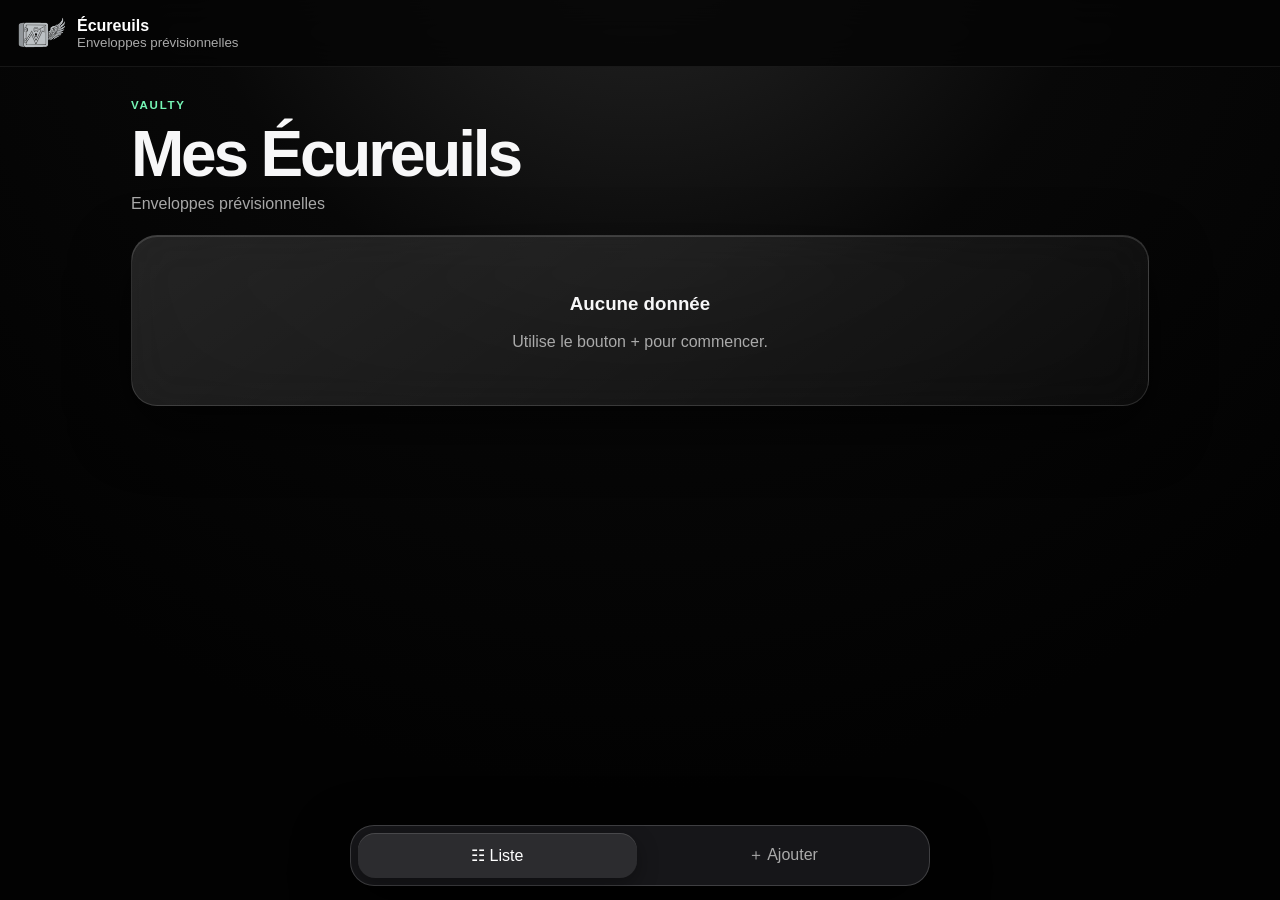
<file: ecureuils.html>
<!doctype html><html lang="fr"><head><meta charset="utf-8"><meta name="viewport" content="width=device-width,initial-scale=1"><title>Écureuils · Vaulty</title><style>*{box-sizing:border-box}:root{color-scheme:dark;--g:#76f5b5;--r:#ff5364;--b:#5ca8ff;--m:#aaa;--line:#ffffff22}body{margin:0;min-height:100vh;background:radial-gradient(circle at 50% -15%,#292929,#080808 38%,#020202 76%);color:#f7f7f8;font:16px Inter,-apple-system,"Segoe UI",sans-serif}button,input,select,textarea{font:inherit}.top{position:sticky;top:0;z-index:10;padding:12px 16px;background:#050505dc;backdrop-filter:blur(24px);border-bottom:1px solid #ffffff12}.brand{display:flex;align-items:center;gap:11px;color:#fff;text-decoration:none}.brand img{width:50px;height:42px;object-fit:contain}.brand span{display:grid}.brand small,.muted{color:var(--m)}.shell{width:min(1050px,100%);margin:auto;padding:28px 16px 120px}.glass{background:linear-gradient(145deg,#ffffff1f,#ffffff08);border:1px solid var(--line);border-radius:26px;backdrop-filter:blur(24px);box-shadow:0 22px 58px #0009,inset 0 1px #ffffff24}.hero{text-align:center}.hero>img{width:min(245px,58vw)}.hero h1{font-size:clamp(3rem,10vw,6rem);letter-spacing:-.07em;margin:3px}.quote{max-width:760px;margin:22px auto;padding:22px;text-align:left;line-height:1.6}.quote strong{color:#ffb56b}.menu{display:grid;grid-template-columns:repeat(2,1fr);gap:14px}.menu a{padding:20px;min-height:155px;text-decoration:none;color:#fff;position:relative}.menu i{font-style:normal;font-size:2.35rem}.menu h2{margin:20px 0 5px}.menu p{color:var(--m)}.menu a:after{content:'→';position:absolute;right:20px;bottom:16px}.head .ey{color:var(--g);font-size:.72rem;letter-spacing:.15em;text-transform:uppercase;font-weight:700}.head h1{font-size:clamp(2.2rem,7vw,4rem);letter-spacing:-.05em;margin:4px 0}.head p{color:var(--m);margin:0 0 22px}.stats{display:grid;grid-template-columns:repeat(3,1fr);gap:12px;margin:18px 0}.stat,.form,.preview{padding:20px}.stat span{display:block;color:var(--m);font-size:.78rem}.stat strong{font-size:1.25rem}.list{display:grid;gap:12px}.item{padding:18px;display:grid;grid-template-columns:1fr auto;gap:12px;align-items:center}.item h3{margin:0 0 5px}.item p,.item small{margin:0;color:var(--m)}.right{text-align:right}.negative{color:var(--r)!important}.positive{color:var(--g)}.badge{display:inline-flex;margin-top:7px;padding:5px 9px;border-radius:99px;background:#ffffff13;font-size:.72rem}.progress{height:10px;background:#ffffff12;border-radius:99px;margin:12px 0 5px;overflow:hidden;position:relative}.fill{height:100%;background:linear-gradient(90deg,var(--b),#7a6eff);border-radius:99px}.progress.over .fill{background:linear-gradient(90deg,var(--b) 0 var(--limit),var(--r) var(--limit) 100%)}.pace{position:absolute;top:-2px;bottom:-2px;width:2px;background:#fff;box-shadow:0 0 7px #fff;left:var(--pace)}.grid{display:grid;grid-template-columns:repeat(2,1fr);gap:14px}.field{display:grid;gap:7px}.full{grid-column:1/-1}.field input,.field select,.field textarea{width:100%;padding:13px;border:1px solid var(--line);border-radius:15px;background:#0007;color:#fff}.field textarea{min-height:85px}.actions{display:flex;justify-content:flex-end;gap:9px;flex-wrap:wrap;margin-top:18px}.primary,.secondary,.danger,.mini{padding:11px 15px;border-radius:14px;cursor:pointer}.primary{border:0;background:#f5f5f6;color:#050505;font-weight:700}.secondary,.mini{border:1px solid var(--line);background:#ffffff0c;color:#fff}.danger{border:1px solid #ff536466;background:#ff536418;color:var(--r)}.mini{padding:7px 9px;color:var(--m);text-decoration:none;display:inline-block}.empty{text-align:center;padding:38px}.bottom{position:fixed;z-index:20;left:50%;bottom:14px;transform:translateX(-50%);width:min(94%,580px);display:flex;padding:7px;gap:7px;border:1px solid #ffffff2d;border-radius:24px;background:#202024b5;backdrop-filter:blur(28px);box-shadow:0 18px 55px #000}.bottom button{flex:1;border:0;border-radius:17px;background:transparent;color:var(--m);padding:12px 7px;cursor:pointer;transition:.28s cubic-bezier(.2,.8,.2,1)}.bottom button:active{transform:scale(.94)}.bottom button.active{color:#fff;background:#ffffff18;box-shadow:inset 0 1px #ffffff22,0 7px 22px #0005}.view{animation:vin .38s cubic-bezier(.2,.8,.2,1)}@keyframes vin{from{opacity:0;transform:translateY(12px) scale(.985);filter:blur(4px)}to{opacity:1;transform:none;filter:none}}.period{display:flex;align-items:center;justify-content:space-between;padding:15px;margin-bottom:14px}.period input{background:#0006;color:#fff;border:1px solid var(--line);border-radius:12px;padding:10px}.notice{padding:15px;border-left:3px solid var(--b);margin:14px 0}.filters{display:flex;gap:8px;flex-wrap:wrap;padding:16px}.chip{border:1px solid var(--line);border-radius:99px;padding:9px 12px;background:#ffffff0b;color:var(--m);cursor:pointer}.chip.active{background:var(--g);color:#050505}.chart{padding:18px;min-height:240px;display:flex;align-items:end;gap:10px}.barwrap{flex:1;height:190px;display:grid;grid-template-rows:1fr auto;align-items:end}.bar{min-height:4px;border-radius:10px 10px 4px 4px;background:linear-gradient(#b9a4ff,#7057db)}.bar.orange{background:linear-gradient(#ffb56b,#a85b20)}.bar.green{background:linear-gradient(var(--g),#278761)}.barwrap small{text-align:center;color:var(--m)}.big{font-size:clamp(2.3rem,8vw,4.8rem);font-weight:800;letter-spacing:-.05em;margin:16px 0}.file input{display:none}.toast{position:fixed;z-index:50;top:80px;left:50%;transform:translate(-50%,-8px);opacity:0;background:#fff;color:#000;padding:10px 15px;border-radius:99px;transition:.2s}.toast.show{opacity:1;transform:translate(-50%,0)}@media(max-width:700px){.menu,.stats,.grid{grid-template-columns:1fr}.full{grid-column:auto}.item{grid-template-columns:1fr}.right{text-align:left}.bottom button{font-size:.72rem}}</style></head><body data-page="s"><header class="top"><a class="brand" href="index.html"><img src="[data-uri]"><span><strong>Écureuils</strong><small>Enveloppes prévisionnelles</small></span></a></header><main id="app" class="shell view"></main><nav id="nav" class="bottom"></nav><div id="toast" class="toast"></div><script>const KEY='vaulty-data-v3',OLD='vaulty-data-v2',EMPTY={monthlyIncomeCents:0,incomes:[],kangaroos:[],squirrels:[]};let data=load(),tab=pageTab(),filters=new Set(['l','k','s']);const page=document.body.dataset.page,app=document.querySelector('#app'),nav=document.querySelector('#nav');function pageTab(){const requested=location.hash.slice(1);const eagle=document.body?.dataset?.page==='a';const allowed=eagle?['visual','preview','euro']:['list','add'];return allowed.includes(requested)?requested:(eagle?'visual':'list')}function clone(x){return JSON.parse(JSON.stringify(x))}function toC(v){return Math.round((Number(String(v??0).replace(',','.'))||0)*100)}function migrate(x){if(x.monthlyIncomeCents==null)x.monthlyIncomeCents=toC(x.monthlyIncome||0);for(const i of x.incomes||[])if(i.amountCents==null)i.amountCents=toC(i.amount||0);for(const k of x.kangaroos||[]){if(k.budgetCents==null)k.budgetCents=toC(k.budget||0);k.carryMode=k.carryMode||'reset';k.expenses=k.expenses||[];for(const e of k.expenses)if(e.amountCents==null)e.amountCents=toC(e.amount||0)}for(const s of x.squirrels||[]){if(s.targetCents==null)s.targetCents=toC(s.target||0);if(s.savedCents==null)s.savedCents=toC(s.saved||0);s.expenses=s.expenses||[]}const merged=Object.assign(clone(EMPTY),x);merged.incomes=Array.isArray(merged.incomes)?merged.incomes:[];merged.kangaroos=Array.isArray(merged.kangaroos)?merged.kangaroos:[];merged.squirrels=Array.isArray(merged.squirrels)?merged.squirrels:[];return merged}function load(){try{let r=localStorage.getItem(KEY)||localStorage.getItem(OLD);return r?migrate(JSON.parse(r)):clone(EMPTY)}catch{return clone(EMPTY)}}function save(m='Enregistré'){try{localStorage.setItem(KEY,JSON.stringify(data));render();toast(m);return true}catch(error){console.error('Vaulty localStorage',error);alert('Vaulty n’a pas réussi à enregistrer les données sur cet appareil. Vérifie que le stockage du navigateur est autorisé.');return false}}function goTab(next,message){tab=next;history.replaceState(null,'','#'+next);return save(message)}function validMoney(value,label){const cents=toC(value);if(!String(value??'').trim()||cents<0){alert(label+' doit contenir un montant valide.');return null}return cents}function euros(c){return (+c||0)/100}function money(c){return new Intl.NumberFormat('fr-FR',{style:'currency',currency:'EUR'}).format(euros(c))}function sum(a,f=x=>x){return a.reduce((t,x)=>t+(+f(x)||0),0)}const uid=()=>crypto.randomUUID?.()||Date.now()+'',esc=x=>String(x??'').replace(/[&<>"']/g,c=>({'&':'&amp;','<':'&lt;','>':'&gt;','"':'&quot;',"'":'&#39;'}[c])),fd=f=>Object.fromEntries(new FormData(f).entries());document.addEventListener('click',e=>{if(e.target.closest('button,a,label'))navigator.vibrate?.(12)},{capture:true});function toast(m){let t=document.querySelector('#toast');t.textContent=m;t.classList.add('show');setTimeout(()=>t.classList.remove('show'),1500)}function head(a,b){return `<header class="head"><span class="ey">Vaulty</span><h1>${a}</h1><p>${b}</p></header>`}function empty(){return '<div class="empty glass"><h3>Aucune donnée</h3><p class="muted">Utilise le bouton + pour commencer.</p></div>'}function setNav(items){nav.innerHTML=items.map(i=>`<button data-tab="${i[0]}" class="${tab===i[0]?'active':''}">${i[1]} ${i[2]}</button>`).join('');nav.querySelectorAll('button').forEach(b=>b.onclick=()=>{if(tab===b.dataset.tab)return;tab=b.dataset.tab;history.replaceState(null,'','#'+tab);app.classList.remove('view');void app.offsetWidth;render()})}function mk(){return new Date().toISOString().slice(0,7)}function days(k){let[y,m]=k.split('-').map(Number);return new Date(y,m,0).getDate()}function pace(k){return k===mk()?Math.min(100,new Date().getDate()/days(k)*100):100}function monthExp(k,m){return k.expenses.filter(e=>e.periodic?((e.startDate||'').slice(0,7)<=m&&m<=(e.endDate||'9999-12').slice(0,7)):((e.date||e.startDate||'').slice(0,7)===m))}function spent(k,m){return sum(monthExp(k,m),e=>e.amountCents)}function bar(u,b,p){let q=b>0?u/b*100:0,o=q>100,l=o?100/q*100:100;return `<div class="progress ${o?'over':''}" style="--limit:${l}%;--pace:${p}%"><div class="fill" style="width:${Math.min(100,Math.max(0,q))}%"></div><i class="pace"></i></div>`}function render(){app?.classList.add('view');if(page==='l')L();if(page==='k')K();if(page==='kd')KD();if(page==='s')S();if(page==='sd')SD();if(page==='a')A();bind();bindSquirrelFixes()}
function L(){setNav([['list','☷','Liste'],['add','＋','Ajouter']]);if(tab==='add'){app.innerHTML=head('Nouveau Lézard','Ajouter un revenu')+`<form id="lf" class="form glass"><div class="grid"><div class="field"><label>Type</label><select name="type"><option>Mensuel</option><option>Ponctuel</option></select></div><div class="field"><label>Catégorie</label><input name="category" required></div><div class="field"><label>Désignation</label><input name="name" required></div><div class="field"><label>Somme (€)</label><input name="amount" required></div></div><div class="actions"><button type="submit" class="primary">Enregistrer</button></div></form>`;return}app.innerHTML=head('Mes Lézards','Les revenus')+`<div class="stats"><div class="stat glass"><span>Mensuel</span><strong>${money(data.monthlyIncomeCents)}</strong></div><div class="stat glass"><span>Total enregistré</span><strong>${money(sum(data.incomes,x=>x.amountCents))}</strong></div><div class="stat glass"><span>Entrées</span><strong>${data.incomes.length}</strong></div></div><div class="list">${data.incomes.map(x=>`<article class="item glass"><div><h3>${esc(x.name)}</h3><p>${esc(x.category)}</p></div><div class="right"><strong class="positive">+ ${money(x.amountCents)}</strong><br><button class="mini del" data-kind="incomes" data-id="${x.id}">Supprimer</button></div></article>`).join('')||empty()}</div>`}
function K(){setNav([['list','☷','Liste'],['add','＋','Ajouter']]);if(tab==='add'){app.innerHTML=head('Nouveau Kangourou','Budget mensuel renouvelable')+`<form id="kf" class="form glass"><div class="grid"><div class="field"><label>Nom</label><input name="name" required></div><div class="field"><label>Catégorie</label><input name="category" required></div><div class="field full"><label>Description</label><textarea name="description"></textarea></div><div class="field"><label>Budget mensuel (€)</label><input name="budget" required></div><div class="field"><label>Fin de mois</label><select name="carryMode"><option value="reset">Remise à zéro</option><option value="carry">Reporter le solde</option></select></div></div><div class="actions"><button type="submit" class="primary">Créer</button></div></form>`;return}let m=mk();app.innerHTML=head('Mes Kangourous','Budgets mensuels renouvelables')+`<div class="notice glass">Les dépenses ponctuelles appartiennent à leur mois. Les dépenses périodiques sont reprises automatiquement entre leurs dates de début et de fin.</div><div class="list">${data.kangaroos.map(k=>{let u=spent(k,m),b=k.budgetCents,r=b-u,p=pace(m),proj=p?Math.round(u/(p/100)):u;return `<article class="item glass"><div><h3>🦘 ${esc(k.name)}</h3><p>${esc(k.description)}</p>${bar(u,b,p)}<small>${money(u)} sur ${money(b)} · projection ${money(proj)}</small></div><div class="right"><strong class="${r<0?'negative':''}">${money(r)}</strong><p>restants ce mois</p><a class="mini" href="kangourou-detail.html?id=${k.id}">Détail</a> <button class="mini del" data-kind="kangaroos" data-id="${k.id}">Supprimer</button></div></article>`}).join('')||empty()}</div>`}
function KD(){setNav([['list','☷','Liste'],['add','＋','Ajouter']]);let k=data.kangaroos.find(x=>x.id===new URLSearchParams(location.search).get('id'));if(!k){app.innerHTML=empty();return}let m=sessionStorage.getItem('vaulty-month')||mk();if(tab==='add'){app.innerHTML=head('Ajouter une dépense',k.name)+`<form id="ef" class="form glass"><div class="grid"><div class="field"><label>Catégorie</label><input name="category" value="${esc(k.category)}"></div><div class="field"><label>Description</label><input name="description" required></div><div class="field"><label>Montant (€)</label><input name="amount" required></div><div class="field"><label>Date de début</label><input name="startDate" type="date" required></div><div class="field"><label><input id="periodic" name="periodic" type="checkbox"> Périodique</label></div><div class="field" id="endWrap" hidden><label>Date de fin</label><input name="endDate" type="date"></div></div><div class="actions"><button type="submit" class="primary">Ajouter</button></div></form>`;return}let u=spent(k,m),b=k.budgetCents,r=b-u,p=pace(m),proj=p?Math.round(u/(p/100)):u;app.innerHTML=head('Détail Kangourou',k.name)+`<div class="period glass"><strong>Période</strong><input id="month" type="month" value="${m}"></div><div class="stats"><div class="stat glass"><span>Budget</span><strong>${money(b)}</strong></div><div class="stat glass"><span>Dépensé</span><strong>${money(u)}</strong></div><div class="stat glass"><span>Restant</span><strong class="${r<0?'negative':''}">${money(r)}</strong></div></div>${bar(u,b,p)}<div class="stats"><div class="stat glass"><span>Projection fin de mois</span><strong class="${proj>b?'negative':''}">${money(proj)}</strong></div><div class="stat glass"><span>Rythme du mois</span><strong>${p.toFixed(0)} %</strong></div><div class="stat glass"><span>Mode</span><strong>${k.carryMode==='carry'?'Report':'Remise à zéro'}</strong></div></div><form id="ke" class="form glass"><div class="grid"><div class="field"><label>Nom</label><input name="name" value="${esc(k.name)}"></div><div class="field"><label>Catégorie</label><input name="category" value="${esc(k.category)}"></div><div class="field"><label>Budget mensuel (€)</label><input name="budget" value="${euros(k.budgetCents).toFixed(2)}"></div><div class="field"><label>Fin de mois</label><select name="carryMode"><option value="reset" ${k.carryMode==='reset'?'selected':''}>Remise à zéro</option><option value="carry" ${k.carryMode==='carry'?'selected':''}>Reporter le solde</option></select></div></div><div class="actions"><button type="submit" class="primary">Modifier</button></div></form><h2>Dépenses du mois</h2><div class="list">${monthExp(k,m).map(e=>`<article class="item glass"><div><h3>${esc(e.description)}</h3><p>${esc(e.startDate)}${e.endDate?' → '+esc(e.endDate):''}</p><span class="badge">${e.periodic?'Périodique':'Ponctuelle'}</span></div><div class="right"><strong>${money(e.amountCents)}</strong><br><button class="mini expdel" data-id="${e.id}">Supprimer</button></div></article>`).join('')||empty()}</div>`}
function S(){setNav([['list','☷','Liste'],['add','＋','Ajouter']]);if(tab==='add'){app.innerHTML=head('Nouvel Écureuil','Enveloppe prévisionnelle')+`<form id="sf" class="form glass"><div class="grid"><div class="field"><label>Nom</label><input name="name" required></div><div class="field"><label>Objectif (€)</label><input name="target" inputmode="decimal" required></div><div class="field full"><label>Description</label><textarea name="description"></textarea></div><div class="field"><label>Déblocage</label><select name="unlockMode"><option value="target">Quand l’objectif est atteint</option><option value="date">À une date</option></select></div><div class="field"><label>Date prévue</label><input name="unlockDate" type="date"></div><div class="field full"><label>Catégories, séparées par des virgules</label><input name="categories" placeholder="Transport, Hôtel, Équipement"></div></div><div class="actions"><button type="submit" class="primary">Créer</button></div></form>`;return}app.innerHTML=head('Mes Écureuils','Enveloppes prévisionnelles')+`<div class="list">${data.squirrels.map(s=>{const remaining=s.targetCents-s.savedCents;return `<article class="item glass"><div><h3>🐿️ ${esc(s.name)}</h3><p>${esc(s.description||'')}</p>${bar(s.savedCents,s.targetCents,100)}<small>${money(s.savedCents)} sur ${money(s.targetCents)}</small></div><div class="right"><strong class="${remaining<0?'negative':''}">${money(remaining)}</strong><p>restants</p><a class="mini" href="ecureuil-detail.html?id=${s.id}">Détail</a> <button type="button" class="mini squirrel-delete" data-id="${s.id}">Supprimer</button></div></article>`}).join('')||empty()}</div>`}function SD(){setNav([['list','☷','Liste'],['add','＋','Ajouter']]);const squirrelId=new URLSearchParams(location.search).get('id');let s=data.squirrels.find(x=>x.id===squirrelId);if(!s){app.innerHTML=head('Écureuil introuvable','Cet élément a peut-être été supprimé.')+`<div class="actions"><a class="secondary mini" href="ecureuils.html">Retour aux Écureuils</a></div>`;return}const today=new Date().toISOString().slice(0,10);const targetReached=s.savedCents>=s.targetCents;const dateReached=Boolean(s.unlockDate)&&today>=s.unlockDate;const unlocked=s.unlockMode==='date'?dateReached:targetReached;const unlockLabel=s.unlockMode==='date'?(s.unlockDate?`Disponible à partir du ${s.unlockDate}`:'Date à définir'):`Disponible lorsque ${money(s.targetCents)} sont atteints`;if(tab==='add'){app.innerHTML=head('Mouvement de l’Écureuil',s.name)+`<form id="sm" class="form glass"><div class="grid"><div class="field"><label>Type</label><select name="moveType" id="moveType"><option value="fund">Ajouter des fonds</option>${unlocked?'<option value="expense">Ajouter une dépense</option>':''}</select></div><div class="field"><label>Montant (€)</label><input name="amount" inputmode="decimal" required></div><div class="field full"><label>Description</label><input name="description" placeholder="Origine des fonds ou objet de la dépense"></div><div class="field"><label>Catégorie</label><input name="category" placeholder="Transport, équipement…"></div><div class="field"><label>Date</label><input name="date" type="date" value="${today}"></div></div><div class="notice glass"><strong>${unlocked?'Enveloppe disponible':'Enveloppe en préparation'}</strong><br><span class="muted">${unlockLabel}${unlocked?' · les dépenses sont autorisées.':' · seules les entrées de fonds sont possibles.'}</span></div><div class="actions"><button type="submit" class="primary">Enregistrer</button></div></form>`;return}const remaining=s.targetCents-s.savedCents;app.innerHTML=head('Détail Écureuil',s.name)+`<div class="stats"><div class="stat glass"><span>Fonds</span><strong>${money(s.savedCents)}</strong></div><div class="stat glass"><span>Objectif</span><strong>${money(s.targetCents)}</strong></div><div class="stat glass"><span>État</span><strong class="${unlocked?'positive':''}">${unlocked?'Disponible':'En préparation'}</strong></div></div>${bar(s.savedCents,s.targetCents,100)}<div class="notice glass"><strong>${s.unlockMode==='date'?'Déblocage par date':'Déblocage par objectif'}</strong><br><span class="muted">${unlockLabel}</span></div><form id="se" class="form glass"><h2>Modifier l’Écureuil</h2><div class="grid"><div class="field"><label>Nom</label><input name="name" value="${esc(s.name)}" required></div><div class="field"><label>Objectif (€)</label><input name="target" value="${euros(s.targetCents).toFixed(2)}" inputmode="decimal" required></div><div class="field full"><label>Description</label><textarea name="description">${esc(s.description||'')}</textarea></div><div class="field"><label>Condition de disponibilité</label><select name="unlockMode"><option value="target" ${s.unlockMode!=='date'?'selected':''}>Quand la somme est atteinte</option><option value="date" ${s.unlockMode==='date'?'selected':''}>À une date précise</option></select></div><div class="field"><label>Date prévue</label><input name="unlockDate" type="date" value="${esc(s.unlockDate||'')}"></div><div class="field full"><label>Catégories</label><input name="categories" value="${esc((s.categories||[]).join(', '))}"></div></div><div class="actions"><button type="submit" class="primary">Enregistrer les modifications</button><a class="secondary mini" href="ecureuils.html">Retour</a><button type="button" id="deleteSquirrel" class="danger">Supprimer l’Écureuil</button></div></form><h2>Dépenses enregistrées</h2><div class="list">${(s.expenses||[]).map(e=>`<article class="item glass"><div><h3>${esc(e.description||'Dépense')}</h3><p>${esc(e.category||'Sans catégorie')} · ${esc(e.date||'')}</p></div><div class="right"><strong class="negative">${money(e.amountCents||0)}</strong><br><button type="button" class="mini squirrel-expense-delete" data-id="${e.id}">Supprimer</button></div></article>`).join('')||empty()}</div>`}
function A(){setNav([['visual','◉','Visualisation'],['preview','◇','Prévisualisation'],['euro','€','Euro']]);if(tab==='preview')return preview();if(tab==='euro')return euro();visual()}function visual(){let m=mk(),kSpent=sum(data.kangaroos,k=>spent(k,m)),kBudget=sum(data.kangaroos,k=>k.budgetCents),sq=sum(data.squirrels,s=>s.savedCents),arr=[];if(filters.has('l'))arr.push(['Lézards',data.monthlyIncomeCents,'']);if(filters.has('k'))arr.push(['Kangourous',kSpent,'orange']);if(filters.has('s'))arr.push(['Écureuils',sq,'green']);let mx=Math.max(1,...arr.map(x=>x[1]));app.innerHTML=head('Visualisation','Vue mensuelle et filtres')+`<div class="filters glass">${[['l','Lézards'],['k','Kangourous'],['s','Écureuils']].map(x=>`<button class="chip ${filters.has(x[0])?'active':''}" data-filter="${x[0]}">${x[1]}</button>`).join('')}</div><div class="stats"><div class="stat glass"><span>Revenu mensuel</span><strong>${money(data.monthlyIncomeCents)}</strong></div><div class="stat glass"><span>Dépenses du mois</span><strong>${money(kSpent)}</strong></div><div class="stat glass"><span>Marge avant Écureuils</span><strong class="${data.monthlyIncomeCents-kBudget<0?'negative':''}">${money(data.monthlyIncomeCents-kBudget)}</strong></div></div><div class="chart glass">${arr.length?arr.map(x=>`<div class="barwrap"><div class="bar ${x[2]}" style="height:${Math.max(4,x[1]/mx*100)}%"></div><small>${x[0]}</small></div>`).join(''):'<p class="muted">Sélectionne une série.</p>'}</div>`}function preview(){let k=sum(data.kangaroos,x=>x.budgetCents),need=sum(data.squirrels,x=>Math.max(0,x.targetCents-x.savedCents)),saved=sum(data.squirrels,x=>x.savedCents),available=data.monthlyIncomeCents+saved,diff=available-k-need;app.innerHTML=head('Prévisualisation','Faisabilité, export et transfert')+`<div class="stats"><div class="stat glass"><span>Lézards mensuels</span><strong>${money(data.monthlyIncomeCents)}</strong></div><div class="stat glass"><span>Budgets Kangourous</span><strong>${money(k)}</strong></div><div class="stat glass"><span>Écureuils à compléter</span><strong>${money(need)}</strong></div></div><section class="preview glass"><h2>${diff>=0?'Plan faisable':'Plan à ajuster'}</h2><div class="big ${diff<0?'negative':'positive'}">${money(diff)}</div><p class="muted">Lézards mensuels + fonds Écureuils − budgets Kangourous − reste des objectifs.</p><div class="actions"><button id="xlsx" class="secondary">Export XLSX</button><button id="backup" class="secondary">Sauvegarde JSON</button><label class="secondary file">Importer JSON<input id="import" type="file" accept=".json"></label><button id="reset" class="danger">Réinitialiser Vaulty</button></div></section>`}function euro(){app.innerHTML=head('Mode Euro','Convertir un prix en temps de travail')+`<form id="euroForm" class="form glass"><div class="grid"><div class="field"><label>Revenu mensuel net (€)</label><input name="income" value="${euros(data.monthlyIncomeCents)||''}" required></div><div class="field"><label>Jours travaillés par mois</label><input name="days" type="number" value="21" min="1" required></div><div class="field full"><label>Prix de l’achat (€)</label><input name="price" required></div></div><div class="actions"><button class="primary">Convertir</button></div><div id="euroResult"></div></form>`}
function bind(){document.querySelectorAll('.del').forEach(b=>b.onclick=()=>{if(confirm('Supprimer ?')){data[b.dataset.kind]=data[b.dataset.kind].filter(x=>x.id!==b.dataset.id);save('Supprimé')}});document.querySelectorAll('[data-filter]').forEach(b=>b.onclick=()=>{filters.has(b.dataset.filter)?filters.delete(b.dataset.filter):filters.add(b.dataset.filter);render()});let f=document.querySelector('#lf');if(f)f.onsubmit=e=>{e.preventDefault();let x=fd(f),amount=validMoney(x.amount,'La somme');if(amount===null)return;if(!x.name.trim()){alert('Indique une désignation.');return}let item={id:uid(),type:x.type,category:x.category.trim(),name:x.name.trim(),amountCents:amount,date:new Date().toISOString().slice(0,10)};if(x.type==='Mensuel')data.monthlyIncomeCents=amount;data.incomes.push(item);goTab('list','Lézard enregistré')};f=document.querySelector('#kf');if(f)f.onsubmit=e=>{e.preventDefault();let x=fd(f),budget=validMoney(x.budget,'Le budget mensuel');if(budget===null||budget<=0){if(budget!==null)alert('Le budget mensuel doit être supérieur à 0 €.');return}if(!x.name.trim()){alert('Indique un nom pour le Kangourou.');return}data.kangaroos.push({id:uid(),name:x.name.trim(),category:x.category.trim(),description:x.description.trim(),budgetCents:budget,carryMode:x.carryMode||'reset',createdAt:new Date().toISOString(),expenses:[]});goTab('list','Kangourou créé')};let p=document.querySelector('#periodic'),w=document.querySelector('#endWrap');if(p)p.onchange=()=>{w.hidden=!p.checked;w.querySelector('input').required=p.checked};f=document.querySelector('#ef');if(f)f.onsubmit=e=>{e.preventDefault();let x=fd(f),k=data.kangaroos.find(x=>x.id===new URLSearchParams(location.search).get('id'));let amount=validMoney(x.amount,'Le montant');if(amount===null||amount<=0){if(amount!==null)alert('Le montant doit être supérieur à 0 €.');return}if(x.periodic==='on'&&x.endDate&&x.endDate<x.startDate){alert('La date de fin ne peut pas être antérieure à la date de début.');return}k.expenses.push({...x,id:uid(),amountCents:amount,periodic:x.periodic==='on',date:x.startDate});goTab('list','Dépense ajoutée')};f=document.querySelector('#ke');if(f)f.onsubmit=e=>{e.preventDefault();let k=data.kangaroos.find(x=>x.id===new URLSearchParams(location.search).get('id')),x=fd(f);let budget=validMoney(x.budget,'Le budget mensuel');if(budget===null||budget<=0){if(budget!==null)alert('Le budget doit être supérieur à 0 €.');return}Object.assign(k,x,{budgetCents:budget});save('Kangourou modifié')};let mo=document.querySelector('#month');if(mo)mo.onchange=()=>{sessionStorage.setItem('vaulty-month',mo.value);render()};document.querySelectorAll('.expdel').forEach(b=>b.onclick=()=>{let k=data.kangaroos.find(x=>x.id===new URLSearchParams(location.search).get('id'));k.expenses=k.expenses.filter(x=>x.id!==b.dataset.id);save()});f=document.querySelector('#sf');if(f)f.onsubmit=e=>{e.preventDefault();let x=fd(f),target=validMoney(x.target,'L’objectif');if(target===null||target<=0){if(target!==null)alert('L’objectif doit être supérieur à 0 €.');return}if(!x.name.trim()){alert('Indique un nom pour l’Écureuil.');return}data.squirrels.push({id:uid(),name:x.name.trim(),description:x.description.trim(),targetCents:target,savedCents:0,unlockMode:'target',unlockDate:'',categories:[],expenses:[]});goTab('list','Écureuil créé')};f=document.querySelector('#sm');if(f)f.onsubmit=e=>{e.preventDefault();let s=data.squirrels.find(x=>x.id===new URLSearchParams(location.search).get('id'));let amount=validMoney(fd(f).amount,'Le montant');if(amount===null||amount<=0){if(amount!==null)alert('Le montant doit être supérieur à 0 €.');return}s.savedCents+=amount;goTab('list','Fonds ajoutés')};f=document.querySelector('#euroForm');if(f)f.onsubmit=e=>{e.preventDefault();let x=fd(f),daily=toC(x.income)/(+x.days),work=toC(x.price)/daily;document.querySelector('#euroResult').innerHTML=`<div class="big">${work.toFixed(1)} jours</div><p>Environ ${(work/5).toFixed(1)} semaine(s) de 5 jours. Une journée représente ${money(Math.round(daily))}.</p>`};let b=document.querySelector('#backup');if(b)b.onclick=()=>download(new Blob([JSON.stringify({format:'vaulty-backup',version:3,data},null,2)],{type:'application/json'}),'Vaulty-sauvegarde.json');let i=document.querySelector('#import');if(i)i.onchange=async()=>{try{let x=JSON.parse(await i.files[0].text());data=migrate(x.data||x);save('Sauvegarde importée')}catch{alert('Fichier invalide')}};let r=document.querySelector('#reset');if(r)r.onclick=()=>{if(confirm('Effacer toutes les données ?')){data=clone(EMPTY);localStorage.removeItem(KEY);localStorage.removeItem(OLD);render()}};let xb=document.querySelector('#xlsx');if(xb)xb.onclick=exportXlsx}function download(blob,name){let a=document.createElement('a');a.href=URL.createObjectURL(blob);a.download=name;a.click();setTimeout(()=>URL.revokeObjectURL(a.href),1000)}function xesc(v){return esc(v)}function sheet(rows){let o='<?xml version="1.0" encoding="UTF-8"?><worksheet xmlns="http://schemas.openxmlformats.org/spreadsheetml/2006/main"><sheetData>';rows.forEach((r,ri)=>{o+=`<row r="${ri+1}">`;r.forEach((v,ci)=>{let c=String.fromCharCode(65+ci),n=typeof v==='number';o+=n?`<c r="${c}${ri+1}"><v>${v}</v></c>`:`<c r="${c}${ri+1}" t="inlineStr"><is><t>${xesc(v)}</t></is></c>`});o+='</row>'});return o+'</sheetData></worksheet>'}function crc32(a){let c=0xffffffff;for(let b of a){c^=b;for(let j=0;j<8;j++)c=(c>>>1)^((c&1)?0xedb88320:0)}return(c^0xffffffff)>>>0}const u16=n=>[n&255,n>>>8&255],u32=n=>[n&255,n>>>8&255,n>>>16&255,n>>>24&255];function zip(files){let e=new TextEncoder(),ls=[],cs=[],off=0;for(let[name,text]of Object.entries(files)){let n=e.encode(name),d=e.encode(text),c=crc32(d),l=new Uint8Array([...u32(0x04034b50),...u16(20),...u16(0),...u16(0),...u16(0),...u16(0),...u32(c),...u32(d.length),...u32(d.length),...u16(n.length),...u16(0),...n,...d]);ls.push(l);cs.push(new Uint8Array([...u32(0x02014b50),...u16(20),...u16(20),...u16(0),...u16(0),...u16(0),...u16(0),...u32(c),...u32(d.length),...u32(d.length),...u16(n.length),...u16(0),...u16(0),...u16(0),...u16(0),...u32(0),...u32(off),...n]));off+=l.length}let z=cs.reduce((t,x)=>t+x.length,0),end=new Uint8Array([...u32(0x06054b50),...u16(0),...u16(0),...u16(cs.length),...u16(cs.length),...u32(z),...u32(off),...u16(0)]);return new Blob([...ls,...cs,end],{type:'application/vnd.openxmlformats-officedocument.spreadsheetml.sheet'})}function exportXlsx(){let ss=[['Synthèse',[['Indicateur','Valeur EUR'],['Revenu mensuel',euros(data.monthlyIncomeCents)],['Budgets Kangourous',euros(sum(data.kangaroos,k=>k.budgetCents))],['Fonds Écureuils',euros(sum(data.squirrels,s=>s.savedCents))]]],['Lézards',[['Type','Catégorie','Désignation','Montant EUR'],...data.incomes.map(x=>[x.type,x.category,x.name,euros(x.amountCents)])]],['Kangourous',[['Nom','Catégorie','Budget EUR','Mode'],...data.kangaroos.map(x=>[x.name,x.category,euros(x.budgetCents),x.carryMode])]],['Dépenses',[['Kangourou','Description','Montant EUR','Début','Fin','Périodique'],...data.kangaroos.flatMap(k=>k.expenses.map(e=>[k.name,e.description,euros(e.amountCents),e.startDate,e.endDate||'',e.periodic?'Oui':'Non']))]],['Écureuils',[['Nom','Objectif EUR','Fonds EUR'],...data.squirrels.map(s=>[s.name,euros(s.targetCents),euros(s.savedCents)])]]];let f={'[Content_Types].xml':'<?xml version="1.0"?><Types xmlns="http://schemas.openxmlformats.org/package/2006/content-types"><Default Extension="rels" ContentType="application/vnd.openxmlformats-package.relationships+xml"/><Default Extension="xml" ContentType="application/xml"/><Override PartName="/xl/workbook.xml" ContentType="application/vnd.openxmlformats-officedocument.spreadsheetml.sheet.main+xml"/>'+ss.map((_,i)=>`<Override PartName="/xl/worksheets/sheet${i+1}.xml" ContentType="application/vnd.openxmlformats-officedocument.spreadsheetml.worksheet+xml"/>`).join('')+'</Types>','_rels/.rels':'<?xml version="1.0"?><Relationships xmlns="http://schemas.openxmlformats.org/package/2006/relationships"><Relationship Id="rId1" Type="http://schemas.openxmlformats.org/officeDocument/2006/relationships/officeDocument" Target="xl/workbook.xml"/></Relationships>','xl/workbook.xml':'<?xml version="1.0"?><workbook xmlns="http://schemas.openxmlformats.org/spreadsheetml/2006/main" xmlns:r="http://schemas.openxmlformats.org/officeDocument/2006/relationships"><sheets>'+ss.map((x,i)=>`<sheet name="${x[0]}" sheetId="${i+1}" r:id="rId${i+1}"/>`).join('')+'</sheets></workbook>','xl/_rels/workbook.xml.rels':'<?xml version="1.0"?><Relationships xmlns="http://schemas.openxmlformats.org/package/2006/relationships">'+ss.map((_,i)=>`<Relationship Id="rId${i+1}" Type="http://schemas.openxmlformats.org/officeDocument/2006/relationships/worksheet" Target="worksheets/sheet${i+1}.xml"/>`).join('')+'</Relationships>'};ss.forEach((x,i)=>f[`xl/worksheets/sheet${i+1}.xml`]=sheet(x[1]));download(zip(f),'Vaulty-export.xlsx')}
function submitVaultyForm(event){
 const form=event.target;if(!(form instanceof HTMLFormElement))return;
 const supported=['lf','kf','sf','ef','ke','sm','euroForm'];if(!supported.includes(form.id))return;
 event.preventDefault();event.stopImmediatePropagation();
 try{
  const x=fd(form);
  if(form.id==='lf'){
   const amount=validMoney(x.amount,'La somme');if(amount===null)return;
   if(!String(x.name||'').trim())return alert('Indique une désignation.');
   const item={id:uid(),type:x.type||'Ponctuel',category:String(x.category||'Autre').trim(),name:String(x.name).trim(),amountCents:amount,date:new Date().toISOString().slice(0,10)};
   if(item.type==='Mensuel')data.monthlyIncomeCents=amount;data.incomes.push(item);goTab('list','Lézard enregistré');return;
  }
  if(form.id==='kf'){
   const budget=validMoney(x.budget,'Le budget mensuel');if(budget===null)return;if(budget<=0)return alert('Le budget mensuel doit être supérieur à 0 €.');
   if(!String(x.name||'').trim())return alert('Indique un nom pour le Kangourou.');
   data.kangaroos.push({id:uid(),name:String(x.name).trim(),category:String(x.category||'Autre').trim(),description:String(x.description||'').trim(),budgetCents:budget,carryMode:x.carryMode||'reset',createdAt:new Date().toISOString(),expenses:[]});goTab('list','Kangourou créé');return;
  }
  if(form.id==='sf'){
   const target=validMoney(x.target,'L’objectif');if(target===null)return;if(target<=0)return alert('L’objectif doit être supérieur à 0 €.');
   if(!String(x.name||'').trim())return alert('Indique un nom pour l’Écureuil.');
   data.squirrels.push({id:uid(),name:String(x.name).trim(),description:String(x.description||'').trim(),targetCents:target,savedCents:0,unlockMode:x.unlockMode==='date'?'date':'target',unlockDate:x.unlockMode==='date'?(x.unlockDate||''):'',categories:String(x.categories||'').split(',').map(v=>v.trim()).filter(Boolean),expenses:[]});goTab('list','Écureuil créé');return;
  }
  if(form.id==='ef'){
   const amount=validMoney(x.amount,'Le montant');if(amount===null)return;if(amount<=0)return alert('Le montant doit être supérieur à 0 €.');
   if(x.periodic==='on'&&x.endDate&&x.endDate<x.startDate)return alert('La date de fin ne peut pas être antérieure à la date de début.');
   const k=data.kangaroos.find(v=>v.id===new URLSearchParams(location.search).get('id'));if(!k)return alert('Kangourou introuvable.');
   k.expenses.push({...x,id:uid(),amountCents:amount,periodic:x.periodic==='on',date:x.startDate});goTab('list','Dépense ajoutée');return;
  }
  if(form.id==='ke'){
   const budget=validMoney(x.budget,'Le budget mensuel');if(budget===null)return;if(budget<=0)return alert('Le budget doit être supérieur à 0 €.');
   const k=data.kangaroos.find(v=>v.id===new URLSearchParams(location.search).get('id'));if(!k)return alert('Kangourou introuvable.');
   Object.assign(k,x,{budgetCents:budget});save('Kangourou modifié');return;
  }
  if(form.id==='sm'){
   const amount=validMoney(x.amount,'Le montant');if(amount===null)return;if(amount<=0)return alert('Le montant doit être supérieur à 0 €.');
   const s=data.squirrels.find(v=>v.id===new URLSearchParams(location.search).get('id'));if(!s)return alert('Écureuil introuvable.');
   const today=new Date().toISOString().slice(0,10),unlocked=s.unlockMode==='date'?(Boolean(s.unlockDate)&&today>=s.unlockDate):s.savedCents>=s.targetCents;
   if(x.moveType==='expense'){
    if(!unlocked)return alert('Cet Écureuil n’est pas encore disponible. La date ou la somme prévue doit d’abord être atteinte.');
    if(amount>s.savedCents)return alert('Les fonds disponibles sont insuffisants.');
    s.savedCents-=amount;s.expenses=s.expenses||[];s.expenses.push({id:uid(),description:String(x.description||'Dépense').trim(),category:String(x.category||'').trim(),date:x.date||today,amountCents:amount});goTab('list','Dépense ajoutée');
   }else{s.savedCents+=amount;goTab('list','Fonds ajoutés')}return;
  }
  if(form.id==='euroForm'){
   const income=validMoney(x.income,'Le revenu');const price=validMoney(x.price,'Le prix');const days=Number(x.days);
   if(income===null||price===null||income<=0||price<0||!Number.isFinite(days)||days<=0)return alert('Vérifie le revenu, le prix et le nombre de jours travaillés.');
   const daily=income/days,work=price/daily;document.querySelector('#euroResult').innerHTML=`<div class="big">${work.toFixed(1)} jours</div><p>Environ ${(work/5).toFixed(1)} semaine(s) de 5 jours. Une journée représente ${money(Math.round(daily))}.</p>`;return;
  }
 }catch(error){console.error('Vaulty submit',error);alert('Une erreur a empêché l’enregistrement. Recharge la page puis réessaie.');}
}

function bindSquirrelFixes(){
 document.querySelectorAll('.squirrel-delete').forEach(button=>button.onclick=()=>{if(!confirm('Supprimer définitivement cet Écureuil ?'))return;data.squirrels=data.squirrels.filter(x=>x.id!==button.dataset.id);save('Écureuil supprimé')});
 const deleteButton=document.querySelector('#deleteSquirrel');if(deleteButton)deleteButton.onclick=()=>{const id=new URLSearchParams(location.search).get('id');if(!confirm('Supprimer définitivement cet Écureuil et son historique ?'))return;data.squirrels=data.squirrels.filter(x=>x.id!==id);try{localStorage.setItem(KEY,JSON.stringify(data));location.href='ecureuils.html#list'}catch(error){console.error(error);alert('La suppression n’a pas pu être enregistrée.')}};
 document.querySelectorAll('.squirrel-expense-delete').forEach(button=>button.onclick=()=>{const id=new URLSearchParams(location.search).get('id'),s=data.squirrels.find(x=>x.id===id),expense=s?.expenses?.find(x=>x.id===button.dataset.id);if(!s||!expense||!confirm('Supprimer cette dépense et remettre son montant dans les fonds ?'))return;s.savedCents+=(Number(expense.amountCents)||0);s.expenses=s.expenses.filter(x=>x.id!==button.dataset.id);save('Dépense supprimée')});
 const edit=document.querySelector('#se');if(edit)edit.onsubmit=event=>{event.preventDefault();event.stopImmediatePropagation();const id=new URLSearchParams(location.search).get('id'),s=data.squirrels.find(x=>x.id===id),x=fd(edit),target=validMoney(x.target,'L’objectif');if(!s)return alert('Écureuil introuvable.');if(target===null||target<=0)return alert('L’objectif doit être supérieur à 0 €.');if(!String(x.name||'').trim())return alert('Indique un nom.');s.name=String(x.name).trim();s.description=String(x.description||'').trim();s.targetCents=target;s.unlockMode=x.unlockMode==='date'?'date':'target';if(s.unlockMode==='date'&&!x.unlockDate)return alert('Indique la date prévue pour ce mode de déblocage.');s.unlockDate=s.unlockMode==='date'?x.unlockDate:'';s.categories=String(x.categories||'').split(',').map(v=>v.trim()).filter(Boolean);save('Écureuil modifié')};
 const movement=document.querySelector('#sm');if(movement)movement.onsubmit=event=>{event.preventDefault();event.stopImmediatePropagation();const id=new URLSearchParams(location.search).get('id'),s=data.squirrels.find(x=>x.id===id),x=fd(movement),amount=validMoney(x.amount,'Le montant');if(!s)return alert('Écureuil introuvable.');if(amount===null||amount<=0)return alert('Le montant doit être supérieur à 0 €.');const today=new Date().toISOString().slice(0,10),unlocked=s.unlockMode==='date'?(Boolean(s.unlockDate)&&today>=s.unlockDate):s.savedCents>=s.targetCents;if(x.moveType==='expense'){if(!unlocked)return alert('Cet Écureuil n’est pas encore disponible.');if(amount>s.savedCents)return alert('Les fonds disponibles sont insuffisants.');s.savedCents-=amount;s.expenses=s.expenses||[];s.expenses.push({id:uid(),description:String(x.description||'Dépense').trim(),category:String(x.category||'').trim(),date:x.date||new Date().toISOString().slice(0,10),amountCents:amount})}else{s.savedCents+=amount}goTab('list',x.moveType==='expense'?'Dépense ajoutée':'Fonds ajoutés')};
}
document.addEventListener('submit',submitVaultyForm,true);
render();</script></body></html>
</file>
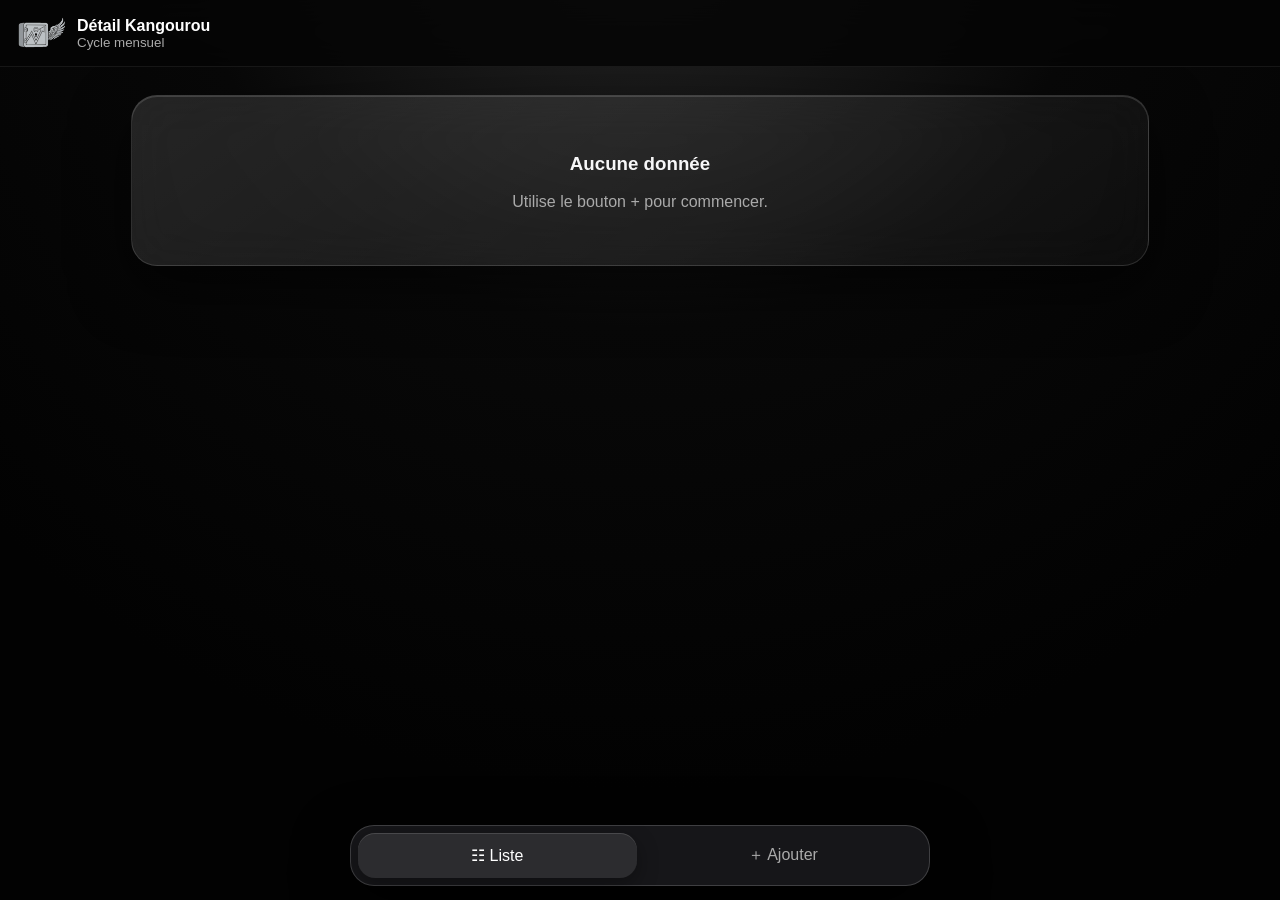
<file: kangourou-detail.html>
<!doctype html><html lang="fr"><head><meta charset="utf-8"><meta name="viewport" content="width=device-width,initial-scale=1"><title>Détail Kangourou · Vaulty</title><style>*{box-sizing:border-box}:root{color-scheme:dark;--g:#76f5b5;--r:#ff5364;--b:#5ca8ff;--m:#aaa;--line:#ffffff22}body{margin:0;min-height:100vh;background:radial-gradient(circle at 50% -15%,#292929,#080808 38%,#020202 76%);color:#f7f7f8;font:16px Inter,-apple-system,"Segoe UI",sans-serif}button,input,select,textarea{font:inherit}.top{position:sticky;top:0;z-index:10;padding:12px 16px;background:#050505dc;backdrop-filter:blur(24px);border-bottom:1px solid #ffffff12}.brand{display:flex;align-items:center;gap:11px;color:#fff;text-decoration:none}.brand img{width:50px;height:42px;object-fit:contain}.brand span{display:grid}.brand small,.muted{color:var(--m)}.shell{width:min(1050px,100%);margin:auto;padding:28px 16px 120px}.glass{background:linear-gradient(145deg,#ffffff1f,#ffffff08);border:1px solid var(--line);border-radius:26px;backdrop-filter:blur(24px);box-shadow:0 22px 58px #0009,inset 0 1px #ffffff24}.hero{text-align:center}.hero>img{width:min(245px,58vw)}.hero h1{font-size:clamp(3rem,10vw,6rem);letter-spacing:-.07em;margin:3px}.quote{max-width:760px;margin:22px auto;padding:22px;text-align:left;line-height:1.6}.quote strong{color:#ffb56b}.menu{display:grid;grid-template-columns:repeat(2,1fr);gap:14px}.menu a{padding:20px;min-height:155px;text-decoration:none;color:#fff;position:relative}.menu i{font-style:normal;font-size:2.35rem}.menu h2{margin:20px 0 5px}.menu p{color:var(--m)}.menu a:after{content:'→';position:absolute;right:20px;bottom:16px}.head .ey{color:var(--g);font-size:.72rem;letter-spacing:.15em;text-transform:uppercase;font-weight:700}.head h1{font-size:clamp(2.2rem,7vw,4rem);letter-spacing:-.05em;margin:4px 0}.head p{color:var(--m);margin:0 0 22px}.stats{display:grid;grid-template-columns:repeat(3,1fr);gap:12px;margin:18px 0}.stat,.form,.preview{padding:20px}.stat span{display:block;color:var(--m);font-size:.78rem}.stat strong{font-size:1.25rem}.list{display:grid;gap:12px}.item{padding:18px;display:grid;grid-template-columns:1fr auto;gap:12px;align-items:center}.item h3{margin:0 0 5px}.item p,.item small{margin:0;color:var(--m)}.right{text-align:right}.negative{color:var(--r)!important}.positive{color:var(--g)}.badge{display:inline-flex;margin-top:7px;padding:5px 9px;border-radius:99px;background:#ffffff13;font-size:.72rem}.progress{height:10px;background:#ffffff12;border-radius:99px;margin:12px 0 5px;overflow:hidden;position:relative}.fill{height:100%;background:linear-gradient(90deg,var(--b),#7a6eff);border-radius:99px}.progress.over .fill{background:linear-gradient(90deg,var(--b) 0 var(--limit),var(--r) var(--limit) 100%)}.pace{position:absolute;top:-2px;bottom:-2px;width:2px;background:#fff;box-shadow:0 0 7px #fff;left:var(--pace)}.grid{display:grid;grid-template-columns:repeat(2,1fr);gap:14px}.field{display:grid;gap:7px}.full{grid-column:1/-1}.field input,.field select,.field textarea{width:100%;padding:13px;border:1px solid var(--line);border-radius:15px;background:#0007;color:#fff}.field textarea{min-height:85px}.actions{display:flex;justify-content:flex-end;gap:9px;flex-wrap:wrap;margin-top:18px}.primary,.secondary,.danger,.mini{padding:11px 15px;border-radius:14px;cursor:pointer}.primary{border:0;background:#f5f5f6;color:#050505;font-weight:700}.secondary,.mini{border:1px solid var(--line);background:#ffffff0c;color:#fff}.danger{border:1px solid #ff536466;background:#ff536418;color:var(--r)}.mini{padding:7px 9px;color:var(--m);text-decoration:none;display:inline-block}.empty{text-align:center;padding:38px}.bottom{position:fixed;z-index:20;left:50%;bottom:14px;transform:translateX(-50%);width:min(94%,580px);display:flex;padding:7px;gap:7px;border:1px solid #ffffff2d;border-radius:24px;background:#202024b5;backdrop-filter:blur(28px);box-shadow:0 18px 55px #000}.bottom button{flex:1;border:0;border-radius:17px;background:transparent;color:var(--m);padding:12px 7px;cursor:pointer;transition:.28s cubic-bezier(.2,.8,.2,1)}.bottom button:active{transform:scale(.94)}.bottom button.active{color:#fff;background:#ffffff18;box-shadow:inset 0 1px #ffffff22,0 7px 22px #0005}.view{animation:vin .38s cubic-bezier(.2,.8,.2,1)}@keyframes vin{from{opacity:0;transform:translateY(12px) scale(.985);filter:blur(4px)}to{opacity:1;transform:none;filter:none}}.period{display:flex;align-items:center;justify-content:space-between;padding:15px;margin-bottom:14px}.period input{background:#0006;color:#fff;border:1px solid var(--line);border-radius:12px;padding:10px}.notice{padding:15px;border-left:3px solid var(--b);margin:14px 0}.filters{display:flex;gap:8px;flex-wrap:wrap;padding:16px}.chip{border:1px solid var(--line);border-radius:99px;padding:9px 12px;background:#ffffff0b;color:var(--m);cursor:pointer}.chip.active{background:var(--g);color:#050505}.chart{padding:18px;min-height:240px;display:flex;align-items:end;gap:10px}.barwrap{flex:1;height:190px;display:grid;grid-template-rows:1fr auto;align-items:end}.bar{min-height:4px;border-radius:10px 10px 4px 4px;background:linear-gradient(#b9a4ff,#7057db)}.bar.orange{background:linear-gradient(#ffb56b,#a85b20)}.bar.green{background:linear-gradient(var(--g),#278761)}.barwrap small{text-align:center;color:var(--m)}.big{font-size:clamp(2.3rem,8vw,4.8rem);font-weight:800;letter-spacing:-.05em;margin:16px 0}.file input{display:none}.toast{position:fixed;z-index:50;top:80px;left:50%;transform:translate(-50%,-8px);opacity:0;background:#fff;color:#000;padding:10px 15px;border-radius:99px;transition:.2s}.toast.show{opacity:1;transform:translate(-50%,0)}@media(max-width:700px){.menu,.stats,.grid{grid-template-columns:1fr}.full{grid-column:auto}.item{grid-template-columns:1fr}.right{text-align:left}.bottom button{font-size:.72rem}}</style></head><body data-page="kd"><header class="top"><a class="brand" href="kangourous.html"><img src="[data-uri]"><span><strong>Détail Kangourou</strong><small>Cycle mensuel</small></span></a></header><main id="app" class="shell view"></main><nav id="nav" class="bottom"></nav><div id="toast" class="toast"></div><script>const KEY='vaulty-data-v3',OLD='vaulty-data-v2',EMPTY={monthlyIncomeCents:0,incomes:[],kangaroos:[],squirrels:[]};let data=load(),tab=pageTab(),filters=new Set(['l','k','s']);const page=document.body.dataset.page,app=document.querySelector('#app'),nav=document.querySelector('#nav');function pageTab(){const requested=location.hash.slice(1);const eagle=document.body?.dataset?.page==='a';const allowed=eagle?['visual','preview','euro']:['list','add'];return allowed.includes(requested)?requested:(eagle?'visual':'list')}function clone(x){return JSON.parse(JSON.stringify(x))}function toC(v){return Math.round((Number(String(v??0).replace(',','.'))||0)*100)}function migrate(x){if(x.monthlyIncomeCents==null)x.monthlyIncomeCents=toC(x.monthlyIncome||0);for(const i of x.incomes||[])if(i.amountCents==null)i.amountCents=toC(i.amount||0);for(const k of x.kangaroos||[]){if(k.budgetCents==null)k.budgetCents=toC(k.budget||0);k.carryMode=k.carryMode||'reset';k.expenses=k.expenses||[];for(const e of k.expenses)if(e.amountCents==null)e.amountCents=toC(e.amount||0)}for(const s of x.squirrels||[]){if(s.targetCents==null)s.targetCents=toC(s.target||0);if(s.savedCents==null)s.savedCents=toC(s.saved||0);s.expenses=s.expenses||[]}const merged=Object.assign(clone(EMPTY),x);merged.incomes=Array.isArray(merged.incomes)?merged.incomes:[];merged.kangaroos=Array.isArray(merged.kangaroos)?merged.kangaroos:[];merged.squirrels=Array.isArray(merged.squirrels)?merged.squirrels:[];return merged}function load(){try{let r=localStorage.getItem(KEY)||localStorage.getItem(OLD);return r?migrate(JSON.parse(r)):clone(EMPTY)}catch{return clone(EMPTY)}}function save(m='Enregistré'){try{localStorage.setItem(KEY,JSON.stringify(data));render();toast(m);return true}catch(error){console.error('Vaulty localStorage',error);alert('Vaulty n’a pas réussi à enregistrer les données sur cet appareil. Vérifie que le stockage du navigateur est autorisé.');return false}}function goTab(next,message){tab=next;history.replaceState(null,'','#'+next);return save(message)}function validMoney(value,label){const cents=toC(value);if(!String(value??'').trim()||cents<0){alert(label+' doit contenir un montant valide.');return null}return cents}function euros(c){return (+c||0)/100}function money(c){return new Intl.NumberFormat('fr-FR',{style:'currency',currency:'EUR'}).format(euros(c))}function sum(a,f=x=>x){return a.reduce((t,x)=>t+(+f(x)||0),0)}const uid=()=>crypto.randomUUID?.()||Date.now()+'',esc=x=>String(x??'').replace(/[&<>"']/g,c=>({'&':'&amp;','<':'&lt;','>':'&gt;','"':'&quot;',"'":'&#39;'}[c])),fd=f=>Object.fromEntries(new FormData(f).entries());document.addEventListener('click',e=>{if(e.target.closest('button,a,label'))navigator.vibrate?.(12)},{capture:true});function toast(m){let t=document.querySelector('#toast');t.textContent=m;t.classList.add('show');setTimeout(()=>t.classList.remove('show'),1500)}function head(a,b){return `<header class="head"><span class="ey">Vaulty</span><h1>${a}</h1><p>${b}</p></header>`}function empty(){return '<div class="empty glass"><h3>Aucune donnée</h3><p class="muted">Utilise le bouton + pour commencer.</p></div>'}function setNav(items){nav.innerHTML=items.map(i=>`<button data-tab="${i[0]}" class="${tab===i[0]?'active':''}">${i[1]} ${i[2]}</button>`).join('');nav.querySelectorAll('button').forEach(b=>b.onclick=()=>{if(tab===b.dataset.tab)return;tab=b.dataset.tab;history.replaceState(null,'','#'+tab);app.classList.remove('view');void app.offsetWidth;render()})}function mk(){return new Date().toISOString().slice(0,7)}function days(k){let[y,m]=k.split('-').map(Number);return new Date(y,m,0).getDate()}function pace(k){return k===mk()?Math.min(100,new Date().getDate()/days(k)*100):100}function monthExp(k,m){return k.expenses.filter(e=>e.periodic?((e.startDate||'').slice(0,7)<=m&&m<=(e.endDate||'9999-12').slice(0,7)):((e.date||e.startDate||'').slice(0,7)===m))}function spent(k,m){return sum(monthExp(k,m),e=>e.amountCents)}function bar(u,b,p){let q=b>0?u/b*100:0,o=q>100,l=o?100/q*100:100;return `<div class="progress ${o?'over':''}" style="--limit:${l}%;--pace:${p}%"><div class="fill" style="width:${Math.min(100,Math.max(0,q))}%"></div><i class="pace"></i></div>`}function render(){app?.classList.add('view');if(page==='l')L();if(page==='k')K();if(page==='kd')KD();if(page==='s')S();if(page==='sd')SD();if(page==='a')A();bind()}
function L(){setNav([['list','☷','Liste'],['add','＋','Ajouter']]);if(tab==='add'){app.innerHTML=head('Nouveau Lézard','Ajouter un revenu')+`<form id="lf" class="form glass"><div class="grid"><div class="field"><label>Type</label><select name="type"><option>Mensuel</option><option>Ponctuel</option></select></div><div class="field"><label>Catégorie</label><input name="category" required></div><div class="field"><label>Désignation</label><input name="name" required></div><div class="field"><label>Somme (€)</label><input name="amount" required></div></div><div class="actions"><button type="submit" class="primary">Enregistrer</button></div></form>`;return}app.innerHTML=head('Mes Lézards','Les revenus')+`<div class="stats"><div class="stat glass"><span>Mensuel</span><strong>${money(data.monthlyIncomeCents)}</strong></div><div class="stat glass"><span>Total enregistré</span><strong>${money(sum(data.incomes,x=>x.amountCents))}</strong></div><div class="stat glass"><span>Entrées</span><strong>${data.incomes.length}</strong></div></div><div class="list">${data.incomes.map(x=>`<article class="item glass"><div><h3>${esc(x.name)}</h3><p>${esc(x.category)}</p></div><div class="right"><strong class="positive">+ ${money(x.amountCents)}</strong><br><button class="mini del" data-kind="incomes" data-id="${x.id}">Supprimer</button></div></article>`).join('')||empty()}</div>`}
function K(){setNav([['list','☷','Liste'],['add','＋','Ajouter']]);if(tab==='add'){app.innerHTML=head('Nouveau Kangourou','Budget mensuel renouvelable')+`<form id="kf" class="form glass"><div class="grid"><div class="field"><label>Nom</label><input name="name" required></div><div class="field"><label>Catégorie</label><input name="category" required></div><div class="field full"><label>Description</label><textarea name="description"></textarea></div><div class="field"><label>Budget mensuel (€)</label><input name="budget" required></div><div class="field"><label>Fin de mois</label><select name="carryMode"><option value="reset">Remise à zéro</option><option value="carry">Reporter le solde</option></select></div></div><div class="actions"><button type="submit" class="primary">Créer</button></div></form>`;return}let m=mk();app.innerHTML=head('Mes Kangourous','Budgets mensuels renouvelables')+`<div class="notice glass">Les dépenses ponctuelles appartiennent à leur mois. Les dépenses périodiques sont reprises automatiquement entre leurs dates de début et de fin.</div><div class="list">${data.kangaroos.map(k=>{let u=spent(k,m),b=k.budgetCents,r=b-u,p=pace(m),proj=p?Math.round(u/(p/100)):u;return `<article class="item glass"><div><h3>🦘 ${esc(k.name)}</h3><p>${esc(k.description)}</p>${bar(u,b,p)}<small>${money(u)} sur ${money(b)} · projection ${money(proj)}</small></div><div class="right"><strong class="${r<0?'negative':''}">${money(r)}</strong><p>restants ce mois</p><a class="mini" href="kangourou-detail.html?id=${k.id}">Détail</a> <button class="mini del" data-kind="kangaroos" data-id="${k.id}">Supprimer</button></div></article>`}).join('')||empty()}</div>`}
function KD(){setNav([['list','☷','Liste'],['add','＋','Ajouter']]);let k=data.kangaroos.find(x=>x.id===new URLSearchParams(location.search).get('id'));if(!k){app.innerHTML=empty();return}let m=sessionStorage.getItem('vaulty-month')||mk();if(tab==='add'){app.innerHTML=head('Ajouter une dépense',k.name)+`<form id="ef" class="form glass"><div class="grid"><div class="field"><label>Catégorie</label><input name="category" value="${esc(k.category)}"></div><div class="field"><label>Description</label><input name="description" required></div><div class="field"><label>Montant (€)</label><input name="amount" required></div><div class="field"><label>Date de début</label><input name="startDate" type="date" required></div><div class="field"><label><input id="periodic" name="periodic" type="checkbox"> Périodique</label></div><div class="field" id="endWrap" hidden><label>Date de fin</label><input name="endDate" type="date"></div></div><div class="actions"><button type="submit" class="primary">Ajouter</button></div></form>`;return}let u=spent(k,m),b=k.budgetCents,r=b-u,p=pace(m),proj=p?Math.round(u/(p/100)):u;app.innerHTML=head('Détail Kangourou',k.name)+`<div class="period glass"><strong>Période</strong><input id="month" type="month" value="${m}"></div><div class="stats"><div class="stat glass"><span>Budget</span><strong>${money(b)}</strong></div><div class="stat glass"><span>Dépensé</span><strong>${money(u)}</strong></div><div class="stat glass"><span>Restant</span><strong class="${r<0?'negative':''}">${money(r)}</strong></div></div>${bar(u,b,p)}<div class="stats"><div class="stat glass"><span>Projection fin de mois</span><strong class="${proj>b?'negative':''}">${money(proj)}</strong></div><div class="stat glass"><span>Rythme du mois</span><strong>${p.toFixed(0)} %</strong></div><div class="stat glass"><span>Mode</span><strong>${k.carryMode==='carry'?'Report':'Remise à zéro'}</strong></div></div><form id="ke" class="form glass"><div class="grid"><div class="field"><label>Nom</label><input name="name" value="${esc(k.name)}"></div><div class="field"><label>Catégorie</label><input name="category" value="${esc(k.category)}"></div><div class="field"><label>Budget mensuel (€)</label><input name="budget" value="${euros(k.budgetCents).toFixed(2)}"></div><div class="field"><label>Fin de mois</label><select name="carryMode"><option value="reset" ${k.carryMode==='reset'?'selected':''}>Remise à zéro</option><option value="carry" ${k.carryMode==='carry'?'selected':''}>Reporter le solde</option></select></div></div><div class="actions"><button type="submit" class="primary">Modifier</button></div></form><h2>Dépenses du mois</h2><div class="list">${monthExp(k,m).map(e=>`<article class="item glass"><div><h3>${esc(e.description)}</h3><p>${esc(e.startDate)}${e.endDate?' → '+esc(e.endDate):''}</p><span class="badge">${e.periodic?'Périodique':'Ponctuelle'}</span></div><div class="right"><strong>${money(e.amountCents)}</strong><br><button class="mini expdel" data-id="${e.id}">Supprimer</button></div></article>`).join('')||empty()}</div>`}
function S(){setNav([['list','☷','Liste'],['add','＋','Ajouter']]);if(tab==='add'){app.innerHTML=head('Nouvel Écureuil','Enveloppe prévisionnelle')+`<form id="sf" class="form glass"><div class="grid"><div class="field"><label>Nom</label><input name="name" required></div><div class="field"><label>Objectif (€)</label><input name="target" required></div><div class="field full"><label>Description</label><textarea name="description"></textarea></div></div><div class="actions"><button type="submit" class="primary">Créer</button></div></form>`;return}app.innerHTML=head('Mes Écureuils','Enveloppes prévisionnelles')+`<div class="list">${data.squirrels.map(s=>`<article class="item glass"><div><h3>🐿️ ${esc(s.name)}</h3><p>${esc(s.description)}</p>${bar(s.savedCents,s.targetCents,100)}<small>${money(s.savedCents)} sur ${money(s.targetCents)}</small></div><div class="right"><strong>${money(s.targetCents-s.savedCents)}</strong><p>restants</p><a class="mini" href="ecureuil-detail.html?id=${s.id}">Détail</a></div></article>`).join('')||empty()}</div>`}function SD(){setNav([['list','☷','Liste'],['add','＋','Ajouter']]);let s=data.squirrels.find(x=>x.id===new URLSearchParams(location.search).get('id'));if(!s){app.innerHTML=empty();return}if(tab==='add'){app.innerHTML=head('Ajouter des fonds',s.name)+`<form id="sm" class="form glass"><div class="field"><label>Montant (€)</label><input name="amount" required></div><div class="actions"><button type="submit" class="primary">Ajouter</button></div></form>`;return}app.innerHTML=head('Détail Écureuil',s.name)+`<div class="stats"><div class="stat glass"><span>Fonds</span><strong>${money(s.savedCents)}</strong></div><div class="stat glass"><span>Objectif</span><strong>${money(s.targetCents)}</strong></div><div class="stat glass"><span>Restant</span><strong>${money(s.targetCents-s.savedCents)}</strong></div></div>${bar(s.savedCents,s.targetCents,100)}`}
function A(){setNav([['visual','◉','Visualisation'],['preview','◇','Prévisualisation'],['euro','€','Euro']]);if(tab==='preview')return preview();if(tab==='euro')return euro();visual()}function visual(){let m=mk(),kSpent=sum(data.kangaroos,k=>spent(k,m)),kBudget=sum(data.kangaroos,k=>k.budgetCents),sq=sum(data.squirrels,s=>s.savedCents),arr=[];if(filters.has('l'))arr.push(['Lézards',data.monthlyIncomeCents,'']);if(filters.has('k'))arr.push(['Kangourous',kSpent,'orange']);if(filters.has('s'))arr.push(['Écureuils',sq,'green']);let mx=Math.max(1,...arr.map(x=>x[1]));app.innerHTML=head('Visualisation','Vue mensuelle et filtres')+`<div class="filters glass">${[['l','Lézards'],['k','Kangourous'],['s','Écureuils']].map(x=>`<button class="chip ${filters.has(x[0])?'active':''}" data-filter="${x[0]}">${x[1]}</button>`).join('')}</div><div class="stats"><div class="stat glass"><span>Revenu mensuel</span><strong>${money(data.monthlyIncomeCents)}</strong></div><div class="stat glass"><span>Dépenses du mois</span><strong>${money(kSpent)}</strong></div><div class="stat glass"><span>Marge avant Écureuils</span><strong class="${data.monthlyIncomeCents-kBudget<0?'negative':''}">${money(data.monthlyIncomeCents-kBudget)}</strong></div></div><div class="chart glass">${arr.length?arr.map(x=>`<div class="barwrap"><div class="bar ${x[2]}" style="height:${Math.max(4,x[1]/mx*100)}%"></div><small>${x[0]}</small></div>`).join(''):'<p class="muted">Sélectionne une série.</p>'}</div>`}function preview(){let k=sum(data.kangaroos,x=>x.budgetCents),need=sum(data.squirrels,x=>Math.max(0,x.targetCents-x.savedCents)),saved=sum(data.squirrels,x=>x.savedCents),available=data.monthlyIncomeCents+saved,diff=available-k-need;app.innerHTML=head('Prévisualisation','Faisabilité, export et transfert')+`<div class="stats"><div class="stat glass"><span>Lézards mensuels</span><strong>${money(data.monthlyIncomeCents)}</strong></div><div class="stat glass"><span>Budgets Kangourous</span><strong>${money(k)}</strong></div><div class="stat glass"><span>Écureuils à compléter</span><strong>${money(need)}</strong></div></div><section class="preview glass"><h2>${diff>=0?'Plan faisable':'Plan à ajuster'}</h2><div class="big ${diff<0?'negative':'positive'}">${money(diff)}</div><p class="muted">Lézards mensuels + fonds Écureuils − budgets Kangourous − reste des objectifs.</p><div class="actions"><button id="xlsx" class="secondary">Export XLSX</button><button id="backup" class="secondary">Sauvegarde JSON</button><label class="secondary file">Importer JSON<input id="import" type="file" accept=".json"></label><button id="reset" class="danger">Réinitialiser Vaulty</button></div></section>`}function euro(){app.innerHTML=head('Mode Euro','Convertir un prix en temps de travail')+`<form id="euroForm" class="form glass"><div class="grid"><div class="field"><label>Revenu mensuel net (€)</label><input name="income" value="${euros(data.monthlyIncomeCents)||''}" required></div><div class="field"><label>Jours travaillés par mois</label><input name="days" type="number" value="21" min="1" required></div><div class="field full"><label>Prix de l’achat (€)</label><input name="price" required></div></div><div class="actions"><button class="primary">Convertir</button></div><div id="euroResult"></div></form>`}
function bind(){document.querySelectorAll('.del').forEach(b=>b.onclick=()=>{if(confirm('Supprimer ?')){data[b.dataset.kind]=data[b.dataset.kind].filter(x=>x.id!==b.dataset.id);save('Supprimé')}});document.querySelectorAll('[data-filter]').forEach(b=>b.onclick=()=>{filters.has(b.dataset.filter)?filters.delete(b.dataset.filter):filters.add(b.dataset.filter);render()});let f=document.querySelector('#lf');if(f)f.onsubmit=e=>{e.preventDefault();let x=fd(f),amount=validMoney(x.amount,'La somme');if(amount===null)return;if(!x.name.trim()){alert('Indique une désignation.');return}let item={id:uid(),type:x.type,category:x.category.trim(),name:x.name.trim(),amountCents:amount,date:new Date().toISOString().slice(0,10)};if(x.type==='Mensuel')data.monthlyIncomeCents=amount;data.incomes.push(item);goTab('list','Lézard enregistré')};f=document.querySelector('#kf');if(f)f.onsubmit=e=>{e.preventDefault();let x=fd(f),budget=validMoney(x.budget,'Le budget mensuel');if(budget===null||budget<=0){if(budget!==null)alert('Le budget mensuel doit être supérieur à 0 €.');return}if(!x.name.trim()){alert('Indique un nom pour le Kangourou.');return}data.kangaroos.push({id:uid(),name:x.name.trim(),category:x.category.trim(),description:x.description.trim(),budgetCents:budget,carryMode:x.carryMode||'reset',createdAt:new Date().toISOString(),expenses:[]});goTab('list','Kangourou créé')};let p=document.querySelector('#periodic'),w=document.querySelector('#endWrap');if(p)p.onchange=()=>{w.hidden=!p.checked;w.querySelector('input').required=p.checked};f=document.querySelector('#ef');if(f)f.onsubmit=e=>{e.preventDefault();let x=fd(f),k=data.kangaroos.find(x=>x.id===new URLSearchParams(location.search).get('id'));let amount=validMoney(x.amount,'Le montant');if(amount===null||amount<=0){if(amount!==null)alert('Le montant doit être supérieur à 0 €.');return}if(x.periodic==='on'&&x.endDate&&x.endDate<x.startDate){alert('La date de fin ne peut pas être antérieure à la date de début.');return}k.expenses.push({...x,id:uid(),amountCents:amount,periodic:x.periodic==='on',date:x.startDate});goTab('list','Dépense ajoutée')};f=document.querySelector('#ke');if(f)f.onsubmit=e=>{e.preventDefault();let k=data.kangaroos.find(x=>x.id===new URLSearchParams(location.search).get('id')),x=fd(f);let budget=validMoney(x.budget,'Le budget mensuel');if(budget===null||budget<=0){if(budget!==null)alert('Le budget doit être supérieur à 0 €.');return}Object.assign(k,x,{budgetCents:budget});save('Kangourou modifié')};let mo=document.querySelector('#month');if(mo)mo.onchange=()=>{sessionStorage.setItem('vaulty-month',mo.value);render()};document.querySelectorAll('.expdel').forEach(b=>b.onclick=()=>{let k=data.kangaroos.find(x=>x.id===new URLSearchParams(location.search).get('id'));k.expenses=k.expenses.filter(x=>x.id!==b.dataset.id);save()});f=document.querySelector('#sf');if(f)f.onsubmit=e=>{e.preventDefault();let x=fd(f),target=validMoney(x.target,'L’objectif');if(target===null||target<=0){if(target!==null)alert('L’objectif doit être supérieur à 0 €.');return}if(!x.name.trim()){alert('Indique un nom pour l’Écureuil.');return}data.squirrels.push({id:uid(),name:x.name.trim(),description:x.description.trim(),targetCents:target,savedCents:0,unlockMode:'target',unlockDate:'',categories:[],expenses:[]});goTab('list','Écureuil créé')};f=document.querySelector('#sm');if(f)f.onsubmit=e=>{e.preventDefault();let s=data.squirrels.find(x=>x.id===new URLSearchParams(location.search).get('id'));let amount=validMoney(fd(f).amount,'Le montant');if(amount===null||amount<=0){if(amount!==null)alert('Le montant doit être supérieur à 0 €.');return}s.savedCents+=amount;goTab('list','Fonds ajoutés')};f=document.querySelector('#euroForm');if(f)f.onsubmit=e=>{e.preventDefault();let x=fd(f),daily=toC(x.income)/(+x.days),work=toC(x.price)/daily;document.querySelector('#euroResult').innerHTML=`<div class="big">${work.toFixed(1)} jours</div><p>Environ ${(work/5).toFixed(1)} semaine(s) de 5 jours. Une journée représente ${money(Math.round(daily))}.</p>`};let b=document.querySelector('#backup');if(b)b.onclick=()=>download(new Blob([JSON.stringify({format:'vaulty-backup',version:3,data},null,2)],{type:'application/json'}),'Vaulty-sauvegarde.json');let i=document.querySelector('#import');if(i)i.onchange=async()=>{try{let x=JSON.parse(await i.files[0].text());data=migrate(x.data||x);save('Sauvegarde importée')}catch{alert('Fichier invalide')}};let r=document.querySelector('#reset');if(r)r.onclick=()=>{if(confirm('Effacer toutes les données ?')){data=clone(EMPTY);localStorage.removeItem(KEY);localStorage.removeItem(OLD);render()}};let xb=document.querySelector('#xlsx');if(xb)xb.onclick=exportXlsx}function download(blob,name){let a=document.createElement('a');a.href=URL.createObjectURL(blob);a.download=name;a.click();setTimeout(()=>URL.revokeObjectURL(a.href),1000)}function xesc(v){return esc(v)}function sheet(rows){let o='<?xml version="1.0" encoding="UTF-8"?><worksheet xmlns="http://schemas.openxmlformats.org/spreadsheetml/2006/main"><sheetData>';rows.forEach((r,ri)=>{o+=`<row r="${ri+1}">`;r.forEach((v,ci)=>{let c=String.fromCharCode(65+ci),n=typeof v==='number';o+=n?`<c r="${c}${ri+1}"><v>${v}</v></c>`:`<c r="${c}${ri+1}" t="inlineStr"><is><t>${xesc(v)}</t></is></c>`});o+='</row>'});return o+'</sheetData></worksheet>'}function crc32(a){let c=0xffffffff;for(let b of a){c^=b;for(let j=0;j<8;j++)c=(c>>>1)^((c&1)?0xedb88320:0)}return(c^0xffffffff)>>>0}const u16=n=>[n&255,n>>>8&255],u32=n=>[n&255,n>>>8&255,n>>>16&255,n>>>24&255];function zip(files){let e=new TextEncoder(),ls=[],cs=[],off=0;for(let[name,text]of Object.entries(files)){let n=e.encode(name),d=e.encode(text),c=crc32(d),l=new Uint8Array([...u32(0x04034b50),...u16(20),...u16(0),...u16(0),...u16(0),...u16(0),...u32(c),...u32(d.length),...u32(d.length),...u16(n.length),...u16(0),...n,...d]);ls.push(l);cs.push(new Uint8Array([...u32(0x02014b50),...u16(20),...u16(20),...u16(0),...u16(0),...u16(0),...u16(0),...u32(c),...u32(d.length),...u32(d.length),...u16(n.length),...u16(0),...u16(0),...u16(0),...u16(0),...u32(0),...u32(off),...n]));off+=l.length}let z=cs.reduce((t,x)=>t+x.length,0),end=new Uint8Array([...u32(0x06054b50),...u16(0),...u16(0),...u16(cs.length),...u16(cs.length),...u32(z),...u32(off),...u16(0)]);return new Blob([...ls,...cs,end],{type:'application/vnd.openxmlformats-officedocument.spreadsheetml.sheet'})}function exportXlsx(){let ss=[['Synthèse',[['Indicateur','Valeur EUR'],['Revenu mensuel',euros(data.monthlyIncomeCents)],['Budgets Kangourous',euros(sum(data.kangaroos,k=>k.budgetCents))],['Fonds Écureuils',euros(sum(data.squirrels,s=>s.savedCents))]]],['Lézards',[['Type','Catégorie','Désignation','Montant EUR'],...data.incomes.map(x=>[x.type,x.category,x.name,euros(x.amountCents)])]],['Kangourous',[['Nom','Catégorie','Budget EUR','Mode'],...data.kangaroos.map(x=>[x.name,x.category,euros(x.budgetCents),x.carryMode])]],['Dépenses',[['Kangourou','Description','Montant EUR','Début','Fin','Périodique'],...data.kangaroos.flatMap(k=>k.expenses.map(e=>[k.name,e.description,euros(e.amountCents),e.startDate,e.endDate||'',e.periodic?'Oui':'Non']))]],['Écureuils',[['Nom','Objectif EUR','Fonds EUR'],...data.squirrels.map(s=>[s.name,euros(s.targetCents),euros(s.savedCents)])]]];let f={'[Content_Types].xml':'<?xml version="1.0"?><Types xmlns="http://schemas.openxmlformats.org/package/2006/content-types"><Default Extension="rels" ContentType="application/vnd.openxmlformats-package.relationships+xml"/><Default Extension="xml" ContentType="application/xml"/><Override PartName="/xl/workbook.xml" ContentType="application/vnd.openxmlformats-officedocument.spreadsheetml.sheet.main+xml"/>'+ss.map((_,i)=>`<Override PartName="/xl/worksheets/sheet${i+1}.xml" ContentType="application/vnd.openxmlformats-officedocument.spreadsheetml.worksheet+xml"/>`).join('')+'</Types>','_rels/.rels':'<?xml version="1.0"?><Relationships xmlns="http://schemas.openxmlformats.org/package/2006/relationships"><Relationship Id="rId1" Type="http://schemas.openxmlformats.org/officeDocument/2006/relationships/officeDocument" Target="xl/workbook.xml"/></Relationships>','xl/workbook.xml':'<?xml version="1.0"?><workbook xmlns="http://schemas.openxmlformats.org/spreadsheetml/2006/main" xmlns:r="http://schemas.openxmlformats.org/officeDocument/2006/relationships"><sheets>'+ss.map((x,i)=>`<sheet name="${x[0]}" sheetId="${i+1}" r:id="rId${i+1}"/>`).join('')+'</sheets></workbook>','xl/_rels/workbook.xml.rels':'<?xml version="1.0"?><Relationships xmlns="http://schemas.openxmlformats.org/package/2006/relationships">'+ss.map((_,i)=>`<Relationship Id="rId${i+1}" Type="http://schemas.openxmlformats.org/officeDocument/2006/relationships/worksheet" Target="worksheets/sheet${i+1}.xml"/>`).join('')+'</Relationships>'};ss.forEach((x,i)=>f[`xl/worksheets/sheet${i+1}.xml`]=sheet(x[1]));download(zip(f),'Vaulty-export.xlsx')}
function submitVaultyForm(event){
 const form=event.target;if(!(form instanceof HTMLFormElement))return;
 const supported=['lf','kf','sf','ef','ke','sm','euroForm'];if(!supported.includes(form.id))return;
 event.preventDefault();event.stopImmediatePropagation();
 try{
  const x=fd(form);
  if(form.id==='lf'){
   const amount=validMoney(x.amount,'La somme');if(amount===null)return;
   if(!String(x.name||'').trim())return alert('Indique une désignation.');
   const item={id:uid(),type:x.type||'Ponctuel',category:String(x.category||'Autre').trim(),name:String(x.name).trim(),amountCents:amount,date:new Date().toISOString().slice(0,10)};
   if(item.type==='Mensuel')data.monthlyIncomeCents=amount;data.incomes.push(item);goTab('list','Lézard enregistré');return;
  }
  if(form.id==='kf'){
   const budget=validMoney(x.budget,'Le budget mensuel');if(budget===null)return;if(budget<=0)return alert('Le budget mensuel doit être supérieur à 0 €.');
   if(!String(x.name||'').trim())return alert('Indique un nom pour le Kangourou.');
   data.kangaroos.push({id:uid(),name:String(x.name).trim(),category:String(x.category||'Autre').trim(),description:String(x.description||'').trim(),budgetCents:budget,carryMode:x.carryMode||'reset',createdAt:new Date().toISOString(),expenses:[]});goTab('list','Kangourou créé');return;
  }
  if(form.id==='sf'){
   const target=validMoney(x.target,'L’objectif');if(target===null)return;if(target<=0)return alert('L’objectif doit être supérieur à 0 €.');
   if(!String(x.name||'').trim())return alert('Indique un nom pour l’Écureuil.');
   data.squirrels.push({id:uid(),name:String(x.name).trim(),description:String(x.description||'').trim(),targetCents:target,savedCents:0,unlockMode:'target',unlockDate:'',categories:[],expenses:[]});goTab('list','Écureuil créé');return;
  }
  if(form.id==='ef'){
   const amount=validMoney(x.amount,'Le montant');if(amount===null)return;if(amount<=0)return alert('Le montant doit être supérieur à 0 €.');
   if(x.periodic==='on'&&x.endDate&&x.endDate<x.startDate)return alert('La date de fin ne peut pas être antérieure à la date de début.');
   const k=data.kangaroos.find(v=>v.id===new URLSearchParams(location.search).get('id'));if(!k)return alert('Kangourou introuvable.');
   k.expenses.push({...x,id:uid(),amountCents:amount,periodic:x.periodic==='on',date:x.startDate});goTab('list','Dépense ajoutée');return;
  }
  if(form.id==='ke'){
   const budget=validMoney(x.budget,'Le budget mensuel');if(budget===null)return;if(budget<=0)return alert('Le budget doit être supérieur à 0 €.');
   const k=data.kangaroos.find(v=>v.id===new URLSearchParams(location.search).get('id'));if(!k)return alert('Kangourou introuvable.');
   Object.assign(k,x,{budgetCents:budget});save('Kangourou modifié');return;
  }
  if(form.id==='sm'){
   const amount=validMoney(x.amount,'Le montant');if(amount===null)return;if(amount<=0)return alert('Le montant doit être supérieur à 0 €.');
   const s=data.squirrels.find(v=>v.id===new URLSearchParams(location.search).get('id'));if(!s)return alert('Écureuil introuvable.');
   s.savedCents+=amount;goTab('list','Fonds ajoutés');return;
  }
  if(form.id==='euroForm'){
   const income=validMoney(x.income,'Le revenu');const price=validMoney(x.price,'Le prix');const days=Number(x.days);
   if(income===null||price===null||income<=0||price<0||!Number.isFinite(days)||days<=0)return alert('Vérifie le revenu, le prix et le nombre de jours travaillés.');
   const daily=income/days,work=price/daily;document.querySelector('#euroResult').innerHTML=`<div class="big">${work.toFixed(1)} jours</div><p>Environ ${(work/5).toFixed(1)} semaine(s) de 5 jours. Une journée représente ${money(Math.round(daily))}.</p>`;return;
  }
 }catch(error){console.error('Vaulty submit',error);alert('Une erreur a empêché l’enregistrement. Recharge la page puis réessaie.');}
}
document.addEventListener('submit',submitVaultyForm,true);
render();</script></body></html>
</file>
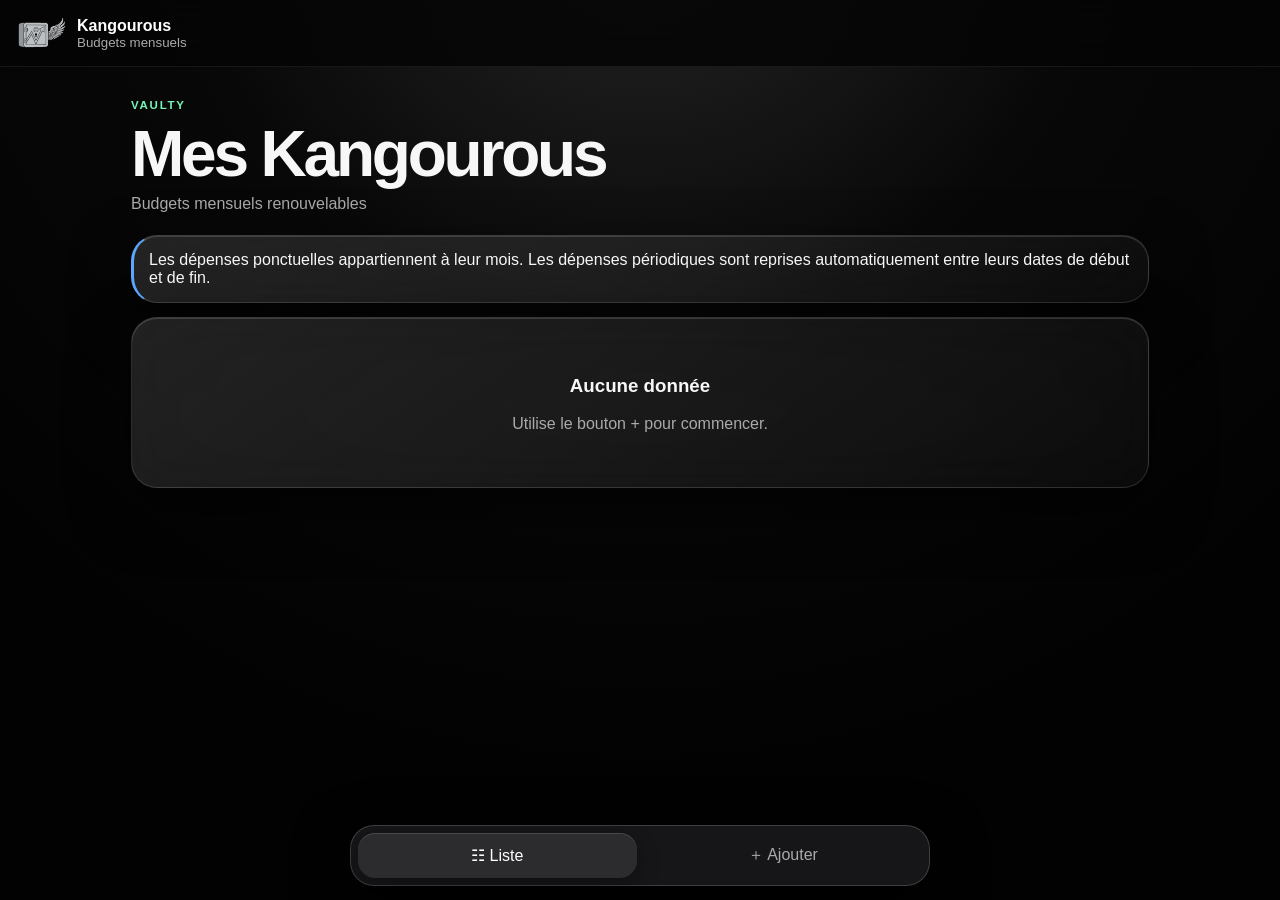
<file: kangourous.html>
<!doctype html><html lang="fr"><head><meta charset="utf-8"><meta name="viewport" content="width=device-width,initial-scale=1"><title>Kangourous · Vaulty</title><style>*{box-sizing:border-box}:root{color-scheme:dark;--g:#76f5b5;--r:#ff5364;--b:#5ca8ff;--m:#aaa;--line:#ffffff22}body{margin:0;min-height:100vh;background:radial-gradient(circle at 50% -15%,#292929,#080808 38%,#020202 76%);color:#f7f7f8;font:16px Inter,-apple-system,"Segoe UI",sans-serif}button,input,select,textarea{font:inherit}.top{position:sticky;top:0;z-index:10;padding:12px 16px;background:#050505dc;backdrop-filter:blur(24px);border-bottom:1px solid #ffffff12}.brand{display:flex;align-items:center;gap:11px;color:#fff;text-decoration:none}.brand img{width:50px;height:42px;object-fit:contain}.brand span{display:grid}.brand small,.muted{color:var(--m)}.shell{width:min(1050px,100%);margin:auto;padding:28px 16px 120px}.glass{background:linear-gradient(145deg,#ffffff1f,#ffffff08);border:1px solid var(--line);border-radius:26px;backdrop-filter:blur(24px);box-shadow:0 22px 58px #0009,inset 0 1px #ffffff24}.hero{text-align:center}.hero>img{width:min(245px,58vw)}.hero h1{font-size:clamp(3rem,10vw,6rem);letter-spacing:-.07em;margin:3px}.quote{max-width:760px;margin:22px auto;padding:22px;text-align:left;line-height:1.6}.quote strong{color:#ffb56b}.menu{display:grid;grid-template-columns:repeat(2,1fr);gap:14px}.menu a{padding:20px;min-height:155px;text-decoration:none;color:#fff;position:relative}.menu i{font-style:normal;font-size:2.35rem}.menu h2{margin:20px 0 5px}.menu p{color:var(--m)}.menu a:after{content:'→';position:absolute;right:20px;bottom:16px}.head .ey{color:var(--g);font-size:.72rem;letter-spacing:.15em;text-transform:uppercase;font-weight:700}.head h1{font-size:clamp(2.2rem,7vw,4rem);letter-spacing:-.05em;margin:4px 0}.head p{color:var(--m);margin:0 0 22px}.stats{display:grid;grid-template-columns:repeat(3,1fr);gap:12px;margin:18px 0}.stat,.form,.preview{padding:20px}.stat span{display:block;color:var(--m);font-size:.78rem}.stat strong{font-size:1.25rem}.list{display:grid;gap:12px}.item{padding:18px;display:grid;grid-template-columns:1fr auto;gap:12px;align-items:center}.item h3{margin:0 0 5px}.item p,.item small{margin:0;color:var(--m)}.right{text-align:right}.negative{color:var(--r)!important}.positive{color:var(--g)}.badge{display:inline-flex;margin-top:7px;padding:5px 9px;border-radius:99px;background:#ffffff13;font-size:.72rem}.progress{height:10px;background:#ffffff12;border-radius:99px;margin:12px 0 5px;overflow:hidden;position:relative}.fill{height:100%;background:linear-gradient(90deg,var(--b),#7a6eff);border-radius:99px}.progress.over .fill{background:linear-gradient(90deg,var(--b) 0 var(--limit),var(--r) var(--limit) 100%)}.pace{position:absolute;top:-2px;bottom:-2px;width:2px;background:#fff;box-shadow:0 0 7px #fff;left:var(--pace)}.grid{display:grid;grid-template-columns:repeat(2,1fr);gap:14px}.field{display:grid;gap:7px}.full{grid-column:1/-1}.field input,.field select,.field textarea{width:100%;padding:13px;border:1px solid var(--line);border-radius:15px;background:#0007;color:#fff}.field textarea{min-height:85px}.actions{display:flex;justify-content:flex-end;gap:9px;flex-wrap:wrap;margin-top:18px}.primary,.secondary,.danger,.mini{padding:11px 15px;border-radius:14px;cursor:pointer}.primary{border:0;background:#f5f5f6;color:#050505;font-weight:700}.secondary,.mini{border:1px solid var(--line);background:#ffffff0c;color:#fff}.danger{border:1px solid #ff536466;background:#ff536418;color:var(--r)}.mini{padding:7px 9px;color:var(--m);text-decoration:none;display:inline-block}.empty{text-align:center;padding:38px}.bottom{position:fixed;z-index:20;left:50%;bottom:14px;transform:translateX(-50%);width:min(94%,580px);display:flex;padding:7px;gap:7px;border:1px solid #ffffff2d;border-radius:24px;background:#202024b5;backdrop-filter:blur(28px);box-shadow:0 18px 55px #000}.bottom button{flex:1;border:0;border-radius:17px;background:transparent;color:var(--m);padding:12px 7px;cursor:pointer;transition:.28s cubic-bezier(.2,.8,.2,1)}.bottom button:active{transform:scale(.94)}.bottom button.active{color:#fff;background:#ffffff18;box-shadow:inset 0 1px #ffffff22,0 7px 22px #0005}.view{animation:vin .38s cubic-bezier(.2,.8,.2,1)}@keyframes vin{from{opacity:0;transform:translateY(12px) scale(.985);filter:blur(4px)}to{opacity:1;transform:none;filter:none}}.period{display:flex;align-items:center;justify-content:space-between;padding:15px;margin-bottom:14px}.period input{background:#0006;color:#fff;border:1px solid var(--line);border-radius:12px;padding:10px}.notice{padding:15px;border-left:3px solid var(--b);margin:14px 0}.filters{display:flex;gap:8px;flex-wrap:wrap;padding:16px}.chip{border:1px solid var(--line);border-radius:99px;padding:9px 12px;background:#ffffff0b;color:var(--m);cursor:pointer}.chip.active{background:var(--g);color:#050505}.chart{padding:18px;min-height:240px;display:flex;align-items:end;gap:10px}.barwrap{flex:1;height:190px;display:grid;grid-template-rows:1fr auto;align-items:end}.bar{min-height:4px;border-radius:10px 10px 4px 4px;background:linear-gradient(#b9a4ff,#7057db)}.bar.orange{background:linear-gradient(#ffb56b,#a85b20)}.bar.green{background:linear-gradient(var(--g),#278761)}.barwrap small{text-align:center;color:var(--m)}.big{font-size:clamp(2.3rem,8vw,4.8rem);font-weight:800;letter-spacing:-.05em;margin:16px 0}.file input{display:none}.toast{position:fixed;z-index:50;top:80px;left:50%;transform:translate(-50%,-8px);opacity:0;background:#fff;color:#000;padding:10px 15px;border-radius:99px;transition:.2s}.toast.show{opacity:1;transform:translate(-50%,0)}@media(max-width:700px){.menu,.stats,.grid{grid-template-columns:1fr}.full{grid-column:auto}.item{grid-template-columns:1fr}.right{text-align:left}.bottom button{font-size:.72rem}}</style></head><body data-page="k"><header class="top"><a class="brand" href="index.html"><img src="[data-uri]"><span><strong>Kangourous</strong><small>Budgets mensuels</small></span></a></header><main id="app" class="shell view"></main><nav id="nav" class="bottom"></nav><div id="toast" class="toast"></div><script>const KEY='vaulty-data-v3',OLD='vaulty-data-v2',EMPTY={monthlyIncomeCents:0,incomes:[],kangaroos:[],squirrels:[]};let data=load(),tab=pageTab(),filters=new Set(['l','k','s']);const page=document.body.dataset.page,app=document.querySelector('#app'),nav=document.querySelector('#nav');function pageTab(){const requested=location.hash.slice(1);const eagle=document.body?.dataset?.page==='a';const allowed=eagle?['visual','preview','euro']:['list','add'];return allowed.includes(requested)?requested:(eagle?'visual':'list')}function clone(x){return JSON.parse(JSON.stringify(x))}function toC(v){return Math.round((Number(String(v??0).replace(',','.'))||0)*100)}function migrate(x){if(x.monthlyIncomeCents==null)x.monthlyIncomeCents=toC(x.monthlyIncome||0);for(const i of x.incomes||[])if(i.amountCents==null)i.amountCents=toC(i.amount||0);for(const k of x.kangaroos||[]){if(k.budgetCents==null)k.budgetCents=toC(k.budget||0);k.carryMode=k.carryMode||'reset';k.expenses=k.expenses||[];for(const e of k.expenses)if(e.amountCents==null)e.amountCents=toC(e.amount||0)}for(const s of x.squirrels||[]){if(s.targetCents==null)s.targetCents=toC(s.target||0);if(s.savedCents==null)s.savedCents=toC(s.saved||0);s.expenses=s.expenses||[]}const merged=Object.assign(clone(EMPTY),x);merged.incomes=Array.isArray(merged.incomes)?merged.incomes:[];merged.kangaroos=Array.isArray(merged.kangaroos)?merged.kangaroos:[];merged.squirrels=Array.isArray(merged.squirrels)?merged.squirrels:[];return merged}function load(){try{let r=localStorage.getItem(KEY)||localStorage.getItem(OLD);return r?migrate(JSON.parse(r)):clone(EMPTY)}catch{return clone(EMPTY)}}function save(m='Enregistré'){try{localStorage.setItem(KEY,JSON.stringify(data));render();toast(m);return true}catch(error){console.error('Vaulty localStorage',error);alert('Vaulty n’a pas réussi à enregistrer les données sur cet appareil. Vérifie que le stockage du navigateur est autorisé.');return false}}function goTab(next,message){tab=next;history.replaceState(null,'','#'+next);return save(message)}function validMoney(value,label){const cents=toC(value);if(!String(value??'').trim()||cents<0){alert(label+' doit contenir un montant valide.');return null}return cents}function euros(c){return (+c||0)/100}function money(c){return new Intl.NumberFormat('fr-FR',{style:'currency',currency:'EUR'}).format(euros(c))}function sum(a,f=x=>x){return a.reduce((t,x)=>t+(+f(x)||0),0)}const uid=()=>crypto.randomUUID?.()||Date.now()+'',esc=x=>String(x??'').replace(/[&<>"']/g,c=>({'&':'&amp;','<':'&lt;','>':'&gt;','"':'&quot;',"'":'&#39;'}[c])),fd=f=>Object.fromEntries(new FormData(f).entries());document.addEventListener('click',e=>{if(e.target.closest('button,a,label'))navigator.vibrate?.(12)},{capture:true});function toast(m){let t=document.querySelector('#toast');t.textContent=m;t.classList.add('show');setTimeout(()=>t.classList.remove('show'),1500)}function head(a,b){return `<header class="head"><span class="ey">Vaulty</span><h1>${a}</h1><p>${b}</p></header>`}function empty(){return '<div class="empty glass"><h3>Aucune donnée</h3><p class="muted">Utilise le bouton + pour commencer.</p></div>'}function setNav(items){nav.innerHTML=items.map(i=>`<button data-tab="${i[0]}" class="${tab===i[0]?'active':''}">${i[1]} ${i[2]}</button>`).join('');nav.querySelectorAll('button').forEach(b=>b.onclick=()=>{if(tab===b.dataset.tab)return;tab=b.dataset.tab;history.replaceState(null,'','#'+tab);app.classList.remove('view');void app.offsetWidth;render()})}function mk(){return new Date().toISOString().slice(0,7)}function days(k){let[y,m]=k.split('-').map(Number);return new Date(y,m,0).getDate()}function pace(k){return k===mk()?Math.min(100,new Date().getDate()/days(k)*100):100}function monthExp(k,m){return k.expenses.filter(e=>e.periodic?((e.startDate||'').slice(0,7)<=m&&m<=(e.endDate||'9999-12').slice(0,7)):((e.date||e.startDate||'').slice(0,7)===m))}function spent(k,m){return sum(monthExp(k,m),e=>e.amountCents)}function bar(u,b,p){let q=b>0?u/b*100:0,o=q>100,l=o?100/q*100:100;return `<div class="progress ${o?'over':''}" style="--limit:${l}%;--pace:${p}%"><div class="fill" style="width:${Math.min(100,Math.max(0,q))}%"></div><i class="pace"></i></div>`}function render(){app?.classList.add('view');if(page==='l')L();if(page==='k')K();if(page==='kd')KD();if(page==='s')S();if(page==='sd')SD();if(page==='a')A();bind()}
function L(){setNav([['list','☷','Liste'],['add','＋','Ajouter']]);if(tab==='add'){app.innerHTML=head('Nouveau Lézard','Ajouter un revenu')+`<form id="lf" class="form glass"><div class="grid"><div class="field"><label>Type</label><select name="type"><option>Mensuel</option><option>Ponctuel</option></select></div><div class="field"><label>Catégorie</label><input name="category" required></div><div class="field"><label>Désignation</label><input name="name" required></div><div class="field"><label>Somme (€)</label><input name="amount" required></div></div><div class="actions"><button type="submit" class="primary">Enregistrer</button></div></form>`;return}app.innerHTML=head('Mes Lézards','Les revenus')+`<div class="stats"><div class="stat glass"><span>Mensuel</span><strong>${money(data.monthlyIncomeCents)}</strong></div><div class="stat glass"><span>Total enregistré</span><strong>${money(sum(data.incomes,x=>x.amountCents))}</strong></div><div class="stat glass"><span>Entrées</span><strong>${data.incomes.length}</strong></div></div><div class="list">${data.incomes.map(x=>`<article class="item glass"><div><h3>${esc(x.name)}</h3><p>${esc(x.category)}</p></div><div class="right"><strong class="positive">+ ${money(x.amountCents)}</strong><br><button class="mini del" data-kind="incomes" data-id="${x.id}">Supprimer</button></div></article>`).join('')||empty()}</div>`}
function K(){setNav([['list','☷','Liste'],['add','＋','Ajouter']]);if(tab==='add'){app.innerHTML=head('Nouveau Kangourou','Budget mensuel renouvelable')+`<form id="kf" class="form glass"><div class="grid"><div class="field"><label>Nom</label><input name="name" required></div><div class="field"><label>Catégorie</label><input name="category" required></div><div class="field full"><label>Description</label><textarea name="description"></textarea></div><div class="field"><label>Budget mensuel (€)</label><input name="budget" required></div><div class="field"><label>Fin de mois</label><select name="carryMode"><option value="reset">Remise à zéro</option><option value="carry">Reporter le solde</option></select></div></div><div class="actions"><button type="submit" class="primary">Créer</button></div></form>`;return}let m=mk();app.innerHTML=head('Mes Kangourous','Budgets mensuels renouvelables')+`<div class="notice glass">Les dépenses ponctuelles appartiennent à leur mois. Les dépenses périodiques sont reprises automatiquement entre leurs dates de début et de fin.</div><div class="list">${data.kangaroos.map(k=>{let u=spent(k,m),b=k.budgetCents,r=b-u,p=pace(m),proj=p?Math.round(u/(p/100)):u;return `<article class="item glass"><div><h3>🦘 ${esc(k.name)}</h3><p>${esc(k.description)}</p>${bar(u,b,p)}<small>${money(u)} sur ${money(b)} · projection ${money(proj)}</small></div><div class="right"><strong class="${r<0?'negative':''}">${money(r)}</strong><p>restants ce mois</p><a class="mini" href="kangourou-detail.html?id=${k.id}">Détail</a> <button class="mini del" data-kind="kangaroos" data-id="${k.id}">Supprimer</button></div></article>`}).join('')||empty()}</div>`}
function KD(){setNav([['list','☷','Liste'],['add','＋','Ajouter']]);let k=data.kangaroos.find(x=>x.id===new URLSearchParams(location.search).get('id'));if(!k){app.innerHTML=empty();return}let m=sessionStorage.getItem('vaulty-month')||mk();if(tab==='add'){app.innerHTML=head('Ajouter une dépense',k.name)+`<form id="ef" class="form glass"><div class="grid"><div class="field"><label>Catégorie</label><input name="category" value="${esc(k.category)}"></div><div class="field"><label>Description</label><input name="description" required></div><div class="field"><label>Montant (€)</label><input name="amount" required></div><div class="field"><label>Date de début</label><input name="startDate" type="date" required></div><div class="field"><label><input id="periodic" name="periodic" type="checkbox"> Périodique</label></div><div class="field" id="endWrap" hidden><label>Date de fin</label><input name="endDate" type="date"></div></div><div class="actions"><button type="submit" class="primary">Ajouter</button></div></form>`;return}let u=spent(k,m),b=k.budgetCents,r=b-u,p=pace(m),proj=p?Math.round(u/(p/100)):u;app.innerHTML=head('Détail Kangourou',k.name)+`<div class="period glass"><strong>Période</strong><input id="month" type="month" value="${m}"></div><div class="stats"><div class="stat glass"><span>Budget</span><strong>${money(b)}</strong></div><div class="stat glass"><span>Dépensé</span><strong>${money(u)}</strong></div><div class="stat glass"><span>Restant</span><strong class="${r<0?'negative':''}">${money(r)}</strong></div></div>${bar(u,b,p)}<div class="stats"><div class="stat glass"><span>Projection fin de mois</span><strong class="${proj>b?'negative':''}">${money(proj)}</strong></div><div class="stat glass"><span>Rythme du mois</span><strong>${p.toFixed(0)} %</strong></div><div class="stat glass"><span>Mode</span><strong>${k.carryMode==='carry'?'Report':'Remise à zéro'}</strong></div></div><form id="ke" class="form glass"><div class="grid"><div class="field"><label>Nom</label><input name="name" value="${esc(k.name)}"></div><div class="field"><label>Catégorie</label><input name="category" value="${esc(k.category)}"></div><div class="field"><label>Budget mensuel (€)</label><input name="budget" value="${euros(k.budgetCents).toFixed(2)}"></div><div class="field"><label>Fin de mois</label><select name="carryMode"><option value="reset" ${k.carryMode==='reset'?'selected':''}>Remise à zéro</option><option value="carry" ${k.carryMode==='carry'?'selected':''}>Reporter le solde</option></select></div></div><div class="actions"><button type="submit" class="primary">Modifier</button></div></form><h2>Dépenses du mois</h2><div class="list">${monthExp(k,m).map(e=>`<article class="item glass"><div><h3>${esc(e.description)}</h3><p>${esc(e.startDate)}${e.endDate?' → '+esc(e.endDate):''}</p><span class="badge">${e.periodic?'Périodique':'Ponctuelle'}</span></div><div class="right"><strong>${money(e.amountCents)}</strong><br><button class="mini expdel" data-id="${e.id}">Supprimer</button></div></article>`).join('')||empty()}</div>`}
function S(){setNav([['list','☷','Liste'],['add','＋','Ajouter']]);if(tab==='add'){app.innerHTML=head('Nouvel Écureuil','Enveloppe prévisionnelle')+`<form id="sf" class="form glass"><div class="grid"><div class="field"><label>Nom</label><input name="name" required></div><div class="field"><label>Objectif (€)</label><input name="target" required></div><div class="field full"><label>Description</label><textarea name="description"></textarea></div></div><div class="actions"><button type="submit" class="primary">Créer</button></div></form>`;return}app.innerHTML=head('Mes Écureuils','Enveloppes prévisionnelles')+`<div class="list">${data.squirrels.map(s=>`<article class="item glass"><div><h3>🐿️ ${esc(s.name)}</h3><p>${esc(s.description)}</p>${bar(s.savedCents,s.targetCents,100)}<small>${money(s.savedCents)} sur ${money(s.targetCents)}</small></div><div class="right"><strong>${money(s.targetCents-s.savedCents)}</strong><p>restants</p><a class="mini" href="ecureuil-detail.html?id=${s.id}">Détail</a></div></article>`).join('')||empty()}</div>`}function SD(){setNav([['list','☷','Liste'],['add','＋','Ajouter']]);let s=data.squirrels.find(x=>x.id===new URLSearchParams(location.search).get('id'));if(!s){app.innerHTML=empty();return}if(tab==='add'){app.innerHTML=head('Ajouter des fonds',s.name)+`<form id="sm" class="form glass"><div class="field"><label>Montant (€)</label><input name="amount" required></div><div class="actions"><button type="submit" class="primary">Ajouter</button></div></form>`;return}app.innerHTML=head('Détail Écureuil',s.name)+`<div class="stats"><div class="stat glass"><span>Fonds</span><strong>${money(s.savedCents)}</strong></div><div class="stat glass"><span>Objectif</span><strong>${money(s.targetCents)}</strong></div><div class="stat glass"><span>Restant</span><strong>${money(s.targetCents-s.savedCents)}</strong></div></div>${bar(s.savedCents,s.targetCents,100)}`}
function A(){setNav([['visual','◉','Visualisation'],['preview','◇','Prévisualisation'],['euro','€','Euro']]);if(tab==='preview')return preview();if(tab==='euro')return euro();visual()}function visual(){let m=mk(),kSpent=sum(data.kangaroos,k=>spent(k,m)),kBudget=sum(data.kangaroos,k=>k.budgetCents),sq=sum(data.squirrels,s=>s.savedCents),arr=[];if(filters.has('l'))arr.push(['Lézards',data.monthlyIncomeCents,'']);if(filters.has('k'))arr.push(['Kangourous',kSpent,'orange']);if(filters.has('s'))arr.push(['Écureuils',sq,'green']);let mx=Math.max(1,...arr.map(x=>x[1]));app.innerHTML=head('Visualisation','Vue mensuelle et filtres')+`<div class="filters glass">${[['l','Lézards'],['k','Kangourous'],['s','Écureuils']].map(x=>`<button class="chip ${filters.has(x[0])?'active':''}" data-filter="${x[0]}">${x[1]}</button>`).join('')}</div><div class="stats"><div class="stat glass"><span>Revenu mensuel</span><strong>${money(data.monthlyIncomeCents)}</strong></div><div class="stat glass"><span>Dépenses du mois</span><strong>${money(kSpent)}</strong></div><div class="stat glass"><span>Marge avant Écureuils</span><strong class="${data.monthlyIncomeCents-kBudget<0?'negative':''}">${money(data.monthlyIncomeCents-kBudget)}</strong></div></div><div class="chart glass">${arr.length?arr.map(x=>`<div class="barwrap"><div class="bar ${x[2]}" style="height:${Math.max(4,x[1]/mx*100)}%"></div><small>${x[0]}</small></div>`).join(''):'<p class="muted">Sélectionne une série.</p>'}</div>`}function preview(){let k=sum(data.kangaroos,x=>x.budgetCents),need=sum(data.squirrels,x=>Math.max(0,x.targetCents-x.savedCents)),saved=sum(data.squirrels,x=>x.savedCents),available=data.monthlyIncomeCents+saved,diff=available-k-need;app.innerHTML=head('Prévisualisation','Faisabilité, export et transfert')+`<div class="stats"><div class="stat glass"><span>Lézards mensuels</span><strong>${money(data.monthlyIncomeCents)}</strong></div><div class="stat glass"><span>Budgets Kangourous</span><strong>${money(k)}</strong></div><div class="stat glass"><span>Écureuils à compléter</span><strong>${money(need)}</strong></div></div><section class="preview glass"><h2>${diff>=0?'Plan faisable':'Plan à ajuster'}</h2><div class="big ${diff<0?'negative':'positive'}">${money(diff)}</div><p class="muted">Lézards mensuels + fonds Écureuils − budgets Kangourous − reste des objectifs.</p><div class="actions"><button id="xlsx" class="secondary">Export XLSX</button><button id="backup" class="secondary">Sauvegarde JSON</button><label class="secondary file">Importer JSON<input id="import" type="file" accept=".json"></label><button id="reset" class="danger">Réinitialiser Vaulty</button></div></section>`}function euro(){app.innerHTML=head('Mode Euro','Convertir un prix en temps de travail')+`<form id="euroForm" class="form glass"><div class="grid"><div class="field"><label>Revenu mensuel net (€)</label><input name="income" value="${euros(data.monthlyIncomeCents)||''}" required></div><div class="field"><label>Jours travaillés par mois</label><input name="days" type="number" value="21" min="1" required></div><div class="field full"><label>Prix de l’achat (€)</label><input name="price" required></div></div><div class="actions"><button class="primary">Convertir</button></div><div id="euroResult"></div></form>`}
function bind(){document.querySelectorAll('.del').forEach(b=>b.onclick=()=>{if(confirm('Supprimer ?')){data[b.dataset.kind]=data[b.dataset.kind].filter(x=>x.id!==b.dataset.id);save('Supprimé')}});document.querySelectorAll('[data-filter]').forEach(b=>b.onclick=()=>{filters.has(b.dataset.filter)?filters.delete(b.dataset.filter):filters.add(b.dataset.filter);render()});let f=document.querySelector('#lf');if(f)f.onsubmit=e=>{e.preventDefault();let x=fd(f),amount=validMoney(x.amount,'La somme');if(amount===null)return;if(!x.name.trim()){alert('Indique une désignation.');return}let item={id:uid(),type:x.type,category:x.category.trim(),name:x.name.trim(),amountCents:amount,date:new Date().toISOString().slice(0,10)};if(x.type==='Mensuel')data.monthlyIncomeCents=amount;data.incomes.push(item);goTab('list','Lézard enregistré')};f=document.querySelector('#kf');if(f)f.onsubmit=e=>{e.preventDefault();let x=fd(f),budget=validMoney(x.budget,'Le budget mensuel');if(budget===null||budget<=0){if(budget!==null)alert('Le budget mensuel doit être supérieur à 0 €.');return}if(!x.name.trim()){alert('Indique un nom pour le Kangourou.');return}data.kangaroos.push({id:uid(),name:x.name.trim(),category:x.category.trim(),description:x.description.trim(),budgetCents:budget,carryMode:x.carryMode||'reset',createdAt:new Date().toISOString(),expenses:[]});goTab('list','Kangourou créé')};let p=document.querySelector('#periodic'),w=document.querySelector('#endWrap');if(p)p.onchange=()=>{w.hidden=!p.checked;w.querySelector('input').required=p.checked};f=document.querySelector('#ef');if(f)f.onsubmit=e=>{e.preventDefault();let x=fd(f),k=data.kangaroos.find(x=>x.id===new URLSearchParams(location.search).get('id'));let amount=validMoney(x.amount,'Le montant');if(amount===null||amount<=0){if(amount!==null)alert('Le montant doit être supérieur à 0 €.');return}if(x.periodic==='on'&&x.endDate&&x.endDate<x.startDate){alert('La date de fin ne peut pas être antérieure à la date de début.');return}k.expenses.push({...x,id:uid(),amountCents:amount,periodic:x.periodic==='on',date:x.startDate});goTab('list','Dépense ajoutée')};f=document.querySelector('#ke');if(f)f.onsubmit=e=>{e.preventDefault();let k=data.kangaroos.find(x=>x.id===new URLSearchParams(location.search).get('id')),x=fd(f);let budget=validMoney(x.budget,'Le budget mensuel');if(budget===null||budget<=0){if(budget!==null)alert('Le budget doit être supérieur à 0 €.');return}Object.assign(k,x,{budgetCents:budget});save('Kangourou modifié')};let mo=document.querySelector('#month');if(mo)mo.onchange=()=>{sessionStorage.setItem('vaulty-month',mo.value);render()};document.querySelectorAll('.expdel').forEach(b=>b.onclick=()=>{let k=data.kangaroos.find(x=>x.id===new URLSearchParams(location.search).get('id'));k.expenses=k.expenses.filter(x=>x.id!==b.dataset.id);save()});f=document.querySelector('#sf');if(f)f.onsubmit=e=>{e.preventDefault();let x=fd(f),target=validMoney(x.target,'L’objectif');if(target===null||target<=0){if(target!==null)alert('L’objectif doit être supérieur à 0 €.');return}if(!x.name.trim()){alert('Indique un nom pour l’Écureuil.');return}data.squirrels.push({id:uid(),name:x.name.trim(),description:x.description.trim(),targetCents:target,savedCents:0,unlockMode:'target',unlockDate:'',categories:[],expenses:[]});goTab('list','Écureuil créé')};f=document.querySelector('#sm');if(f)f.onsubmit=e=>{e.preventDefault();let s=data.squirrels.find(x=>x.id===new URLSearchParams(location.search).get('id'));let amount=validMoney(fd(f).amount,'Le montant');if(amount===null||amount<=0){if(amount!==null)alert('Le montant doit être supérieur à 0 €.');return}s.savedCents+=amount;goTab('list','Fonds ajoutés')};f=document.querySelector('#euroForm');if(f)f.onsubmit=e=>{e.preventDefault();let x=fd(f),daily=toC(x.income)/(+x.days),work=toC(x.price)/daily;document.querySelector('#euroResult').innerHTML=`<div class="big">${work.toFixed(1)} jours</div><p>Environ ${(work/5).toFixed(1)} semaine(s) de 5 jours. Une journée représente ${money(Math.round(daily))}.</p>`};let b=document.querySelector('#backup');if(b)b.onclick=()=>download(new Blob([JSON.stringify({format:'vaulty-backup',version:3,data},null,2)],{type:'application/json'}),'Vaulty-sauvegarde.json');let i=document.querySelector('#import');if(i)i.onchange=async()=>{try{let x=JSON.parse(await i.files[0].text());data=migrate(x.data||x);save('Sauvegarde importée')}catch{alert('Fichier invalide')}};let r=document.querySelector('#reset');if(r)r.onclick=()=>{if(confirm('Effacer toutes les données ?')){data=clone(EMPTY);localStorage.removeItem(KEY);localStorage.removeItem(OLD);render()}};let xb=document.querySelector('#xlsx');if(xb)xb.onclick=exportXlsx}function download(blob,name){let a=document.createElement('a');a.href=URL.createObjectURL(blob);a.download=name;a.click();setTimeout(()=>URL.revokeObjectURL(a.href),1000)}function xesc(v){return esc(v)}function sheet(rows){let o='<?xml version="1.0" encoding="UTF-8"?><worksheet xmlns="http://schemas.openxmlformats.org/spreadsheetml/2006/main"><sheetData>';rows.forEach((r,ri)=>{o+=`<row r="${ri+1}">`;r.forEach((v,ci)=>{let c=String.fromCharCode(65+ci),n=typeof v==='number';o+=n?`<c r="${c}${ri+1}"><v>${v}</v></c>`:`<c r="${c}${ri+1}" t="inlineStr"><is><t>${xesc(v)}</t></is></c>`});o+='</row>'});return o+'</sheetData></worksheet>'}function crc32(a){let c=0xffffffff;for(let b of a){c^=b;for(let j=0;j<8;j++)c=(c>>>1)^((c&1)?0xedb88320:0)}return(c^0xffffffff)>>>0}const u16=n=>[n&255,n>>>8&255],u32=n=>[n&255,n>>>8&255,n>>>16&255,n>>>24&255];function zip(files){let e=new TextEncoder(),ls=[],cs=[],off=0;for(let[name,text]of Object.entries(files)){let n=e.encode(name),d=e.encode(text),c=crc32(d),l=new Uint8Array([...u32(0x04034b50),...u16(20),...u16(0),...u16(0),...u16(0),...u16(0),...u32(c),...u32(d.length),...u32(d.length),...u16(n.length),...u16(0),...n,...d]);ls.push(l);cs.push(new Uint8Array([...u32(0x02014b50),...u16(20),...u16(20),...u16(0),...u16(0),...u16(0),...u16(0),...u32(c),...u32(d.length),...u32(d.length),...u16(n.length),...u16(0),...u16(0),...u16(0),...u16(0),...u32(0),...u32(off),...n]));off+=l.length}let z=cs.reduce((t,x)=>t+x.length,0),end=new Uint8Array([...u32(0x06054b50),...u16(0),...u16(0),...u16(cs.length),...u16(cs.length),...u32(z),...u32(off),...u16(0)]);return new Blob([...ls,...cs,end],{type:'application/vnd.openxmlformats-officedocument.spreadsheetml.sheet'})}function exportXlsx(){let ss=[['Synthèse',[['Indicateur','Valeur EUR'],['Revenu mensuel',euros(data.monthlyIncomeCents)],['Budgets Kangourous',euros(sum(data.kangaroos,k=>k.budgetCents))],['Fonds Écureuils',euros(sum(data.squirrels,s=>s.savedCents))]]],['Lézards',[['Type','Catégorie','Désignation','Montant EUR'],...data.incomes.map(x=>[x.type,x.category,x.name,euros(x.amountCents)])]],['Kangourous',[['Nom','Catégorie','Budget EUR','Mode'],...data.kangaroos.map(x=>[x.name,x.category,euros(x.budgetCents),x.carryMode])]],['Dépenses',[['Kangourou','Description','Montant EUR','Début','Fin','Périodique'],...data.kangaroos.flatMap(k=>k.expenses.map(e=>[k.name,e.description,euros(e.amountCents),e.startDate,e.endDate||'',e.periodic?'Oui':'Non']))]],['Écureuils',[['Nom','Objectif EUR','Fonds EUR'],...data.squirrels.map(s=>[s.name,euros(s.targetCents),euros(s.savedCents)])]]];let f={'[Content_Types].xml':'<?xml version="1.0"?><Types xmlns="http://schemas.openxmlformats.org/package/2006/content-types"><Default Extension="rels" ContentType="application/vnd.openxmlformats-package.relationships+xml"/><Default Extension="xml" ContentType="application/xml"/><Override PartName="/xl/workbook.xml" ContentType="application/vnd.openxmlformats-officedocument.spreadsheetml.sheet.main+xml"/>'+ss.map((_,i)=>`<Override PartName="/xl/worksheets/sheet${i+1}.xml" ContentType="application/vnd.openxmlformats-officedocument.spreadsheetml.worksheet+xml"/>`).join('')+'</Types>','_rels/.rels':'<?xml version="1.0"?><Relationships xmlns="http://schemas.openxmlformats.org/package/2006/relationships"><Relationship Id="rId1" Type="http://schemas.openxmlformats.org/officeDocument/2006/relationships/officeDocument" Target="xl/workbook.xml"/></Relationships>','xl/workbook.xml':'<?xml version="1.0"?><workbook xmlns="http://schemas.openxmlformats.org/spreadsheetml/2006/main" xmlns:r="http://schemas.openxmlformats.org/officeDocument/2006/relationships"><sheets>'+ss.map((x,i)=>`<sheet name="${x[0]}" sheetId="${i+1}" r:id="rId${i+1}"/>`).join('')+'</sheets></workbook>','xl/_rels/workbook.xml.rels':'<?xml version="1.0"?><Relationships xmlns="http://schemas.openxmlformats.org/package/2006/relationships">'+ss.map((_,i)=>`<Relationship Id="rId${i+1}" Type="http://schemas.openxmlformats.org/officeDocument/2006/relationships/worksheet" Target="worksheets/sheet${i+1}.xml"/>`).join('')+'</Relationships>'};ss.forEach((x,i)=>f[`xl/worksheets/sheet${i+1}.xml`]=sheet(x[1]));download(zip(f),'Vaulty-export.xlsx')}
function submitVaultyForm(event){
 const form=event.target;if(!(form instanceof HTMLFormElement))return;
 const supported=['lf','kf','sf','ef','ke','sm','euroForm'];if(!supported.includes(form.id))return;
 event.preventDefault();event.stopImmediatePropagation();
 try{
  const x=fd(form);
  if(form.id==='lf'){
   const amount=validMoney(x.amount,'La somme');if(amount===null)return;
   if(!String(x.name||'').trim())return alert('Indique une désignation.');
   const item={id:uid(),type:x.type||'Ponctuel',category:String(x.category||'Autre').trim(),name:String(x.name).trim(),amountCents:amount,date:new Date().toISOString().slice(0,10)};
   if(item.type==='Mensuel')data.monthlyIncomeCents=amount;data.incomes.push(item);goTab('list','Lézard enregistré');return;
  }
  if(form.id==='kf'){
   const budget=validMoney(x.budget,'Le budget mensuel');if(budget===null)return;if(budget<=0)return alert('Le budget mensuel doit être supérieur à 0 €.');
   if(!String(x.name||'').trim())return alert('Indique un nom pour le Kangourou.');
   data.kangaroos.push({id:uid(),name:String(x.name).trim(),category:String(x.category||'Autre').trim(),description:String(x.description||'').trim(),budgetCents:budget,carryMode:x.carryMode||'reset',createdAt:new Date().toISOString(),expenses:[]});goTab('list','Kangourou créé');return;
  }
  if(form.id==='sf'){
   const target=validMoney(x.target,'L’objectif');if(target===null)return;if(target<=0)return alert('L’objectif doit être supérieur à 0 €.');
   if(!String(x.name||'').trim())return alert('Indique un nom pour l’Écureuil.');
   data.squirrels.push({id:uid(),name:String(x.name).trim(),description:String(x.description||'').trim(),targetCents:target,savedCents:0,unlockMode:'target',unlockDate:'',categories:[],expenses:[]});goTab('list','Écureuil créé');return;
  }
  if(form.id==='ef'){
   const amount=validMoney(x.amount,'Le montant');if(amount===null)return;if(amount<=0)return alert('Le montant doit être supérieur à 0 €.');
   if(x.periodic==='on'&&x.endDate&&x.endDate<x.startDate)return alert('La date de fin ne peut pas être antérieure à la date de début.');
   const k=data.kangaroos.find(v=>v.id===new URLSearchParams(location.search).get('id'));if(!k)return alert('Kangourou introuvable.');
   k.expenses.push({...x,id:uid(),amountCents:amount,periodic:x.periodic==='on',date:x.startDate});goTab('list','Dépense ajoutée');return;
  }
  if(form.id==='ke'){
   const budget=validMoney(x.budget,'Le budget mensuel');if(budget===null)return;if(budget<=0)return alert('Le budget doit être supérieur à 0 €.');
   const k=data.kangaroos.find(v=>v.id===new URLSearchParams(location.search).get('id'));if(!k)return alert('Kangourou introuvable.');
   Object.assign(k,x,{budgetCents:budget});save('Kangourou modifié');return;
  }
  if(form.id==='sm'){
   const amount=validMoney(x.amount,'Le montant');if(amount===null)return;if(amount<=0)return alert('Le montant doit être supérieur à 0 €.');
   const s=data.squirrels.find(v=>v.id===new URLSearchParams(location.search).get('id'));if(!s)return alert('Écureuil introuvable.');
   s.savedCents+=amount;goTab('list','Fonds ajoutés');return;
  }
  if(form.id==='euroForm'){
   const income=validMoney(x.income,'Le revenu');const price=validMoney(x.price,'Le prix');const days=Number(x.days);
   if(income===null||price===null||income<=0||price<0||!Number.isFinite(days)||days<=0)return alert('Vérifie le revenu, le prix et le nombre de jours travaillés.');
   const daily=income/days,work=price/daily;document.querySelector('#euroResult').innerHTML=`<div class="big">${work.toFixed(1)} jours</div><p>Environ ${(work/5).toFixed(1)} semaine(s) de 5 jours. Une journée représente ${money(Math.round(daily))}.</p>`;return;
  }
 }catch(error){console.error('Vaulty submit',error);alert('Une erreur a empêché l’enregistrement. Recharge la page puis réessaie.');}
}
document.addEventListener('submit',submitVaultyForm,true);
render();</script></body></html>
</file>
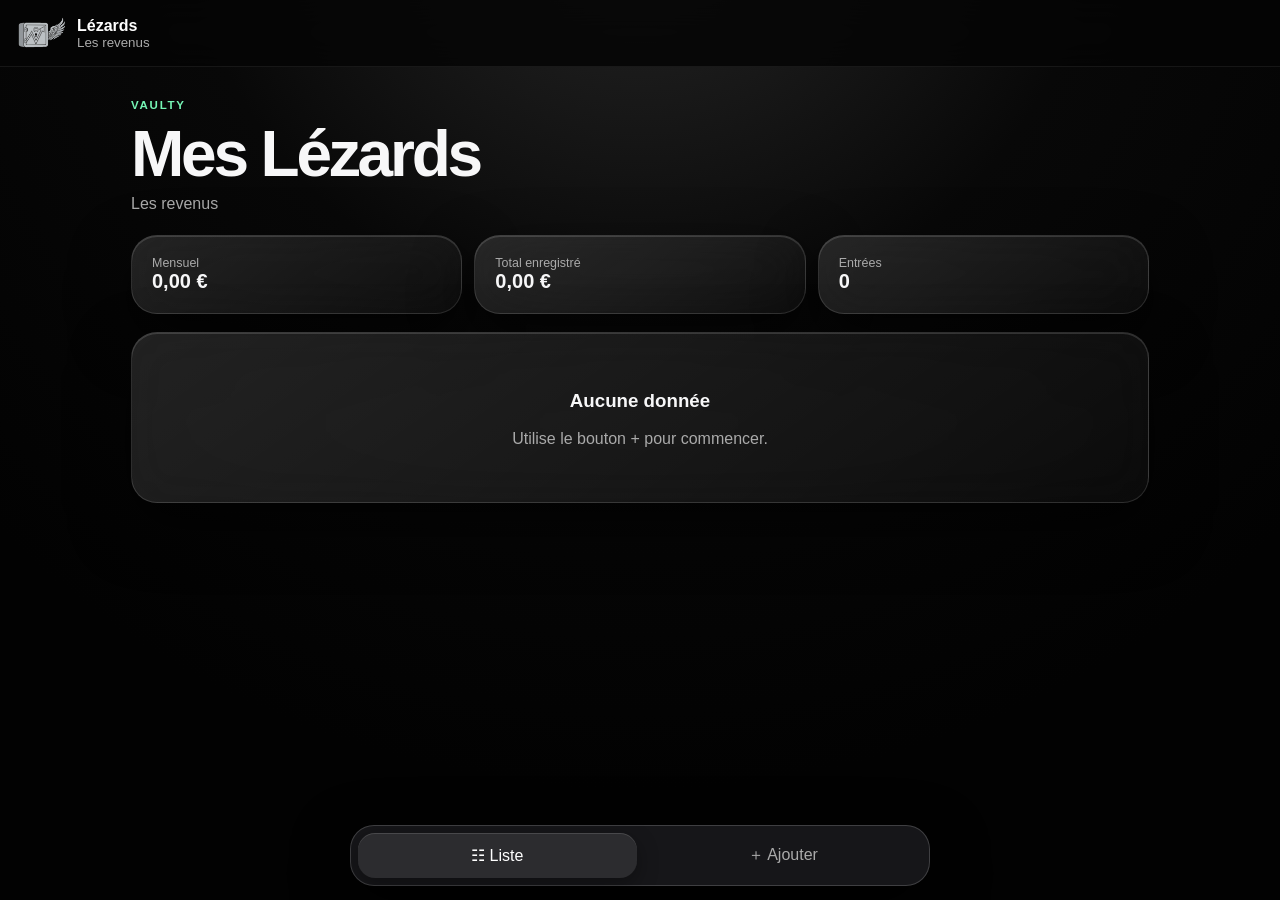
<file: lezards.html>
<!doctype html><html lang="fr"><head><meta charset="utf-8"><meta name="viewport" content="width=device-width,initial-scale=1"><title>Lézards · Vaulty</title><style>*{box-sizing:border-box}:root{color-scheme:dark;--g:#76f5b5;--r:#ff5364;--b:#5ca8ff;--m:#aaa;--line:#ffffff22}body{margin:0;min-height:100vh;background:radial-gradient(circle at 50% -15%,#292929,#080808 38%,#020202 76%);color:#f7f7f8;font:16px Inter,-apple-system,"Segoe UI",sans-serif}button,input,select,textarea{font:inherit}.top{position:sticky;top:0;z-index:10;padding:12px 16px;background:#050505dc;backdrop-filter:blur(24px);border-bottom:1px solid #ffffff12}.brand{display:flex;align-items:center;gap:11px;color:#fff;text-decoration:none}.brand img{width:50px;height:42px;object-fit:contain}.brand span{display:grid}.brand small,.muted{color:var(--m)}.shell{width:min(1050px,100%);margin:auto;padding:28px 16px 120px}.glass{background:linear-gradient(145deg,#ffffff1f,#ffffff08);border:1px solid var(--line);border-radius:26px;backdrop-filter:blur(24px);box-shadow:0 22px 58px #0009,inset 0 1px #ffffff24}.hero{text-align:center}.hero>img{width:min(245px,58vw)}.hero h1{font-size:clamp(3rem,10vw,6rem);letter-spacing:-.07em;margin:3px}.quote{max-width:760px;margin:22px auto;padding:22px;text-align:left;line-height:1.6}.quote strong{color:#ffb56b}.menu{display:grid;grid-template-columns:repeat(2,1fr);gap:14px}.menu a{padding:20px;min-height:155px;text-decoration:none;color:#fff;position:relative}.menu i{font-style:normal;font-size:2.35rem}.menu h2{margin:20px 0 5px}.menu p{color:var(--m)}.menu a:after{content:'→';position:absolute;right:20px;bottom:16px}.head .ey{color:var(--g);font-size:.72rem;letter-spacing:.15em;text-transform:uppercase;font-weight:700}.head h1{font-size:clamp(2.2rem,7vw,4rem);letter-spacing:-.05em;margin:4px 0}.head p{color:var(--m);margin:0 0 22px}.stats{display:grid;grid-template-columns:repeat(3,1fr);gap:12px;margin:18px 0}.stat,.form,.preview{padding:20px}.stat span{display:block;color:var(--m);font-size:.78rem}.stat strong{font-size:1.25rem}.list{display:grid;gap:12px}.item{padding:18px;display:grid;grid-template-columns:1fr auto;gap:12px;align-items:center}.item h3{margin:0 0 5px}.item p,.item small{margin:0;color:var(--m)}.right{text-align:right}.negative{color:var(--r)!important}.positive{color:var(--g)}.badge{display:inline-flex;margin-top:7px;padding:5px 9px;border-radius:99px;background:#ffffff13;font-size:.72rem}.progress{height:10px;background:#ffffff12;border-radius:99px;margin:12px 0 5px;overflow:hidden;position:relative}.fill{height:100%;background:linear-gradient(90deg,var(--b),#7a6eff);border-radius:99px}.progress.over .fill{background:linear-gradient(90deg,var(--b) 0 var(--limit),var(--r) var(--limit) 100%)}.pace{position:absolute;top:-2px;bottom:-2px;width:2px;background:#fff;box-shadow:0 0 7px #fff;left:var(--pace)}.grid{display:grid;grid-template-columns:repeat(2,1fr);gap:14px}.field{display:grid;gap:7px}.full{grid-column:1/-1}.field input,.field select,.field textarea{width:100%;padding:13px;border:1px solid var(--line);border-radius:15px;background:#0007;color:#fff}.field textarea{min-height:85px}.actions{display:flex;justify-content:flex-end;gap:9px;flex-wrap:wrap;margin-top:18px}.primary,.secondary,.danger,.mini{padding:11px 15px;border-radius:14px;cursor:pointer}.primary{border:0;background:#f5f5f6;color:#050505;font-weight:700}.secondary,.mini{border:1px solid var(--line);background:#ffffff0c;color:#fff}.danger{border:1px solid #ff536466;background:#ff536418;color:var(--r)}.mini{padding:7px 9px;color:var(--m);text-decoration:none;display:inline-block}.empty{text-align:center;padding:38px}.bottom{position:fixed;z-index:20;left:50%;bottom:14px;transform:translateX(-50%);width:min(94%,580px);display:flex;padding:7px;gap:7px;border:1px solid #ffffff2d;border-radius:24px;background:#202024b5;backdrop-filter:blur(28px);box-shadow:0 18px 55px #000}.bottom button{flex:1;border:0;border-radius:17px;background:transparent;color:var(--m);padding:12px 7px;cursor:pointer;transition:.28s cubic-bezier(.2,.8,.2,1)}.bottom button:active{transform:scale(.94)}.bottom button.active{color:#fff;background:#ffffff18;box-shadow:inset 0 1px #ffffff22,0 7px 22px #0005}.view{animation:vin .38s cubic-bezier(.2,.8,.2,1)}@keyframes vin{from{opacity:0;transform:translateY(12px) scale(.985);filter:blur(4px)}to{opacity:1;transform:none;filter:none}}.period{display:flex;align-items:center;justify-content:space-between;padding:15px;margin-bottom:14px}.period input{background:#0006;color:#fff;border:1px solid var(--line);border-radius:12px;padding:10px}.notice{padding:15px;border-left:3px solid var(--b);margin:14px 0}.filters{display:flex;gap:8px;flex-wrap:wrap;padding:16px}.chip{border:1px solid var(--line);border-radius:99px;padding:9px 12px;background:#ffffff0b;color:var(--m);cursor:pointer}.chip.active{background:var(--g);color:#050505}.chart{padding:18px;min-height:240px;display:flex;align-items:end;gap:10px}.barwrap{flex:1;height:190px;display:grid;grid-template-rows:1fr auto;align-items:end}.bar{min-height:4px;border-radius:10px 10px 4px 4px;background:linear-gradient(#b9a4ff,#7057db)}.bar.orange{background:linear-gradient(#ffb56b,#a85b20)}.bar.green{background:linear-gradient(var(--g),#278761)}.barwrap small{text-align:center;color:var(--m)}.big{font-size:clamp(2.3rem,8vw,4.8rem);font-weight:800;letter-spacing:-.05em;margin:16px 0}.file input{display:none}.toast{position:fixed;z-index:50;top:80px;left:50%;transform:translate(-50%,-8px);opacity:0;background:#fff;color:#000;padding:10px 15px;border-radius:99px;transition:.2s}.toast.show{opacity:1;transform:translate(-50%,0)}@media(max-width:700px){.menu,.stats,.grid{grid-template-columns:1fr}.full{grid-column:auto}.item{grid-template-columns:1fr}.right{text-align:left}.bottom button{font-size:.72rem}}</style></head><body data-page="l"><header class="top"><a class="brand" href="index.html"><img src="[data-uri]"><span><strong>Lézards</strong><small>Les revenus</small></span></a></header><main id="app" class="shell view"></main><nav id="nav" class="bottom"></nav><div id="toast" class="toast"></div><script>const KEY='vaulty-data-v3',OLD='vaulty-data-v2',EMPTY={monthlyIncomeCents:0,incomes:[],kangaroos:[],squirrels:[]};let data=load(),tab=pageTab(),filters=new Set(['l','k','s']);const page=document.body.dataset.page,app=document.querySelector('#app'),nav=document.querySelector('#nav');function pageTab(){const requested=location.hash.slice(1);const eagle=document.body?.dataset?.page==='a';const allowed=eagle?['visual','preview','euro']:['list','add'];return allowed.includes(requested)?requested:(eagle?'visual':'list')}function clone(x){return JSON.parse(JSON.stringify(x))}function toC(v){return Math.round((Number(String(v??0).replace(',','.'))||0)*100)}function migrate(x){if(x.monthlyIncomeCents==null)x.monthlyIncomeCents=toC(x.monthlyIncome||0);for(const i of x.incomes||[])if(i.amountCents==null)i.amountCents=toC(i.amount||0);for(const k of x.kangaroos||[]){if(k.budgetCents==null)k.budgetCents=toC(k.budget||0);k.carryMode=k.carryMode||'reset';k.expenses=k.expenses||[];for(const e of k.expenses)if(e.amountCents==null)e.amountCents=toC(e.amount||0)}for(const s of x.squirrels||[]){if(s.targetCents==null)s.targetCents=toC(s.target||0);if(s.savedCents==null)s.savedCents=toC(s.saved||0);s.expenses=s.expenses||[]}const merged=Object.assign(clone(EMPTY),x);merged.incomes=Array.isArray(merged.incomes)?merged.incomes:[];merged.kangaroos=Array.isArray(merged.kangaroos)?merged.kangaroos:[];merged.squirrels=Array.isArray(merged.squirrels)?merged.squirrels:[];return merged}function load(){try{let r=localStorage.getItem(KEY)||localStorage.getItem(OLD);return r?migrate(JSON.parse(r)):clone(EMPTY)}catch{return clone(EMPTY)}}function save(m='Enregistré'){try{localStorage.setItem(KEY,JSON.stringify(data));render();toast(m);return true}catch(error){console.error('Vaulty localStorage',error);alert('Vaulty n’a pas réussi à enregistrer les données sur cet appareil. Vérifie que le stockage du navigateur est autorisé.');return false}}function goTab(next,message){tab=next;history.replaceState(null,'','#'+next);return save(message)}function validMoney(value,label){const cents=toC(value);if(!String(value??'').trim()||cents<0){alert(label+' doit contenir un montant valide.');return null}return cents}function euros(c){return (+c||0)/100}function money(c){return new Intl.NumberFormat('fr-FR',{style:'currency',currency:'EUR'}).format(euros(c))}function sum(a,f=x=>x){return a.reduce((t,x)=>t+(+f(x)||0),0)}const uid=()=>crypto.randomUUID?.()||Date.now()+'',esc=x=>String(x??'').replace(/[&<>"']/g,c=>({'&':'&amp;','<':'&lt;','>':'&gt;','"':'&quot;',"'":'&#39;'}[c])),fd=f=>Object.fromEntries(new FormData(f).entries());document.addEventListener('click',e=>{if(e.target.closest('button,a,label'))navigator.vibrate?.(12)},{capture:true});function toast(m){let t=document.querySelector('#toast');t.textContent=m;t.classList.add('show');setTimeout(()=>t.classList.remove('show'),1500)}function head(a,b){return `<header class="head"><span class="ey">Vaulty</span><h1>${a}</h1><p>${b}</p></header>`}function empty(){return '<div class="empty glass"><h3>Aucune donnée</h3><p class="muted">Utilise le bouton + pour commencer.</p></div>'}function setNav(items){nav.innerHTML=items.map(i=>`<button data-tab="${i[0]}" class="${tab===i[0]?'active':''}">${i[1]} ${i[2]}</button>`).join('');nav.querySelectorAll('button').forEach(b=>b.onclick=()=>{if(tab===b.dataset.tab)return;tab=b.dataset.tab;history.replaceState(null,'','#'+tab);app.classList.remove('view');void app.offsetWidth;render()})}function mk(){return new Date().toISOString().slice(0,7)}function days(k){let[y,m]=k.split('-').map(Number);return new Date(y,m,0).getDate()}function pace(k){return k===mk()?Math.min(100,new Date().getDate()/days(k)*100):100}function monthExp(k,m){return k.expenses.filter(e=>e.periodic?((e.startDate||'').slice(0,7)<=m&&m<=(e.endDate||'9999-12').slice(0,7)):((e.date||e.startDate||'').slice(0,7)===m))}function spent(k,m){return sum(monthExp(k,m),e=>e.amountCents)}function bar(u,b,p){let q=b>0?u/b*100:0,o=q>100,l=o?100/q*100:100;return `<div class="progress ${o?'over':''}" style="--limit:${l}%;--pace:${p}%"><div class="fill" style="width:${Math.min(100,Math.max(0,q))}%"></div><i class="pace"></i></div>`}function render(){app?.classList.add('view');if(page==='l')L();if(page==='k')K();if(page==='kd')KD();if(page==='s')S();if(page==='sd')SD();if(page==='a')A();bind()}
function L(){setNav([['list','☷','Liste'],['add','＋','Ajouter']]);if(tab==='add'){app.innerHTML=head('Nouveau Lézard','Ajouter un revenu')+`<form id="lf" class="form glass"><div class="grid"><div class="field"><label>Type</label><select name="type"><option>Mensuel</option><option>Ponctuel</option></select></div><div class="field"><label>Catégorie</label><input name="category" required></div><div class="field"><label>Désignation</label><input name="name" required></div><div class="field"><label>Somme (€)</label><input name="amount" required></div></div><div class="actions"><button type="submit" class="primary">Enregistrer</button></div></form>`;return}app.innerHTML=head('Mes Lézards','Les revenus')+`<div class="stats"><div class="stat glass"><span>Mensuel</span><strong>${money(data.monthlyIncomeCents)}</strong></div><div class="stat glass"><span>Total enregistré</span><strong>${money(sum(data.incomes,x=>x.amountCents))}</strong></div><div class="stat glass"><span>Entrées</span><strong>${data.incomes.length}</strong></div></div><div class="list">${data.incomes.map(x=>`<article class="item glass"><div><h3>${esc(x.name)}</h3><p>${esc(x.category)}</p></div><div class="right"><strong class="positive">+ ${money(x.amountCents)}</strong><br><button class="mini del" data-kind="incomes" data-id="${x.id}">Supprimer</button></div></article>`).join('')||empty()}</div>`}
function K(){setNav([['list','☷','Liste'],['add','＋','Ajouter']]);if(tab==='add'){app.innerHTML=head('Nouveau Kangourou','Budget mensuel renouvelable')+`<form id="kf" class="form glass"><div class="grid"><div class="field"><label>Nom</label><input name="name" required></div><div class="field"><label>Catégorie</label><input name="category" required></div><div class="field full"><label>Description</label><textarea name="description"></textarea></div><div class="field"><label>Budget mensuel (€)</label><input name="budget" required></div><div class="field"><label>Fin de mois</label><select name="carryMode"><option value="reset">Remise à zéro</option><option value="carry">Reporter le solde</option></select></div></div><div class="actions"><button type="submit" class="primary">Créer</button></div></form>`;return}let m=mk();app.innerHTML=head('Mes Kangourous','Budgets mensuels renouvelables')+`<div class="notice glass">Les dépenses ponctuelles appartiennent à leur mois. Les dépenses périodiques sont reprises automatiquement entre leurs dates de début et de fin.</div><div class="list">${data.kangaroos.map(k=>{let u=spent(k,m),b=k.budgetCents,r=b-u,p=pace(m),proj=p?Math.round(u/(p/100)):u;return `<article class="item glass"><div><h3>🦘 ${esc(k.name)}</h3><p>${esc(k.description)}</p>${bar(u,b,p)}<small>${money(u)} sur ${money(b)} · projection ${money(proj)}</small></div><div class="right"><strong class="${r<0?'negative':''}">${money(r)}</strong><p>restants ce mois</p><a class="mini" href="kangourou-detail.html?id=${k.id}">Détail</a> <button class="mini del" data-kind="kangaroos" data-id="${k.id}">Supprimer</button></div></article>`}).join('')||empty()}</div>`}
function KD(){setNav([['list','☷','Liste'],['add','＋','Ajouter']]);let k=data.kangaroos.find(x=>x.id===new URLSearchParams(location.search).get('id'));if(!k){app.innerHTML=empty();return}let m=sessionStorage.getItem('vaulty-month')||mk();if(tab==='add'){app.innerHTML=head('Ajouter une dépense',k.name)+`<form id="ef" class="form glass"><div class="grid"><div class="field"><label>Catégorie</label><input name="category" value="${esc(k.category)}"></div><div class="field"><label>Description</label><input name="description" required></div><div class="field"><label>Montant (€)</label><input name="amount" required></div><div class="field"><label>Date de début</label><input name="startDate" type="date" required></div><div class="field"><label><input id="periodic" name="periodic" type="checkbox"> Périodique</label></div><div class="field" id="endWrap" hidden><label>Date de fin</label><input name="endDate" type="date"></div></div><div class="actions"><button type="submit" class="primary">Ajouter</button></div></form>`;return}let u=spent(k,m),b=k.budgetCents,r=b-u,p=pace(m),proj=p?Math.round(u/(p/100)):u;app.innerHTML=head('Détail Kangourou',k.name)+`<div class="period glass"><strong>Période</strong><input id="month" type="month" value="${m}"></div><div class="stats"><div class="stat glass"><span>Budget</span><strong>${money(b)}</strong></div><div class="stat glass"><span>Dépensé</span><strong>${money(u)}</strong></div><div class="stat glass"><span>Restant</span><strong class="${r<0?'negative':''}">${money(r)}</strong></div></div>${bar(u,b,p)}<div class="stats"><div class="stat glass"><span>Projection fin de mois</span><strong class="${proj>b?'negative':''}">${money(proj)}</strong></div><div class="stat glass"><span>Rythme du mois</span><strong>${p.toFixed(0)} %</strong></div><div class="stat glass"><span>Mode</span><strong>${k.carryMode==='carry'?'Report':'Remise à zéro'}</strong></div></div><form id="ke" class="form glass"><div class="grid"><div class="field"><label>Nom</label><input name="name" value="${esc(k.name)}"></div><div class="field"><label>Catégorie</label><input name="category" value="${esc(k.category)}"></div><div class="field"><label>Budget mensuel (€)</label><input name="budget" value="${euros(k.budgetCents).toFixed(2)}"></div><div class="field"><label>Fin de mois</label><select name="carryMode"><option value="reset" ${k.carryMode==='reset'?'selected':''}>Remise à zéro</option><option value="carry" ${k.carryMode==='carry'?'selected':''}>Reporter le solde</option></select></div></div><div class="actions"><button type="submit" class="primary">Modifier</button></div></form><h2>Dépenses du mois</h2><div class="list">${monthExp(k,m).map(e=>`<article class="item glass"><div><h3>${esc(e.description)}</h3><p>${esc(e.startDate)}${e.endDate?' → '+esc(e.endDate):''}</p><span class="badge">${e.periodic?'Périodique':'Ponctuelle'}</span></div><div class="right"><strong>${money(e.amountCents)}</strong><br><button class="mini expdel" data-id="${e.id}">Supprimer</button></div></article>`).join('')||empty()}</div>`}
function S(){setNav([['list','☷','Liste'],['add','＋','Ajouter']]);if(tab==='add'){app.innerHTML=head('Nouvel Écureuil','Enveloppe prévisionnelle')+`<form id="sf" class="form glass"><div class="grid"><div class="field"><label>Nom</label><input name="name" required></div><div class="field"><label>Objectif (€)</label><input name="target" required></div><div class="field full"><label>Description</label><textarea name="description"></textarea></div></div><div class="actions"><button type="submit" class="primary">Créer</button></div></form>`;return}app.innerHTML=head('Mes Écureuils','Enveloppes prévisionnelles')+`<div class="list">${data.squirrels.map(s=>`<article class="item glass"><div><h3>🐿️ ${esc(s.name)}</h3><p>${esc(s.description)}</p>${bar(s.savedCents,s.targetCents,100)}<small>${money(s.savedCents)} sur ${money(s.targetCents)}</small></div><div class="right"><strong>${money(s.targetCents-s.savedCents)}</strong><p>restants</p><a class="mini" href="ecureuil-detail.html?id=${s.id}">Détail</a></div></article>`).join('')||empty()}</div>`}function SD(){setNav([['list','☷','Liste'],['add','＋','Ajouter']]);let s=data.squirrels.find(x=>x.id===new URLSearchParams(location.search).get('id'));if(!s){app.innerHTML=empty();return}if(tab==='add'){app.innerHTML=head('Ajouter des fonds',s.name)+`<form id="sm" class="form glass"><div class="field"><label>Montant (€)</label><input name="amount" required></div><div class="actions"><button type="submit" class="primary">Ajouter</button></div></form>`;return}app.innerHTML=head('Détail Écureuil',s.name)+`<div class="stats"><div class="stat glass"><span>Fonds</span><strong>${money(s.savedCents)}</strong></div><div class="stat glass"><span>Objectif</span><strong>${money(s.targetCents)}</strong></div><div class="stat glass"><span>Restant</span><strong>${money(s.targetCents-s.savedCents)}</strong></div></div>${bar(s.savedCents,s.targetCents,100)}`}
function A(){setNav([['visual','◉','Visualisation'],['preview','◇','Prévisualisation'],['euro','€','Euro']]);if(tab==='preview')return preview();if(tab==='euro')return euro();visual()}function visual(){let m=mk(),kSpent=sum(data.kangaroos,k=>spent(k,m)),kBudget=sum(data.kangaroos,k=>k.budgetCents),sq=sum(data.squirrels,s=>s.savedCents),arr=[];if(filters.has('l'))arr.push(['Lézards',data.monthlyIncomeCents,'']);if(filters.has('k'))arr.push(['Kangourous',kSpent,'orange']);if(filters.has('s'))arr.push(['Écureuils',sq,'green']);let mx=Math.max(1,...arr.map(x=>x[1]));app.innerHTML=head('Visualisation','Vue mensuelle et filtres')+`<div class="filters glass">${[['l','Lézards'],['k','Kangourous'],['s','Écureuils']].map(x=>`<button class="chip ${filters.has(x[0])?'active':''}" data-filter="${x[0]}">${x[1]}</button>`).join('')}</div><div class="stats"><div class="stat glass"><span>Revenu mensuel</span><strong>${money(data.monthlyIncomeCents)}</strong></div><div class="stat glass"><span>Dépenses du mois</span><strong>${money(kSpent)}</strong></div><div class="stat glass"><span>Marge avant Écureuils</span><strong class="${data.monthlyIncomeCents-kBudget<0?'negative':''}">${money(data.monthlyIncomeCents-kBudget)}</strong></div></div><div class="chart glass">${arr.length?arr.map(x=>`<div class="barwrap"><div class="bar ${x[2]}" style="height:${Math.max(4,x[1]/mx*100)}%"></div><small>${x[0]}</small></div>`).join(''):'<p class="muted">Sélectionne une série.</p>'}</div>`}function preview(){let k=sum(data.kangaroos,x=>x.budgetCents),need=sum(data.squirrels,x=>Math.max(0,x.targetCents-x.savedCents)),saved=sum(data.squirrels,x=>x.savedCents),available=data.monthlyIncomeCents+saved,diff=available-k-need;app.innerHTML=head('Prévisualisation','Faisabilité, export et transfert')+`<div class="stats"><div class="stat glass"><span>Lézards mensuels</span><strong>${money(data.monthlyIncomeCents)}</strong></div><div class="stat glass"><span>Budgets Kangourous</span><strong>${money(k)}</strong></div><div class="stat glass"><span>Écureuils à compléter</span><strong>${money(need)}</strong></div></div><section class="preview glass"><h2>${diff>=0?'Plan faisable':'Plan à ajuster'}</h2><div class="big ${diff<0?'negative':'positive'}">${money(diff)}</div><p class="muted">Lézards mensuels + fonds Écureuils − budgets Kangourous − reste des objectifs.</p><div class="actions"><button id="xlsx" class="secondary">Export XLSX</button><button id="backup" class="secondary">Sauvegarde JSON</button><label class="secondary file">Importer JSON<input id="import" type="file" accept=".json"></label><button id="reset" class="danger">Réinitialiser Vaulty</button></div></section>`}function euro(){app.innerHTML=head('Mode Euro','Convertir un prix en temps de travail')+`<form id="euroForm" class="form glass"><div class="grid"><div class="field"><label>Revenu mensuel net (€)</label><input name="income" value="${euros(data.monthlyIncomeCents)||''}" required></div><div class="field"><label>Jours travaillés par mois</label><input name="days" type="number" value="21" min="1" required></div><div class="field full"><label>Prix de l’achat (€)</label><input name="price" required></div></div><div class="actions"><button class="primary">Convertir</button></div><div id="euroResult"></div></form>`}
function bind(){document.querySelectorAll('.del').forEach(b=>b.onclick=()=>{if(confirm('Supprimer ?')){data[b.dataset.kind]=data[b.dataset.kind].filter(x=>x.id!==b.dataset.id);save('Supprimé')}});document.querySelectorAll('[data-filter]').forEach(b=>b.onclick=()=>{filters.has(b.dataset.filter)?filters.delete(b.dataset.filter):filters.add(b.dataset.filter);render()});let f=document.querySelector('#lf');if(f)f.onsubmit=e=>{e.preventDefault();let x=fd(f),amount=validMoney(x.amount,'La somme');if(amount===null)return;if(!x.name.trim()){alert('Indique une désignation.');return}let item={id:uid(),type:x.type,category:x.category.trim(),name:x.name.trim(),amountCents:amount,date:new Date().toISOString().slice(0,10)};if(x.type==='Mensuel')data.monthlyIncomeCents=amount;data.incomes.push(item);goTab('list','Lézard enregistré')};f=document.querySelector('#kf');if(f)f.onsubmit=e=>{e.preventDefault();let x=fd(f),budget=validMoney(x.budget,'Le budget mensuel');if(budget===null||budget<=0){if(budget!==null)alert('Le budget mensuel doit être supérieur à 0 €.');return}if(!x.name.trim()){alert('Indique un nom pour le Kangourou.');return}data.kangaroos.push({id:uid(),name:x.name.trim(),category:x.category.trim(),description:x.description.trim(),budgetCents:budget,carryMode:x.carryMode||'reset',createdAt:new Date().toISOString(),expenses:[]});goTab('list','Kangourou créé')};let p=document.querySelector('#periodic'),w=document.querySelector('#endWrap');if(p)p.onchange=()=>{w.hidden=!p.checked;w.querySelector('input').required=p.checked};f=document.querySelector('#ef');if(f)f.onsubmit=e=>{e.preventDefault();let x=fd(f),k=data.kangaroos.find(x=>x.id===new URLSearchParams(location.search).get('id'));let amount=validMoney(x.amount,'Le montant');if(amount===null||amount<=0){if(amount!==null)alert('Le montant doit être supérieur à 0 €.');return}if(x.periodic==='on'&&x.endDate&&x.endDate<x.startDate){alert('La date de fin ne peut pas être antérieure à la date de début.');return}k.expenses.push({...x,id:uid(),amountCents:amount,periodic:x.periodic==='on',date:x.startDate});goTab('list','Dépense ajoutée')};f=document.querySelector('#ke');if(f)f.onsubmit=e=>{e.preventDefault();let k=data.kangaroos.find(x=>x.id===new URLSearchParams(location.search).get('id')),x=fd(f);let budget=validMoney(x.budget,'Le budget mensuel');if(budget===null||budget<=0){if(budget!==null)alert('Le budget doit être supérieur à 0 €.');return}Object.assign(k,x,{budgetCents:budget});save('Kangourou modifié')};let mo=document.querySelector('#month');if(mo)mo.onchange=()=>{sessionStorage.setItem('vaulty-month',mo.value);render()};document.querySelectorAll('.expdel').forEach(b=>b.onclick=()=>{let k=data.kangaroos.find(x=>x.id===new URLSearchParams(location.search).get('id'));k.expenses=k.expenses.filter(x=>x.id!==b.dataset.id);save()});f=document.querySelector('#sf');if(f)f.onsubmit=e=>{e.preventDefault();let x=fd(f),target=validMoney(x.target,'L’objectif');if(target===null||target<=0){if(target!==null)alert('L’objectif doit être supérieur à 0 €.');return}if(!x.name.trim()){alert('Indique un nom pour l’Écureuil.');return}data.squirrels.push({id:uid(),name:x.name.trim(),description:x.description.trim(),targetCents:target,savedCents:0,unlockMode:'target',unlockDate:'',categories:[],expenses:[]});goTab('list','Écureuil créé')};f=document.querySelector('#sm');if(f)f.onsubmit=e=>{e.preventDefault();let s=data.squirrels.find(x=>x.id===new URLSearchParams(location.search).get('id'));let amount=validMoney(fd(f).amount,'Le montant');if(amount===null||amount<=0){if(amount!==null)alert('Le montant doit être supérieur à 0 €.');return}s.savedCents+=amount;goTab('list','Fonds ajoutés')};f=document.querySelector('#euroForm');if(f)f.onsubmit=e=>{e.preventDefault();let x=fd(f),daily=toC(x.income)/(+x.days),work=toC(x.price)/daily;document.querySelector('#euroResult').innerHTML=`<div class="big">${work.toFixed(1)} jours</div><p>Environ ${(work/5).toFixed(1)} semaine(s) de 5 jours. Une journée représente ${money(Math.round(daily))}.</p>`};let b=document.querySelector('#backup');if(b)b.onclick=()=>download(new Blob([JSON.stringify({format:'vaulty-backup',version:3,data},null,2)],{type:'application/json'}),'Vaulty-sauvegarde.json');let i=document.querySelector('#import');if(i)i.onchange=async()=>{try{let x=JSON.parse(await i.files[0].text());data=migrate(x.data||x);save('Sauvegarde importée')}catch{alert('Fichier invalide')}};let r=document.querySelector('#reset');if(r)r.onclick=()=>{if(confirm('Effacer toutes les données ?')){data=clone(EMPTY);localStorage.removeItem(KEY);localStorage.removeItem(OLD);render()}};let xb=document.querySelector('#xlsx');if(xb)xb.onclick=exportXlsx}function download(blob,name){let a=document.createElement('a');a.href=URL.createObjectURL(blob);a.download=name;a.click();setTimeout(()=>URL.revokeObjectURL(a.href),1000)}function xesc(v){return esc(v)}function sheet(rows){let o='<?xml version="1.0" encoding="UTF-8"?><worksheet xmlns="http://schemas.openxmlformats.org/spreadsheetml/2006/main"><sheetData>';rows.forEach((r,ri)=>{o+=`<row r="${ri+1}">`;r.forEach((v,ci)=>{let c=String.fromCharCode(65+ci),n=typeof v==='number';o+=n?`<c r="${c}${ri+1}"><v>${v}</v></c>`:`<c r="${c}${ri+1}" t="inlineStr"><is><t>${xesc(v)}</t></is></c>`});o+='</row>'});return o+'</sheetData></worksheet>'}function crc32(a){let c=0xffffffff;for(let b of a){c^=b;for(let j=0;j<8;j++)c=(c>>>1)^((c&1)?0xedb88320:0)}return(c^0xffffffff)>>>0}const u16=n=>[n&255,n>>>8&255],u32=n=>[n&255,n>>>8&255,n>>>16&255,n>>>24&255];function zip(files){let e=new TextEncoder(),ls=[],cs=[],off=0;for(let[name,text]of Object.entries(files)){let n=e.encode(name),d=e.encode(text),c=crc32(d),l=new Uint8Array([...u32(0x04034b50),...u16(20),...u16(0),...u16(0),...u16(0),...u16(0),...u32(c),...u32(d.length),...u32(d.length),...u16(n.length),...u16(0),...n,...d]);ls.push(l);cs.push(new Uint8Array([...u32(0x02014b50),...u16(20),...u16(20),...u16(0),...u16(0),...u16(0),...u16(0),...u32(c),...u32(d.length),...u32(d.length),...u16(n.length),...u16(0),...u16(0),...u16(0),...u16(0),...u32(0),...u32(off),...n]));off+=l.length}let z=cs.reduce((t,x)=>t+x.length,0),end=new Uint8Array([...u32(0x06054b50),...u16(0),...u16(0),...u16(cs.length),...u16(cs.length),...u32(z),...u32(off),...u16(0)]);return new Blob([...ls,...cs,end],{type:'application/vnd.openxmlformats-officedocument.spreadsheetml.sheet'})}function exportXlsx(){let ss=[['Synthèse',[['Indicateur','Valeur EUR'],['Revenu mensuel',euros(data.monthlyIncomeCents)],['Budgets Kangourous',euros(sum(data.kangaroos,k=>k.budgetCents))],['Fonds Écureuils',euros(sum(data.squirrels,s=>s.savedCents))]]],['Lézards',[['Type','Catégorie','Désignation','Montant EUR'],...data.incomes.map(x=>[x.type,x.category,x.name,euros(x.amountCents)])]],['Kangourous',[['Nom','Catégorie','Budget EUR','Mode'],...data.kangaroos.map(x=>[x.name,x.category,euros(x.budgetCents),x.carryMode])]],['Dépenses',[['Kangourou','Description','Montant EUR','Début','Fin','Périodique'],...data.kangaroos.flatMap(k=>k.expenses.map(e=>[k.name,e.description,euros(e.amountCents),e.startDate,e.endDate||'',e.periodic?'Oui':'Non']))]],['Écureuils',[['Nom','Objectif EUR','Fonds EUR'],...data.squirrels.map(s=>[s.name,euros(s.targetCents),euros(s.savedCents)])]]];let f={'[Content_Types].xml':'<?xml version="1.0"?><Types xmlns="http://schemas.openxmlformats.org/package/2006/content-types"><Default Extension="rels" ContentType="application/vnd.openxmlformats-package.relationships+xml"/><Default Extension="xml" ContentType="application/xml"/><Override PartName="/xl/workbook.xml" ContentType="application/vnd.openxmlformats-officedocument.spreadsheetml.sheet.main+xml"/>'+ss.map((_,i)=>`<Override PartName="/xl/worksheets/sheet${i+1}.xml" ContentType="application/vnd.openxmlformats-officedocument.spreadsheetml.worksheet+xml"/>`).join('')+'</Types>','_rels/.rels':'<?xml version="1.0"?><Relationships xmlns="http://schemas.openxmlformats.org/package/2006/relationships"><Relationship Id="rId1" Type="http://schemas.openxmlformats.org/officeDocument/2006/relationships/officeDocument" Target="xl/workbook.xml"/></Relationships>','xl/workbook.xml':'<?xml version="1.0"?><workbook xmlns="http://schemas.openxmlformats.org/spreadsheetml/2006/main" xmlns:r="http://schemas.openxmlformats.org/officeDocument/2006/relationships"><sheets>'+ss.map((x,i)=>`<sheet name="${x[0]}" sheetId="${i+1}" r:id="rId${i+1}"/>`).join('')+'</sheets></workbook>','xl/_rels/workbook.xml.rels':'<?xml version="1.0"?><Relationships xmlns="http://schemas.openxmlformats.org/package/2006/relationships">'+ss.map((_,i)=>`<Relationship Id="rId${i+1}" Type="http://schemas.openxmlformats.org/officeDocument/2006/relationships/worksheet" Target="worksheets/sheet${i+1}.xml"/>`).join('')+'</Relationships>'};ss.forEach((x,i)=>f[`xl/worksheets/sheet${i+1}.xml`]=sheet(x[1]));download(zip(f),'Vaulty-export.xlsx')}
function submitVaultyForm(event){
 const form=event.target;if(!(form instanceof HTMLFormElement))return;
 const supported=['lf','kf','sf','ef','ke','sm','euroForm'];if(!supported.includes(form.id))return;
 event.preventDefault();event.stopImmediatePropagation();
 try{
  const x=fd(form);
  if(form.id==='lf'){
   const amount=validMoney(x.amount,'La somme');if(amount===null)return;
   if(!String(x.name||'').trim())return alert('Indique une désignation.');
   const item={id:uid(),type:x.type||'Ponctuel',category:String(x.category||'Autre').trim(),name:String(x.name).trim(),amountCents:amount,date:new Date().toISOString().slice(0,10)};
   if(item.type==='Mensuel')data.monthlyIncomeCents=amount;data.incomes.push(item);goTab('list','Lézard enregistré');return;
  }
  if(form.id==='kf'){
   const budget=validMoney(x.budget,'Le budget mensuel');if(budget===null)return;if(budget<=0)return alert('Le budget mensuel doit être supérieur à 0 €.');
   if(!String(x.name||'').trim())return alert('Indique un nom pour le Kangourou.');
   data.kangaroos.push({id:uid(),name:String(x.name).trim(),category:String(x.category||'Autre').trim(),description:String(x.description||'').trim(),budgetCents:budget,carryMode:x.carryMode||'reset',createdAt:new Date().toISOString(),expenses:[]});goTab('list','Kangourou créé');return;
  }
  if(form.id==='sf'){
   const target=validMoney(x.target,'L’objectif');if(target===null)return;if(target<=0)return alert('L’objectif doit être supérieur à 0 €.');
   if(!String(x.name||'').trim())return alert('Indique un nom pour l’Écureuil.');
   data.squirrels.push({id:uid(),name:String(x.name).trim(),description:String(x.description||'').trim(),targetCents:target,savedCents:0,unlockMode:'target',unlockDate:'',categories:[],expenses:[]});goTab('list','Écureuil créé');return;
  }
  if(form.id==='ef'){
   const amount=validMoney(x.amount,'Le montant');if(amount===null)return;if(amount<=0)return alert('Le montant doit être supérieur à 0 €.');
   if(x.periodic==='on'&&x.endDate&&x.endDate<x.startDate)return alert('La date de fin ne peut pas être antérieure à la date de début.');
   const k=data.kangaroos.find(v=>v.id===new URLSearchParams(location.search).get('id'));if(!k)return alert('Kangourou introuvable.');
   k.expenses.push({...x,id:uid(),amountCents:amount,periodic:x.periodic==='on',date:x.startDate});goTab('list','Dépense ajoutée');return;
  }
  if(form.id==='ke'){
   const budget=validMoney(x.budget,'Le budget mensuel');if(budget===null)return;if(budget<=0)return alert('Le budget doit être supérieur à 0 €.');
   const k=data.kangaroos.find(v=>v.id===new URLSearchParams(location.search).get('id'));if(!k)return alert('Kangourou introuvable.');
   Object.assign(k,x,{budgetCents:budget});save('Kangourou modifié');return;
  }
  if(form.id==='sm'){
   const amount=validMoney(x.amount,'Le montant');if(amount===null)return;if(amount<=0)return alert('Le montant doit être supérieur à 0 €.');
   const s=data.squirrels.find(v=>v.id===new URLSearchParams(location.search).get('id'));if(!s)return alert('Écureuil introuvable.');
   s.savedCents+=amount;goTab('list','Fonds ajoutés');return;
  }
  if(form.id==='euroForm'){
   const income=validMoney(x.income,'Le revenu');const price=validMoney(x.price,'Le prix');const days=Number(x.days);
   if(income===null||price===null||income<=0||price<0||!Number.isFinite(days)||days<=0)return alert('Vérifie le revenu, le prix et le nombre de jours travaillés.');
   const daily=income/days,work=price/daily;document.querySelector('#euroResult').innerHTML=`<div class="big">${work.toFixed(1)} jours</div><p>Environ ${(work/5).toFixed(1)} semaine(s) de 5 jours. Une journée représente ${money(Math.round(daily))}.</p>`;return;
  }
 }catch(error){console.error('Vaulty submit',error);alert('Une erreur a empêché l’enregistrement. Recharge la page puis réessaie.');}
}
document.addEventListener('submit',submitVaultyForm,true);
render();</script></body></html>
</file>
